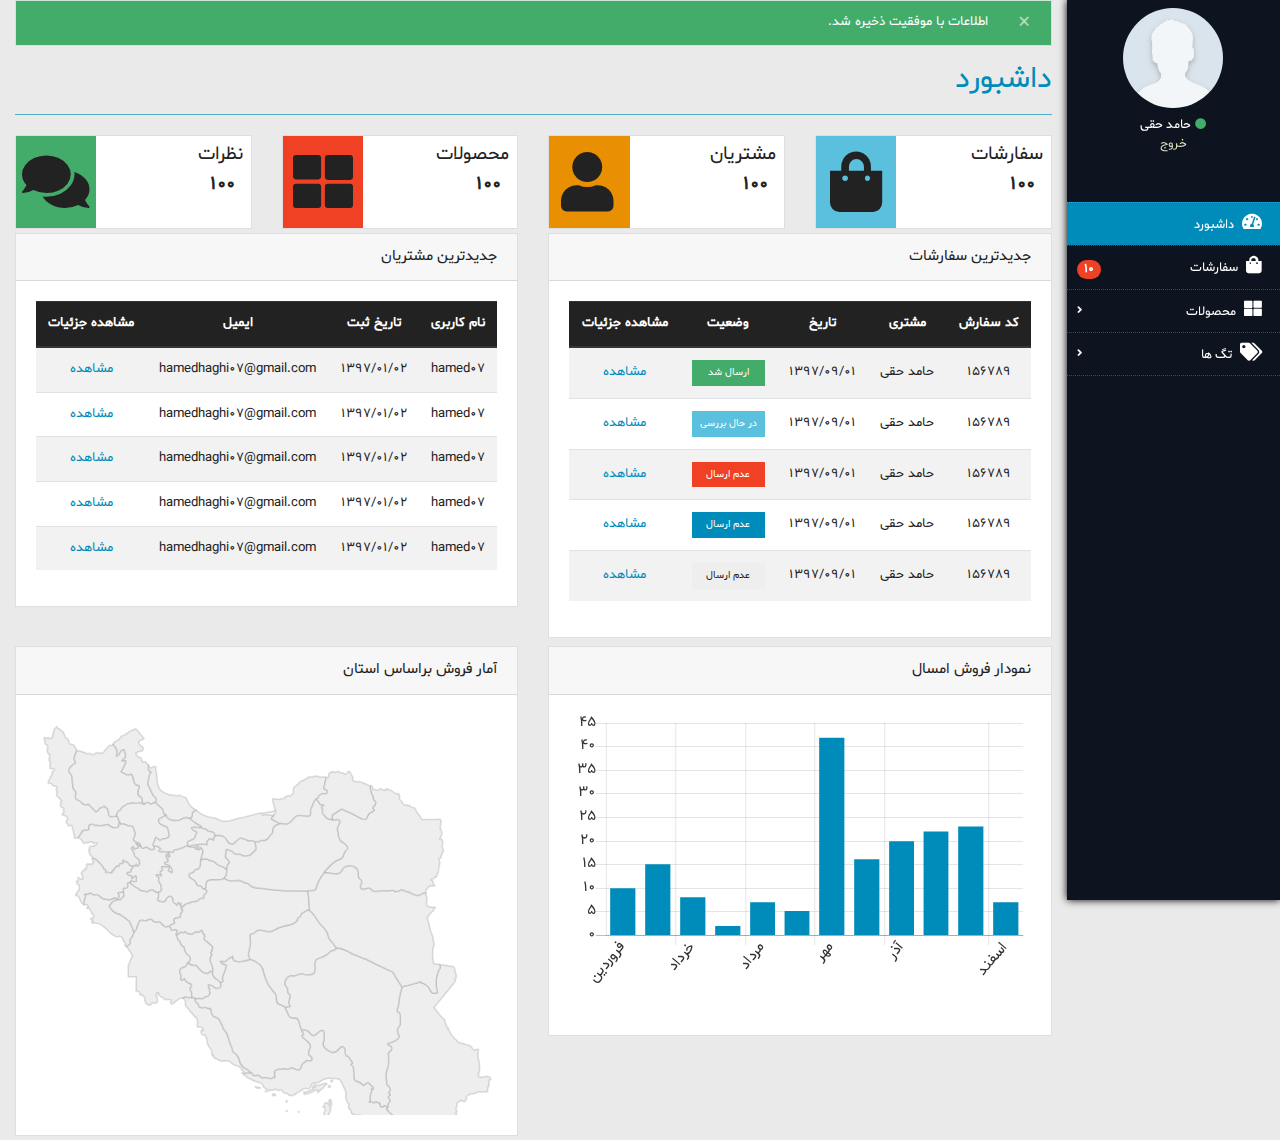
<file: index.html>
<!DOCTYPE html>
<html>

<head>
    <meta charset="utf-8"/>
    <meta http-equiv="X-UA-Compatible" content="IE=edge">
    <title>پنل مدیریت | داشبورد</title>
    <meta name="viewport" content="width=device-width, initial-scale=1">
    <link rel="stylesheet" type="text/css" href="./css/style.css"/>
    <link rel="stylesheet" type="text/css" href="./js/map/jqvmap.min.css"/>
</head>

<body>
<div class="container-fluid">
    <div class="row">
        <div class="col-xl-2 col-lg-2 col-md-12 col-sm-12 sidebar ">
            <img src="./img/user.png" alt="" class="rounded-circle img-fluid mx-auto d-block profile-image mt-2 mb-2">
            <div class="text-center mb-5">
                <i class="fa fa-circle fa-sm text-success mr-1"></i><a href="#" class="mr-1 ml-1">حامد حقی</a>
                <br>
        		<a href="#" class="mr-1 ml-1 exit">خروج</a>
            </div>
            <ul>
                <li class="focus"><a href="index.html"><i class="fa fa-tachometer-alt mr-2 ml-2"></i><span>داشبورد</span></a>
                </li>
                <li><a href="orders.html"><i class="fa fa-shopping-bag mr-2 ml-2"></i><span>سفارشات</span>
                    <span class="badge badge-danger badge-pill font-weight-bold float-left mt-1 animated shake sidebar-badge">10</span></a>
                </li>
                <li class="menu">
                    <a data-toggle="collapse" href="#products">
                        <i class="fa fa-th-large mr-2 ml-2"></i><span>محصولات</span>
                        <i class="fa fa-angle-right float-left sidebar-arrow menu-arrow"></i>
                    </a>
                    <ul class="collapse" id="products">
                        <li><a href="product.html"><i class="fa fa-dot-circle sidebar-arrow ml-2"></i><span>افزودن محصول</span></a>
                        </li>
                        <li><a href="products.html"><i class="fa fa-dot-circle sidebar-arrow ml-2"></i><span>لیست محصولات</span></a>
                        </li>
                    </ul>
                </li>
                <li class="menu">
                    <a data-toggle="collapse" href="#tags">
                        <i class="fa fa-tags mr-2 ml-2"></i><span>تگ ها</span>
                        <i class="fa fa-angle-right float-left sidebar-arrow menu-arrow"></i>
                    </a>
                    <ul class="collapse" id="tags">
                        <li><a href="tag.html"><i class="fa fa-dot-circle sidebar-arrow ml-2"></i><span>افزودن تگ</span></a>
                        </li>
                        <li><a href="tags.html"><i class="fa fa-dot-circle sidebar-arrow ml-2"></i><span>لیست تگ ها</span></a>
                        </li>
                    </ul>
                </li>
            </ul>
        </div>
        <div class="col-xl-10 col-lg-10 col-md-12 col-sm-12">
            <div class="alert alert-dismissible alert-success text-right direction-rtl" role="alert">
                <button type="button" class="close" data-dismiss="alert">&times;</button>
                <strong>اطلاعات با موفقیت ذخیره شد</strong>.
            </div>
            <div class="row direction-rtl mt-2">
                <div class="col-sm-12">
                    <h2 class="text-right text-primary">داشبورد</h2>
                    <hr class="bg-info">
                </div>
                <div class="col-xl-3 col-lg-6 col-md-6 col-sm-12 mt-1">
                    <div class="card">
                        <div class="card-body p-0">
                            <div class="row">
                                <div class="col-xl-7 col-lg-6 col-md-6 col-6 text-right h-auto">
                                    <h5 class="mt-2 mr-2">سفارشات</h5>
                                    <h5 class="mt-2 mr-3 font-weight-bold">100</h5>
                                </div>
                                <div class="col-xl-5 col-lg-6 col-md-6 col-6 h-auto">
                                    <div class="text-center bg-info">
                                        <i class="fa fa-shopping-bag fa-4x align-middle pt-3 pb-3"></i>
                                    </div>
                                </div>
                            </div>
                        </div>
                    </div>
                </div>
                <div class="col-xl-3 col-lg-6 col-md-6 col-sm-12 mt-1">
                    <div class="card">
                        <div class="card-body p-0">
                            <div class="row">
                                <div class="col-xl-7 col-lg-6 col-md-6 col-6 text-right h-auto">
                                    <h5 class="mt-2 mr-2">مشتریان</h5>
                                    <h5 class="mt-2 mr-3 font-weight-bold">100</h5>
                                </div>
                                <div class="col-xl-5 col-lg-6 col-md-6 col-6 h-auto">
                                    <div class="text-center bg-warning">
                                        <i class="fa fa-user fa-4x align-middle p-3"></i>
                                    </div>
                                </div>
                            </div>
                        </div>
                    </div>
                </div>
                <div class="col-xl-3 col-lg-6 col-md-6 col-sm-12 mt-1">
                    <div class="card">
                        <div class="card-body p-0">
                            <div class="row">
                                <div class="col-xl-7 col-lg-6 col-md-6 col-6 text-right h-auto">
                                    <h5 class="mt-2 mr-2">محصولات</h5>
                                    <h5 class="mt-2 mr-3 font-weight-bold">100</h5>
                                </div>
                                <div class="col-xl-5 col-lg-6 col-md-6 col-6 h-auto">
                                    <div class="text-center bg-danger">
                                        <i class="fa fa-th-large fa-4x align-middle pt-3 pb-3"></i>
                                    </div>
                                </div>
                            </div>
                        </div>
                    </div>
                </div>
                <div class="col-xl-3 col-lg-6 col-md-6 col-sm-12 mt-1">
                    <div class="card">
                        <div class="card-body p-0">
                            <div class="row">
                                <div class="col-xl-7 col-lg-6 col-md-6 col-6 text-right h-auto">
                                    <h5 class="mt-2 mr-2">نظرات</h5>
                                    <h5 class="mt-2 mr-3 font-weight-bold">100</h5>
                                </div>
                                <div class="col-xl-5 col-lg-6 col-md-6 col-6 h-auto">
                                    <div class="text-center bg-success">
                                        <i class="fa fa-comments fa-4x align-middle pt-3 pb-3"></i>
                                    </div>
                                </div>
                            </div>
                        </div>
                    </div>
                </div>
                <div class="col-xl-6 col-lg-6 col-md-12 col-sm-12 mt-1 mb-1">
                    <div class="card">
                        <div class="card-header text-right">
                            جدیدترین سفارشات
                        </div>
                        <div class="card-body">
                            <div class="table-responsive">
                                <table class="table table-hover table-striped p-2">
                                    <thead class="thead-dark text-center">
                                    <tr>
                                        <th>کد سفارش</th>
                                        <th>مشتری</th>
                                        <th>تاریخ</th>
                                        <th>وضعیت</th>
                                        <th>مشاهده جزئیات</th>
                                    </tr>
                                    </thead>
                                    <tbody class="text-center">
                                    <tr>
                                        <td class="align-middle">156789</td>
                                        <td class="align-middle">حامد حقی</td>
                                        <td class="align-middle">1397/09/01</td>
                                        <td class="align-middle"><span class="badge badge-success p-2 w-100">ارسال شد</span></td>
                                        <td class="align-middle"><a href="#">مشاهده</a></td>
                                    </tr>
                                    <tr>
                                        <td class="align-middle">156789</td>
                                        <td class="align-middle">حامد حقی</td>
                                        <td class="align-middle">1397/09/01</td>
                                        <td class="align-middle"><span class="badge badge-info p-2 w-100">در حال بررسی</span></td>
                                        <td class="align-middle"><a href="#">مشاهده</a></td>
                                    </tr>
                                    <tr>
                                        <td class="align-middle">156789</td>
                                        <td class="align-middle">حامد حقی</td>
                                        <td class="align-middle">1397/09/01</td>
                                        <td class="align-middle"><span class="badge badge-danger p-2 w-100">عدم ارسال</span></td>
                                        <td class="align-middle"><a href="#">مشاهده</a></td>
                                    </tr>
                                    <tr>
                                        <td class="align-middle">156789</td>
                                        <td class="align-middle">حامد حقی</td>
                                        <td class="align-middle">1397/09/01</td>
                                        <td class="align-middle"><span class="badge badge-primary p-2 w-100">عدم ارسال</span></td>
                                        <td class="align-middle"><a href="#">مشاهده</a></td>
                                    </tr>
                                    <tr>
                                        <td class="align-middle">156789</td>
                                        <td class="align-middle">حامد حقی</td>
                                        <td class="align-middle">1397/09/01</td>
                                        <td class="align-middle"><span class="badge badge-secondary p-2 w-100">عدم ارسال</span></td>
                                        <td class="align-middle"><a href="#">مشاهده</a></td>
                                    </tr>
                                  
                                    </tbody>
                                </table>
                            </div>
                        </div>
                    </div>
                </div>
                <div class="col-xl-6 col-lg-6 col-md-12 col-sm-12 mt-1 mb-1">
                    <div class="card">
                        <div class="card-header text-right">
                            جدیدترین مشتریان
                        </div>
                        <div class="card-body">
                            <div class="table-responsive">
                                <table class="table table-hover table-striped">
                                    <thead class="thead-dark text-center">
                                    <tr>
                                       
                                        <th>نام کاربری</th>
                                        <th>تاریخ ثبت</th>
                                        <th>ایمیل</th>
                                        <th>مشاهده جزئیات</th>
                                    </tr>
                                    </thead>
                                    <tbody class="text-center">
                                    <tr>
                                        
                                        <td class="align-middle">hamed07</td>
                                        <td class="align-middle">1397/01/02</td>
                                        <td class="align-middle">hamedhaghi07@gmail.com</td>
                                        <td class="align-middle"><a href="#">مشاهده</a></td>
                                    </tr>
                                    <tr>
                                      
                                        <td class="align-middle">hamed07</td>
                                        <td class="align-middle">1397/01/02</td>
                                        <td class="align-middle">hamedhaghi07@gmail.com</td>
                                        <td class="align-middle"><a href="#">مشاهده</a></td>
                                    </tr>
                                    <tr>
                                       
                                        <td class="align-middle">hamed07</td>
                                        <td class="align-middle">1397/01/02</td>
                                        <td class="align-middle">hamedhaghi07@gmail.com</td>
                                        <td class="align-middle"><a href="#">مشاهده</a></td>
                                    </tr>
                                    <tr>
                                      
                                        <td class="align-middle">hamed07</td>
                                        <td class="align-middle">1397/01/02</td>
                                        <td class="align-middle">hamedhaghi07@gmail.com</td>
                                        <td class="align-middle"><a href="#">مشاهده</a></td>
                                    </tr>
                                    <tr>
                                        
                                        <td class="align-middle">hamed07</td>
                                        <td class="align-middle">1397/01/02</td>
                                        <td class="align-middle">hamedhaghi07@gmail.com</td>
                                        <td class="align-middle"><a href="#">مشاهده</a></td>
                                    </tr>
                                    </tbody>
                                </table>
                            </div>
                        </div>
                    </div>
                </div>
                <div class="col-xl-6 col-lg-6 col-md-12 col-sm-12 mt-1 mb-1">
                    <div class="card">
                        <div class="card-header text-right">
                            نمودار فروش امسال
                        </div>
                        <div class="card-body">
                            <textarea style="display: none; visibility: hidden;" id="stats">{"1":10,"2":15,"3":8,"4":2,"5":7,"6":5,"7":42,"8":16,"9":20,"10":22,"11":23,"12":7}</textarea>
                            <canvas id="myChart" width="400" height="300"></canvas>

                        </div>
                    </div>
                </div>
                <div class="col-xl-6 col-lg-6 col-md-12 col-sm-12 mt-1 mb-1">
                    <div class="card">
                        <div class="card-header text-right">
                            آمار فروش براساس استان
                        </div>
                        <div class="card-body">
                            <div id="vmap" class="d-block mx-auto" style="width: 100%; height: 400px;"></div>
                        </div>
                    </div>
                </div>
            </div>
           
                
            
        </div>

    </div>
</div>

<script src="./js/jquery-3.3.1.min.js"></script>
<script src="./js/popper.min.js"></script>
<script src="./js/bootstrap.min.js"></script>
<script type="text/javascript" src="./js/map/jquery.vmap.min.js"></script>
<script type="text/javascript" src="./js/map/maps/jquery.vmap.iran.js" charset="utf-8"></script>
<script>
    $(document).ready(function () {
        $('#vmap').vectorMap({
            map: 'iran_ir',
            backgroundColor: '#fff',
            borderColor: '#818181',
            borderOpacity: 0.25,
            borderWidth: 2,
            color: '#eee',
            enableZoom: false,
            hoverColor: '#008cba',
            hoverOpacity: null,
            normalizeFunction: 'linear',
            selectedColor: '#fff',
            showTooltip: true,
            onRegionClick: function (element, code, region) {
                var message = 'شما روی استان "'
                    + region
                    + '" با کد مربوطه کلیک کردید: '
                    + code.toUpperCase();

                alert(message);
            }
        });
    });
</script>
<script src="./js/Chart.min.js" type="text/javascript"></script>
<script src="./js/chart-config.js" type="text/javascript"></script>
<script src="./js/app.js"></script>
</body>
</html>
</file>
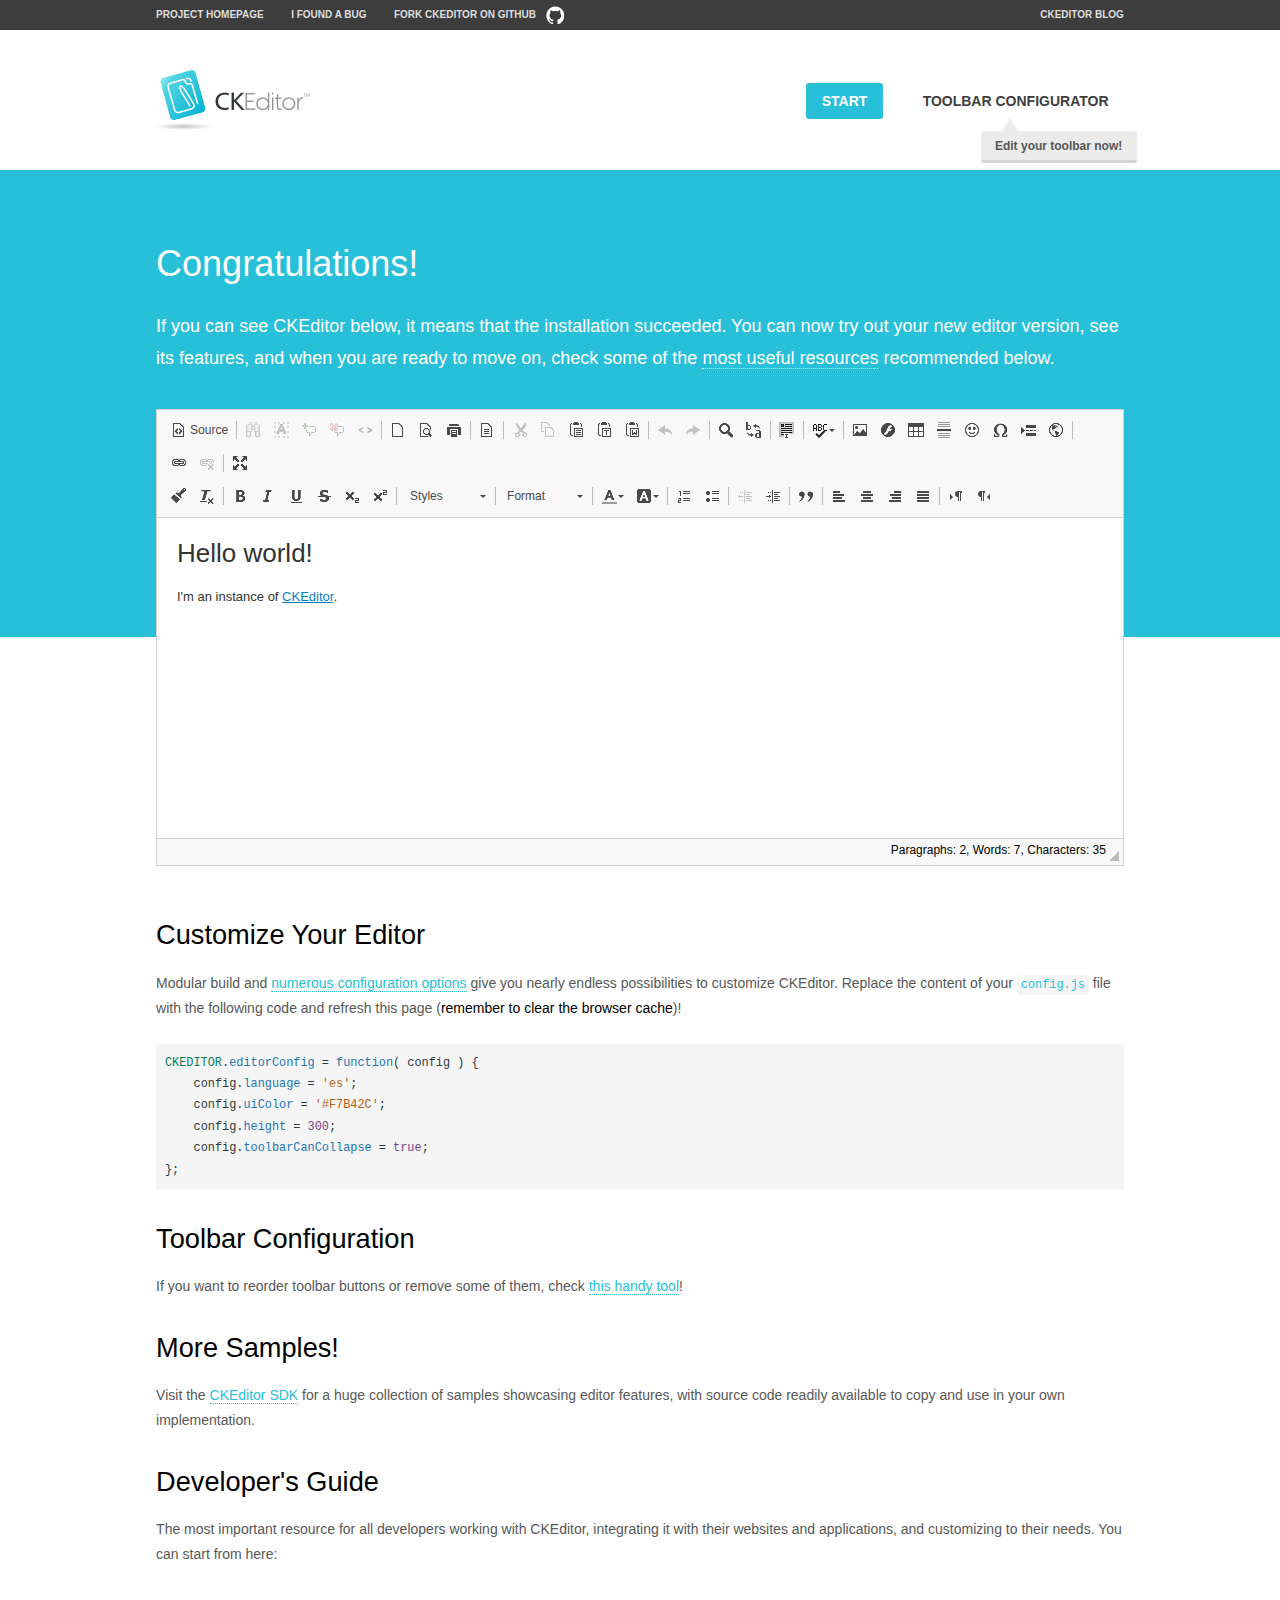
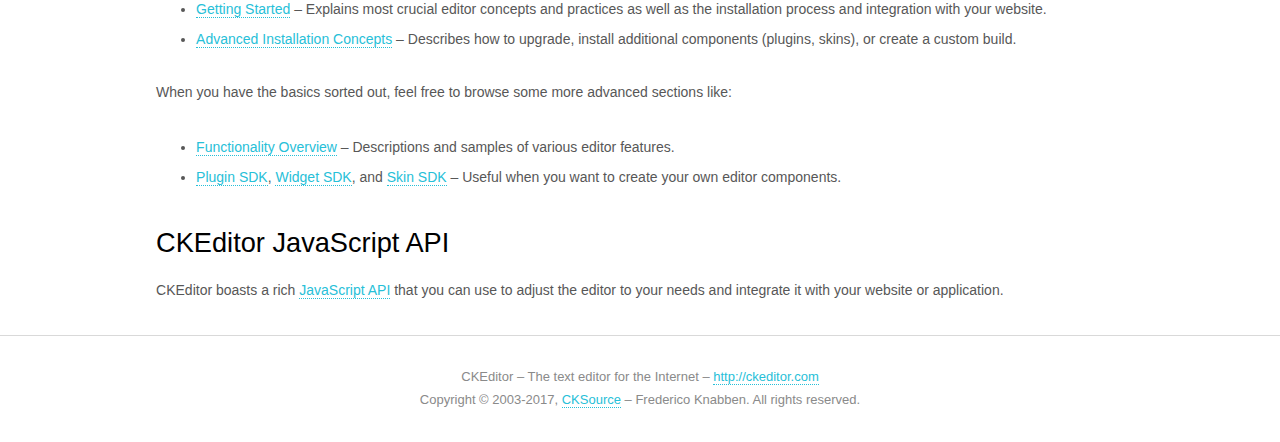
<file: js/ckeditor-4/samples/index.html>
<!DOCTYPE html>
<!--
Copyright (c) 2003-2017, CKSource - Frederico Knabben. All rights reserved.
For licensing, see LICENSE.md or http://ckeditor.com/license
-->
<html>
<head>
	<meta charset="utf-8">
	<title>CKEditor Sample</title>
	<script src="../ckeditor.js"></script>
	<script src="js/sample.js"></script>
	<link rel="stylesheet" href="css/samples.css">
	<link rel="stylesheet" href="toolbarconfigurator/lib/codemirror/neo.css">
</head>
<body id="main">

<nav class="navigation-a">
	<div class="grid-container">
		<ul class="navigation-a-left grid-width-70">
			<li><a href="http://ckeditor.com">Project Homepage</a></li>
			<li><a href="https://github.com/ckeditor/ckeditor-dev/issues">I found a bug</a></li>
			<li><a href="http://github.com/ckeditor/ckeditor-dev" class="icon-pos-right icon-navigation-a-github">Fork CKEditor on GitHub</a></li>
		</ul>
		<ul class="navigation-a-right grid-width-30">
			<li><a href="http://ckeditor.com/blog-list">CKEditor Blog</a></li>
		</ul>
	</div>
</nav>

<header class="header-a">
	<div class="grid-container">
		<h1 class="header-a-logo grid-width-30">
			<a href="index.html"><img src="img/logo.png" alt="CKEditor Sample"></a>
		</h1>

		<nav class="navigation-b grid-width-70">
			<ul>
				<li><a href="index.html" class="button-a button-a-background">Start</a></li>
				<li><a href="toolbarconfigurator/index.html" class="button-a">Toolbar configurator <span class="balloon-a balloon-a-nw">Edit your toolbar now!</span></a></li>
			</ul>
		</nav>
	</div>
</header>

<main>
	<div class="adjoined-top">
		<div class="grid-container">
			<div class="content grid-width-100">
				<h1>Congratulations!</h1>
				<p>
					If you can see CKEditor below, it means that the installation succeeded.
					You can now try out your new editor version, see its features, and when you are ready to move on, check some of the <a href="#sample-customize">most useful resources</a> recommended below.
				</p>
			</div>
		</div>
	</div>
	<div class="adjoined-bottom">
		<div class="grid-container">
			<div class="grid-width-100">
				<div id="editor">
					<h1>Hello world!</h1>
					<p>I'm an instance of <a href="http://ckeditor.com">CKEditor</a>.</p>
				</div>
			</div>
		</div>
	</div>

	<div class="grid-container">
		<div class="content grid-width-100">
			<section id="sample-customize">
				<h2>Customize Your Editor</h2>
				<p>Modular build and <a href="http://docs.ckeditor.com/#!/guide/dev_configuration">numerous configuration options</a> give you nearly endless possibilities to customize CKEditor. Replace the content of your <code><a href="../config.js">config.js</a></code> file with the following code and refresh this page (<strong>remember to clear the browser cache</strong>)!</p>
		<pre class="cm-s-neo CodeMirror"><code><span style="padding-right: 0.1px;"><span class="cm-variable">CKEDITOR</span>.<span class="cm-property">editorConfig</span> <span class="cm-operator">=</span> <span class="cm-keyword">function</span>( <span class="cm-def">config</span> ) {</span>
<span style="padding-right: 0.1px;"><span class="cm-tab">	</span><span class="cm-variable-2">config</span>.<span class="cm-property">language</span> <span class="cm-operator">=</span> <span class="cm-string">'es'</span>;</span>
<span style="padding-right: 0.1px;"><span class="cm-tab">	</span><span class="cm-variable-2">config</span>.<span class="cm-property">uiColor</span> <span class="cm-operator">=</span> <span class="cm-string">'#F7B42C'</span>;</span>
<span style="padding-right: 0.1px;"><span class="cm-tab">	</span><span class="cm-variable-2">config</span>.<span class="cm-property">height</span> <span class="cm-operator">=</span> <span class="cm-number">300</span>;</span>
<span style="padding-right: 0.1px;"><span class="cm-tab">	</span><span class="cm-variable-2">config</span>.<span class="cm-property">toolbarCanCollapse</span> <span class="cm-operator">=</span> <span class="cm-atom">true</span>;</span>
<span style="padding-right: 0.1px;">};</span></code></pre>
			</section>

			<section>
				<h2>Toolbar Configuration</h2>
				<p>If you want to reorder toolbar buttons or remove some of them, check <a href="toolbarconfigurator/index.html">this handy tool</a>!</p>
			</section>

			<section>
				<h2>More Samples!</h2>
				<p>Visit the <a href="http://sdk.ckeditor.com">CKEditor SDK</a> for a huge collection of samples showcasing editor features, with source code readily available to copy and use in your own implementation.</p>
			</section>

			<section>
				<h2>Developer's Guide</h2>
				<p>The most important resource for all developers working with CKEditor, integrating it with their websites and applications, and customizing to their needs. You can start from here:</p>
				<ul>
					<li><a href="http://docs.ckeditor.com/#!/guide/dev_installation">Getting Started</a> &ndash; Explains most crucial editor concepts and practices as well as the installation process and integration with your website.</li>
					<li><a href="http://docs.ckeditor.com/#!/guide/dev_advanced_installation">Advanced Installation Concepts</a> &ndash; Describes how to upgrade, install additional components (plugins, skins), or create a custom build.</li>
				</ul>
					<p>When you have the basics sorted out, feel free to browse some more advanced sections like:</p>
				<ul>
					<li><a href="http://docs.ckeditor.com/#!/guide/dev_features">Functionality Overview</a> &ndash; Descriptions and samples of various editor features.</li>
					<li><a href="http://docs.ckeditor.com/#!/guide/plugin_sdk_intro">Plugin SDK</a>, <a href="http://docs.ckeditor.com/#!/guide/widget_sdk_intro">Widget SDK</a>, and <a href="http://docs.ckeditor.com/#!/guide/skin_sdk_intro">Skin SDK</a> &ndash; Useful when you want to create your own editor components.</li>
				</ul>
			</section>

			<section>
				<h2>CKEditor JavaScript API</h2>
				<p>CKEditor boasts a rich <a href="http://docs.ckeditor.com/#!/api">JavaScript API</a> that you can use to adjust the editor to your needs and integrate it with your website or application.</p>
			</section>
		</div>
	</div>
</main>

<footer class="footer-a grid-container">
	<div class="grid-container">
		<p class="grid-width-100">
			CKEditor &ndash; The text editor for the Internet &ndash; <a class="samples" href="http://ckeditor.com/">http://ckeditor.com</a>
		</p>
		<p class="grid-width-100" id="copy">
			Copyright &copy; 2003-2017, <a class="samples" href="http://cksource.com/">CKSource</a> &ndash; Frederico Knabben. All rights reserved.
		</p>
	</div>
</footer>
<script>
	initSample();
</script>

</body>
</html>
</file>
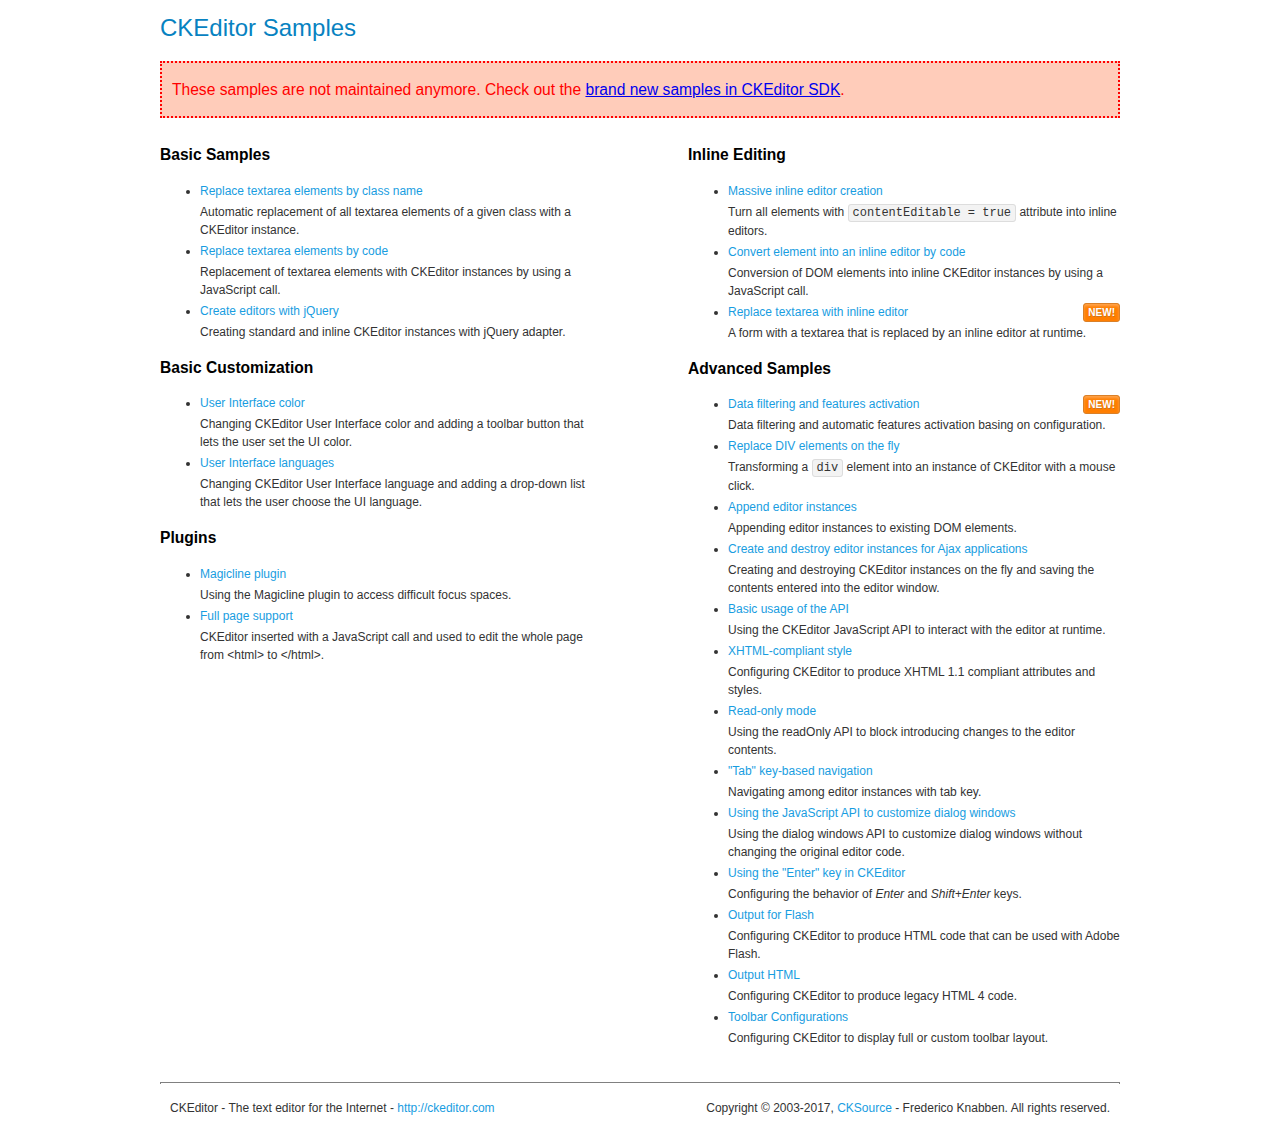
<file: js/ckeditor-4/samples/old/index.html>
<!DOCTYPE html>
<!--
Copyright (c) 2003-2017, CKSource - Frederico Knabben. All rights reserved.
For licensing, see LICENSE.md or http://ckeditor.com/license
-->
<html>
<head>
	<meta charset="utf-8">
	<title>CKEditor Samples</title>
	<link rel="stylesheet" href="sample.css">
</head>
<body>
	<h1 class="samples">
		CKEditor Samples
	</h1>
	<div class="warning deprecated">
		These samples are not maintained anymore. Check out the <a href="http://sdk.ckeditor.com/">brand new samples in CKEditor SDK</a>.
	</div>
	<div class="twoColumns">
		<div class="twoColumnsLeft">
			<h2 class="samples">
				Basic Samples
			</h2>
			<dl class="samples">
				<dt><a class="samples" href="replacebyclass.html">Replace textarea elements by class name</a></dt>
				<dd>Automatic replacement of all textarea elements of a given class with a CKEditor instance.</dd>

				<dt><a class="samples" href="replacebycode.html">Replace textarea elements by code</a></dt>
				<dd>Replacement of textarea elements with CKEditor instances by using a JavaScript call.</dd>

				<dt><a class="samples" href="jquery.html">Create editors with jQuery</a></dt>
				<dd>Creating standard and inline CKEditor instances with jQuery adapter.</dd>
			</dl>

			<h2 class="samples">
				Basic Customization
			</h2>
			<dl class="samples">
				<dt><a class="samples" href="uicolor.html">User Interface color</a></dt>
				<dd>Changing CKEditor User Interface color and adding a toolbar button that lets the user set the UI color.</dd>

				<dt><a class="samples" href="uilanguages.html">User Interface languages</a></dt>
				<dd>Changing CKEditor User Interface language and adding a drop-down list that lets the user choose the UI language.</dd>
			</dl>


			<h2 class="samples">Plugins</h2>
<dl class="samples">
<dt><a class="samples" href="magicline/magicline.html">Magicline plugin</a></dt>
<dd>Using the Magicline plugin to access difficult focus spaces.</dd>

<dt><a class="samples" href="wysiwygarea/fullpage.html">Full page support</a></dt>
<dd>CKEditor inserted with a JavaScript call and used to edit the whole page from &lt;html&gt; to &lt;/html&gt;.</dd>
</dl>
		</div>
		<div class="twoColumnsRight">
			<h2 class="samples">
				Inline Editing
			</h2>
			<dl class="samples">
				<dt><a class="samples" href="inlineall.html">Massive inline editor creation</a></dt>
				<dd>Turn all elements with <code>contentEditable = true</code> attribute into inline editors.</dd>

				<dt><a class="samples" href="inlinebycode.html">Convert element into an inline editor by code</a></dt>
				<dd>Conversion of DOM elements into inline CKEditor instances by using a JavaScript call.</dd>

				<dt><a class="samples" href="inlinetextarea.html">Replace textarea with inline editor</a> <span class="new">New!</span></dt>
				<dd>A form with a textarea that is replaced by an inline editor at runtime.</dd>

				
			</dl>

			<h2 class="samples">
				Advanced Samples
			</h2>
			<dl class="samples">
				<dt><a class="samples" href="datafiltering.html">Data filtering and features activation</a> <span class="new">New!</span></dt>
				<dd>Data filtering and automatic features activation basing on configuration.</dd>

				<dt><a class="samples" href="divreplace.html">Replace DIV elements on the fly</a></dt>
				<dd>Transforming a <code>div</code> element into an instance of CKEditor with a mouse click.</dd>

				<dt><a class="samples" href="appendto.html">Append editor instances</a></dt>
				<dd>Appending editor instances to existing DOM elements.</dd>

				<dt><a class="samples" href="ajax.html">Create and destroy editor instances for Ajax applications</a></dt>
				<dd>Creating and destroying CKEditor instances on the fly and saving the contents entered into the editor window.</dd>

				<dt><a class="samples" href="api.html">Basic usage of the API</a></dt>
				<dd>Using the CKEditor JavaScript API to interact with the editor at runtime.</dd>

				<dt><a class="samples" href="xhtmlstyle.html">XHTML-compliant style</a></dt>
				<dd>Configuring CKEditor to produce XHTML 1.1 compliant attributes and styles.</dd>

				<dt><a class="samples" href="readonly.html">Read-only mode</a></dt>
				<dd>Using the readOnly API to block introducing changes to the editor contents.</dd>

				<dt><a class="samples" href="tabindex.html">"Tab" key-based navigation</a></dt>
				<dd>Navigating among editor instances with tab key.</dd>


				
<dt><a class="samples" href="dialog/dialog.html">Using the JavaScript API to customize dialog windows</a></dt>
<dd>Using the dialog windows API to customize dialog windows without changing the original editor code.</dd>

<dt><a class="samples" href="enterkey/enterkey.html">Using the &quot;Enter&quot; key in CKEditor</a></dt>
<dd>Configuring the behavior of <em>Enter</em> and <em>Shift+Enter</em> keys.</dd>

<dt><a class="samples" href="htmlwriter/outputforflash.html">Output for Flash</a></dt>
<dd>Configuring CKEditor to produce HTML code that can be used with Adobe Flash.</dd>

<dt><a class="samples" href="htmlwriter/outputhtml.html">Output HTML</a></dt>
<dd>Configuring CKEditor to produce legacy HTML 4 code.</dd>

<dt><a class="samples" href="toolbar/toolbar.html">Toolbar Configurations</a></dt>
<dd>Configuring CKEditor to display full or custom toolbar layout.</dd>

			</dl>
		</div>
	</div>
	<div id="footer">
		<hr>
		<p>
			CKEditor - The text editor for the Internet - <a class="samples" href="http://ckeditor.com/">http://ckeditor.com</a>
		</p>
		<p id="copy">
			Copyright &copy; 2003-2017, <a class="samples" href="http://cksource.com/">CKSource</a> - Frederico Knabben. All rights reserved.
		</p>
	</div>
</body>
</html>
</file>
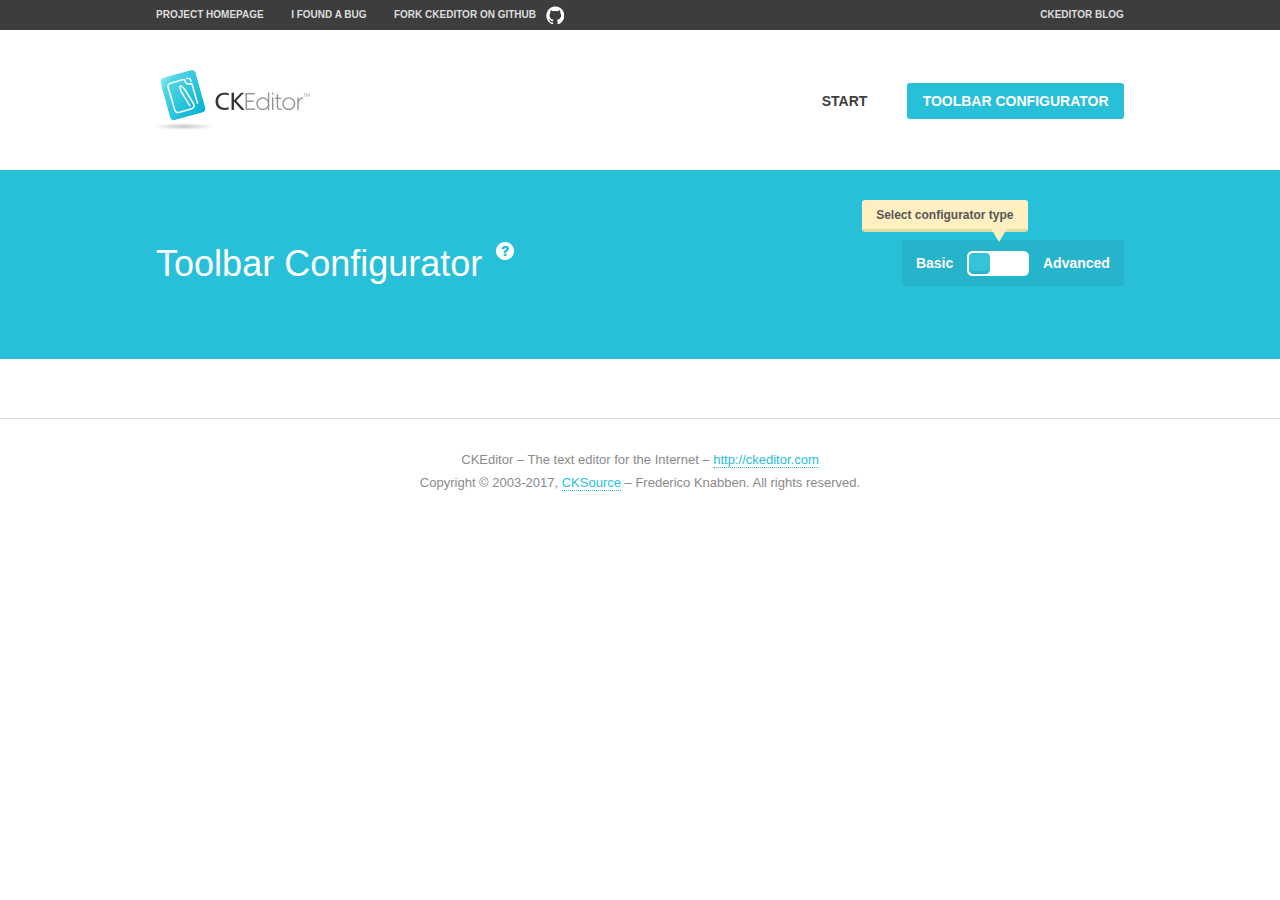
<file: js/ckeditor-4/samples/toolbarconfigurator/index.html>
<!DOCTYPE html>
<!--
Copyright (c) 2003-2017, CKSource - Frederico Knabben. All rights reserved.
For licensing, see LICENSE.md or http://ckeditor.com/license
-->
<!--[if IE 8]><html class="ie8"><![endif]-->
<!--[if gt IE 8]><html><![endif]-->
<!--[if !IE]><!--><html><!--<![endif]-->
<head>
	<meta charset="utf-8">
	<title>Toolbar Configurator</title>
	<script src="../../ckeditor.js"></script>
	<script>
		if ( CKEDITOR.env.ie && CKEDITOR.env.version < 9 )
			CKEDITOR.tools.enableHtml5Elements( document );
	</script>
	<link rel="stylesheet" href="lib/codemirror/codemirror.css">
	<link rel="stylesheet" href="lib/codemirror/show-hint.css">
	<link rel="stylesheet" href="lib/codemirror/neo.css">
	<link rel="stylesheet" href="css/fontello.css">
	<link rel="stylesheet" href="../css/samples.css">
</head>
<body id="toolbar">

<nav class="navigation-a">
	<div class="grid-container">
		<ul class="navigation-a-left grid-width-70">
			<li><a href="http://ckeditor.com">Project Homepage</a></li>
			<li><a href="https://github.com/ckeditor/ckeditor-dev/issues">I found a bug</a></li>
			<li><a href="http://github.com/ckeditor/ckeditor-dev" class="icon-pos-right icon-navigation-a-github">Fork CKEditor on GitHub</a></li>
		</ul>
		<ul class="navigation-a-right grid-width-30">
			<li><a href="http://ckeditor.com/blog-list">CKEditor Blog</a></li>
		</ul>
	</div>
</nav>

<header class="header-a">
	<div class="grid-container">
		<h1 class="header-a-logo grid-width-30">
			<a href="../index.html"><img src="../img/logo.png" alt="CKEditor Logo"></a>
		</h1>
		<nav class="navigation-b grid-width-70">
			<ul>
				<li><a href="../index.html"  class="button-a">Start</a></li>
				<li><a href="index.html"  class="button-a button-a-background">Toolbar configurator</a></li>
			</ul>
		</nav>
	</div>
</header>

<main>
	<div class="adjoined-top">
		<div class="grid-container">
			<div class="content grid-width-100">
				<div class="grid-container-nested">
					<h1 class="grid-width-60">
						Toolbar Configurator
						<a href="#help-content" type="button" title="Configurator help" id="help" class="button-a button-a-background button-a-no-text icon-pos-left icon-question-mark">Help</a>
					</h1>

					<div class="grid-width-40 grid-switch-magic">
						<div class="switch">
							<span class="balloon-a balloon-a-se">Select configurator type</span>
							<input type="radio" name="radio" data-num="1" id="radio-basic" />
							<input type="radio" name="radio" data-num="2" id="radio-advanced" />
							<label data-for="1" for="radio-basic">Basic</label>
							<span class="switch-inner">
								<span class="handler"></span>
							</span>
							<label data-for="2" for="radio-advanced">Advanced</label>
						</div>
					</div>
				</div>
			</div>
		</div>
	</div>
	<div class="adjoined-bottom">
		<div class="grid-container">
			<div class="grid-width-100">
				<div class="editors-container">
					<div id="editor-basic"></div>
					<div id="editor-advanced"></div>
				</div>
			</div>
		</div>
	</div>

	<div class="grid-container configurator">
		<div class="content grid-width-100">
			<div class="configurator">
				<div>
					<div id="toolbarModifierWrapper"></div>
				</div>
			</div>
		</div>
	</div>

	<div id="help-content">
		<div class="grid-container">
			<div class="grid-width-100">
				<h2>What Am I Doing Here?</h2>

				<div class="grid-container grid-container-nested">
					<div class="basic">
						<div class="grid-width-50">
							<p>Arrange <a href="http://docs.ckeditor.com/#!/api/CKEDITOR.config-cfg-toolbarGroups">toolbar groups</a>, toggle <a href="http://docs.ckeditor.com/#!/api/CKEDITOR.config-cfg-removeButtons">button visibility</a> according to your needs and get your toolbar configuration.</p>
							<p>You can replace the content of the <a href="../../config.js"><code>config.js</code></a> file with the generated configuration. If you already set some configuration options you will need to merge both configurations.</p>
						</div>
						<div class="grid-width-50">
							<p>Read more about different ways of <a href="http://docs.ckeditor.com/#!/guide/dev_configuration">setting configuration</a> and do not forget about <strong>clearing browser cache</strong>.</p>
							<p>Arranging toolbar groups is the recommended way of configuring the toolbar, but if you need more freedom you can use the <a href="#advanced">advanced configurator</a>.</p>
						</div>
					</div>
					<div class="advanced" style="display: none;">
						<div class="grid-width-50">
							<p>With this code editor you can edit your <a href="http://docs.ckeditor.com/#!/api/CKEDITOR.config-cfg-toolbar">toolbar configuration</a> live.</p>
							<p>You can replace the content of the <a href="../../config.js"><code>config.js</code></a> file with the generated configuration. If you already set some configuration options you will need to merge both configurations.</p>
						</div>
						<div class="grid-width-50">
							<p>Read more about different ways of <a href="http://docs.ckeditor.com/#!/guide/dev_configuration">setting configuration</a> and do not forget about <strong>clearing browser cache</strong>.</p>
						</div>
					</div>
				</div>

				<p class="grid-container grid-container-nested">
					<button type="button" class="help-content-close grid-width-100 button-a button-a-background">Got it. Let's play!</button>
				</p>
			</div>
		</div>
	</div>
</main>

<footer class="footer-a grid-container">
	<p class="grid-width-100">
		CKEditor &ndash; The text editor for the Internet &ndash; <a class="samples" href="http://ckeditor.com/">http://ckeditor.com</a>
	</p>
	<p class="grid-width-100" id="copy">
		Copyright &copy; 2003-2017, <a class="samples" href="http://cksource.com/">CKSource</a> &ndash; Frederico Knabben. All rights reserved.
	</p>
</footer>

<script src="lib/codemirror/codemirror.js"></script>
<script src="lib/codemirror/javascript.js"></script>
<script src="lib/codemirror/show-hint.js"></script>

<script src="js/fulltoolbareditor.js"></script>
<script src="js/abstracttoolbarmodifier.js"></script>
<script src="js/toolbarmodifier.js"></script>
<script src="js/toolbartextmodifier.js"></script>
<script src="../js/sf.js"></script>

<script>
	( function() {
		'use strict';

		var mode = ( window.location.hash.substr( 1 ) === 'advanced' ) ? 'advanced' : 'basic',
			configuratorSection = CKEDITOR.document.findOne( 'main > .grid-container.configurator' ),
			basicInstruction = CKEDITOR.document.findOne( '#help-content .basic' ),
			advancedInstruction = CKEDITOR.document.findOne( '#help-content .advanced' ),

			// Configurator mode switcher.
			modeSwitchBasic = CKEDITOR.document.getById( 'radio-basic' ),
			modeSwitchAdvanced = CKEDITOR.document.getById( 'radio-advanced' );

		// Initial setup
		function updateSwitcher() {
			if ( mode === 'advanced' ) {
				modeSwitchAdvanced.$.checked = true;
			} else {
				modeSwitchBasic.$.checked = true;
			}
		}

		updateSwitcher();

		CKEDITOR.document.getWindow().on( 'hashchange', function( e ) {
			var hash = window.location.hash.substr( 1 );
			if ( !( hash === 'advanced' || hash === 'basic' ) ) {
				return;
			}
			mode = hash;
			onToolbarsDone( mode );
		} );

		CKEDITOR.document.getWindow().on( 'resize', function() {
			updateToolbar( ( mode === 'basic' ? toolbarModifier : toolbarTextModifier )[ 'editorInstance' ] );
		} );

		function onRefresh( modifier ) {
			modifier = modifier || this;

			if ( mode === 'basic' && modifier instanceof ToolbarConfigurator.ToolbarTextModifier ) {
				return;
			}

			// CodeMirror container becomes visible, so we need to refresh and to avoid rendering problems.
			if ( mode === 'advanced' && modifier instanceof ToolbarConfigurator.ToolbarTextModifier ) {
				modifier.codeContainer.refresh();
			}

			updateToolbar( modifier.editorInstance );
		}

		function updateToolbar( editor ) {
			var editorContainer = editor.container;

			// Not always editor is loaded.
			if ( !editorContainer ) {
				return;
			}

			var displayStyle = editorContainer.getStyle( 'display' );

			editorContainer.setStyle( 'display', 'block' );

			var newHeight = editorContainer.getSize( 'height' );

			var newMarginTop = parseInt( editorContainer.getComputedStyle( 'margin-top' ), 10 );
			newMarginTop = ( isNaN( newMarginTop ) ? 0 : Number( newMarginTop ) );

			var newMarginBottom = parseInt( editorContainer.getComputedStyle( 'margin-bottom' ), 10 );
			newMarginBottom = ( isNaN( newMarginBottom ) ? 0 : Number( newMarginBottom ) );

			var result = newHeight + newMarginTop + newMarginBottom;

			editorContainer.setStyle( 'display', displayStyle );

			editor.container.getAscendant( 'div' ).setStyle( 'height', result + 'px' );
		}

		var toolbarModifier = new ToolbarConfigurator.ToolbarModifier( 'editor-basic' );

		var done = 0;
		toolbarModifier.init( onToolbarInit );
		toolbarModifier.onRefresh = onRefresh;

		CKEDITOR.document.getById( 'toolbarModifierWrapper' ).append( toolbarModifier.mainContainer );

		var toolbarTextModifier = new ToolbarConfigurator.ToolbarTextModifier( 'editor-advanced' );
		toolbarTextModifier.init( onToolbarInit );
		toolbarTextModifier.onRefresh = onRefresh;

		function onToolbarInit() {
			if ( ++done === 2 ) {
				onToolbarsDone();

				positionSticky.watch( CKEDITOR.document.findOne( '.toolbar' ), function() {
					return mode === 'advanced';
				} );
			}
		}

		function onToolbarsDone() {
			if ( mode === 'basic' ) {
				toggleModeBasic( false );
			} else {
				toggleModeAdvanced( false );
			}

			updateSwitcher();

			setTimeout( function() {
				CKEDITOR.document.findOne( '.editors-container' ).addClass( 'active' );
				CKEDITOR.document.findOne( '#toolbarModifierWrapper' ).addClass( 'active' );
			}, 200 );
		}

		CKEDITOR.document.getById( 'toolbarModifierWrapper' ).append( toolbarTextModifier.mainContainer );

		function toogleModeSwitch( onElement, offElement, onModifier, offModifier ) {
			onElement.addClass( 'fancy-button-active' );
			offElement.removeClass( 'fancy-button-active' );

			onModifier.showUI();
			offModifier.hideUI();
		}

		function toggleModeBasic( callOnRefresh ) {
			callOnRefresh = ( callOnRefresh !== false );
			mode = 'basic';
			window.location.hash = '#basic';
			toogleModeSwitch( modeSwitchBasic, modeSwitchAdvanced, toolbarModifier, toolbarTextModifier );

			configuratorSection.removeClass( 'freed-width' );
			basicInstruction.show();
			advancedInstruction.hide();

			callOnRefresh && onRefresh( toolbarModifier );
		}

		function toggleModeAdvanced( callOnRefresh ) {
			callOnRefresh = ( callOnRefresh !== false );
			mode = 'advanced';
			window.location.hash = '#advanced';
			toogleModeSwitch( modeSwitchAdvanced, modeSwitchBasic, toolbarTextModifier, toolbarModifier );

			configuratorSection.addClass( 'freed-width' );
			advancedInstruction.show();
			basicInstruction.hide();

			callOnRefresh && onRefresh( toolbarTextModifier );
		}

		modeSwitchBasic.on( 'click', toggleModeBasic );
		modeSwitchAdvanced.on( 'click', toggleModeAdvanced );

		//
		// Position:sticky for the toolbar.
		//

		// Will make elements behave like they were styled with position:sticky.
		var positionSticky = {
			// Store object: {
			// 		element: CKEDITOR.dom.element, // Element which will float.
			// 		placeholder: CKEDITOR.dom.element, // Placeholder which is place to prevent page bounce.
			// 		isFixed: boolean // Whether element float now.
			// }
			watched: [],

			active: [],

			staticContainer: null,

			init: function() {
				var element = CKEDITOR.dom.element.createFromHtml(
					'<div class="staticContainer">' +
						'<div class="grid-container" >' +
							'<div class="grid-width-100">' +
								'<div class="inner"></div>' +
							'</div>' +
						'</div>' +
					'</div>' );

				this.staticContainer = element.findOne( '.inner' );

				CKEDITOR.document.getBody().append( element );
			},

			watch: function( element, preventFunc ) {
				this.watched.push( {
					element: element,
					placeholder: new CKEDITOR.dom.element( 'div' ),
					isFixed: false,
					preventFunc: preventFunc
				} );
			},

			checkAll: function() {
				for ( var i = 0; i < this.watched.length; i++ ) {
					this.check( this.watched[ i ] );
				}
			},

			check: function( element ) {
				var isFixed = element.isFixed;
				var shouldBeFixed = this.shouldBeFixed( element );

				// Nothing to be done.
				if ( isFixed === shouldBeFixed ) {
					return;
				}

				var placeholder = element.placeholder;

				if ( isFixed ) {
					// Unfixing.

					element.element.insertBefore( placeholder );
					placeholder.remove();

					element.element.removeStyle( 'margin' );

					this.active.splice( CKEDITOR.tools.indexOf( this.active, element ), 1 );

				} else {
					// Fixing.
					placeholder.setStyle( 'width', element.element.getSize( 'width' ) + 'px' );
					placeholder.setStyle( 'height', element.element.getSize( 'height' ) + 'px' );
					placeholder.setStyle( 'margin-bottom', element.element.getComputedStyle( 'margin-bottom' ) );
					placeholder.setStyle( 'display', element.element.getComputedStyle( 'display' ) );
					placeholder.insertAfter( element.element );

					this.staticContainer.append( element.element );

					this.active.push( element );
				}

				element.isFixed = !element.isFixed;
			},

			shouldBeFixed: function( element ) {
				if ( element.preventFunc && element.preventFunc() ) {
					return false;
				}

				// If element is already fixed we are checking it's placeholder.
				var related = ( element.isFixed ? element.placeholder : element.element ),
					clientRect = related.$.getBoundingClientRect(),
					staticHeight = this.staticContainer.getSize('height' ),
					elemHeight = element.element.getSize( 'height' );

				if ( element.isFixed ) {
					return ( clientRect.top + elemHeight < staticHeight );
				} else {
					return ( clientRect.top < staticHeight );
				}
			}
		};

		positionSticky.init();

		CKEDITOR.document.getWindow().on( 'scroll',
			new CKEDITOR.tools.eventsBuffer( 100, positionSticky.checkAll, positionSticky ).input
		);

		// Make the toolbar sticky.
		positionSticky.watch( CKEDITOR.document.findOne( '.editors-container' ) );

		// Help button and help-content.
		( function() {
			var helpButton = CKEDITOR.document.getById( 'help' ),
				helpContent = CKEDITOR.document.getById( 'help-content' );

			// Don't show help button on IE8 because it's unsupported by Pico Modal.
			if ( CKEDITOR.env.ie && CKEDITOR.env.version == 8 ) {
				helpButton.hide();
			} else {
				// Display help modal when the button is clicked.
				helpButton.on( 'click', function( evt ) {
					SF.modal( {
						// Clone modal content from DOM.
						content: helpContent.getHtml(),

						afterCreate: function( modal ) {
							// Enable modal content button to close the modal.
							new CKEDITOR.dom.element( modal.modalElem() ).findOne( '.help-content-close' ).once( 'click', modal.close );
						}
					} ).show();
				} );
			}
		} )();
	} )();
</script>
</body>
</html>
</file>
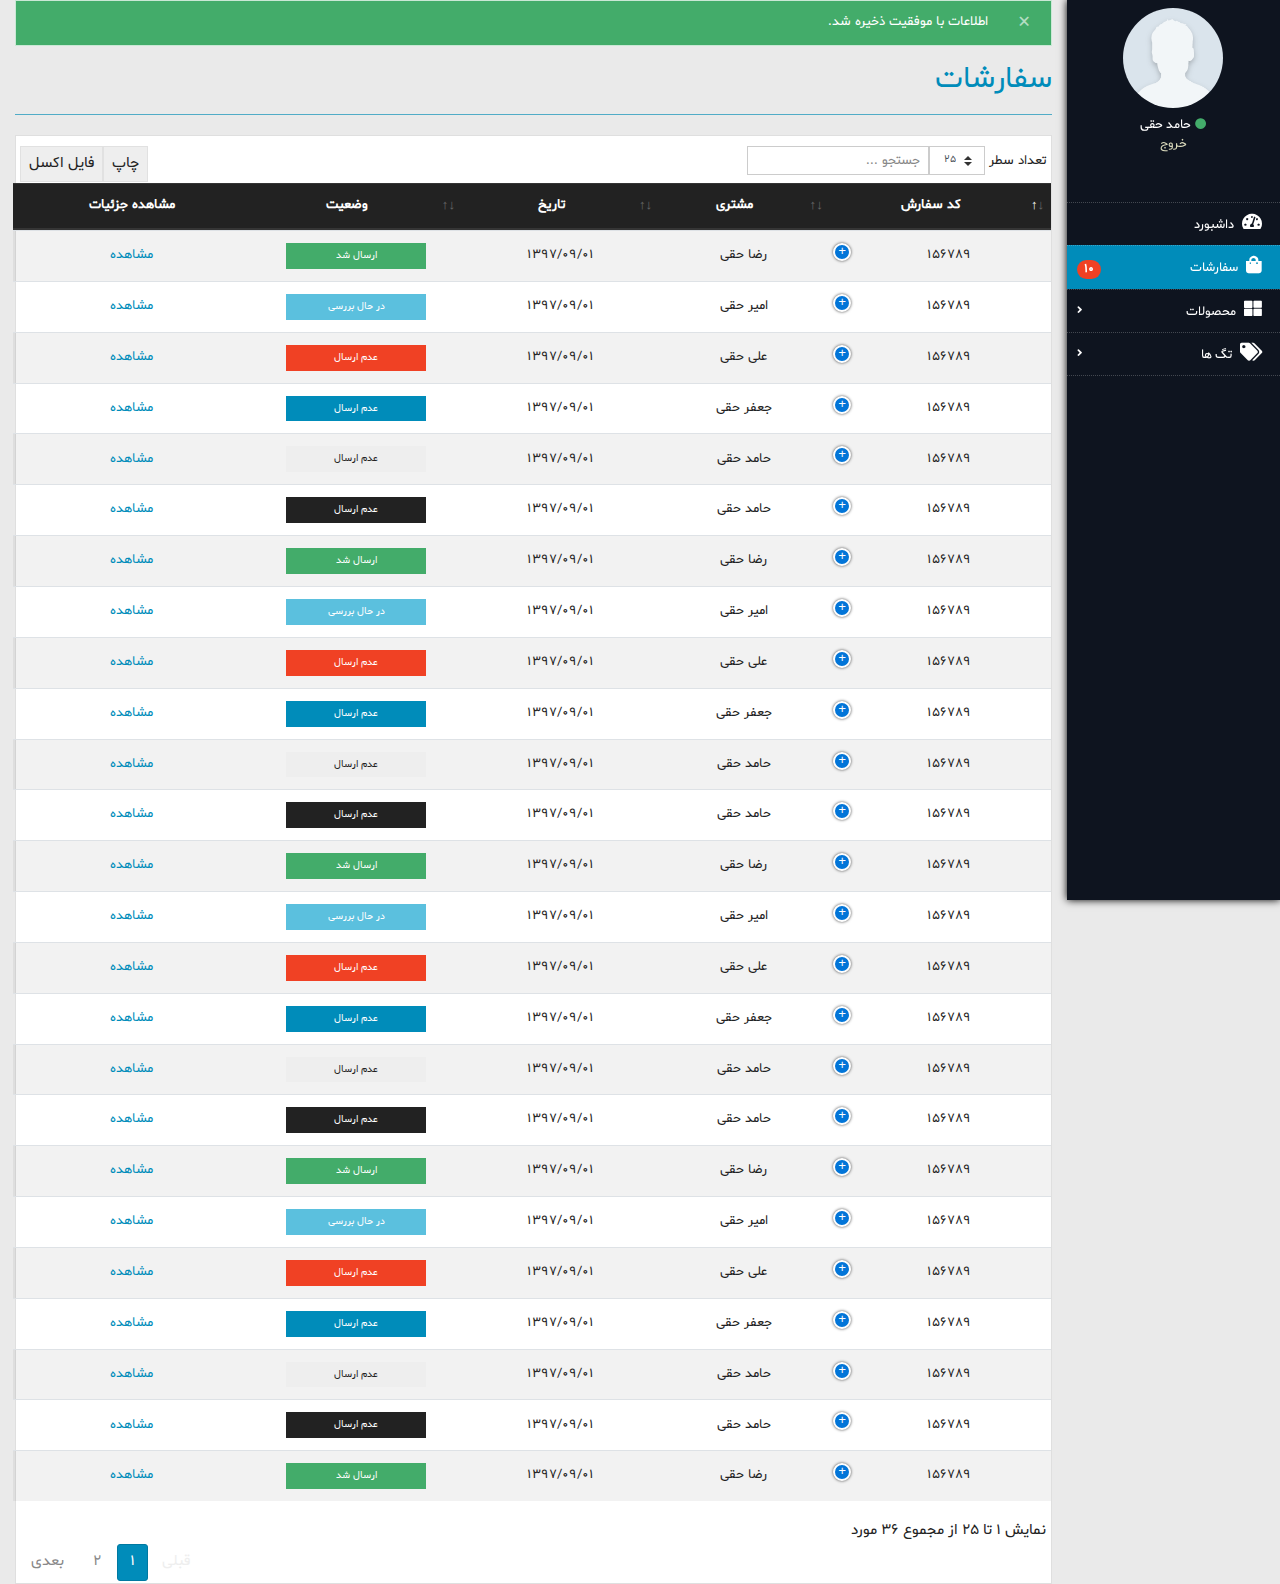
<file: orders.html>
<!DOCTYPE html>
<html>
<head>
    <meta charset="utf-8"/>
    <meta http-equiv="X-UA-Compatible" content="IE=edge">
    <title>پنل مدیریت | سفارشات</title>
    <meta name="viewport" content="width=device-width, initial-scale=1">
    <link rel="stylesheet" type="text/css" href="./css/style.css"/>
</head>
<body>
<div class="container-fluid">
    <div class="row">
        <div class="col-xl-2 col-lg-2 col-md-12 col-sm-12 sidebar ">
            <img src="./img/user.png" alt="" class="rounded-circle img-fluid mx-auto d-block profile-image mt-2 mb-2">
            <div class="text-center mb-5">
                <i class="fa fa-circle fa-sm text-success mr-1"></i><a href="#" class="mr-1 ml-1">حامد حقی</a>
                <br>
        		<a href="#" class="mr-1 ml-1 exit">خروج</a>
            </div>
            <ul>
                <li><a href="index.html"><i class="fa fa-tachometer-alt mr-2 ml-2"></i><span>داشبورد</span></a>
                </li>
                <li class="focus"><a href="orders.html"><i class="fa fa-shopping-bag mr-2 ml-2"></i><span>سفارشات</span>
                    <span class="badge badge-danger badge-pill font-weight-bold float-left mt-1 animated shake sidebar-badge">10</span></a>
                </li>
                <li class="menu">
                    <a data-toggle="collapse" href="#products">
                        <i class="fa fa-th-large mr-2 ml-2"></i><span>محصولات</span>
                        <i class="fa fa-angle-right float-left sidebar-arrow menu-arrow"></i>
                    </a>
                    <ul class="collapse" id="products">
                        <li><a href="product.html"><i class="fa fa-dot-circle sidebar-arrow ml-2"></i><span>افزودن محصول</span></a>
                        </li>
                        <li><a href="products.html"><i class="fa fa-dot-circle sidebar-arrow ml-2"></i><span>لیست محصولات</span></a>
                        </li>
                    </ul>
                </li>
                <li class="menu">
                    <a data-toggle="collapse" href="#tags">
                        <i class="fa fa-tags mr-2 ml-2"></i><span>تگ ها</span>
                        <i class="fa fa-angle-right float-left sidebar-arrow menu-arrow"></i>
                    </a>
                    <ul class="collapse" id="tags">
                        <li><a href="tag.html"><i class="fa fa-dot-circle sidebar-arrow ml-2"></i><span>افزودن تگ</span></a>
                        </li>
                        <li><a href="tags.html"><i class="fa fa-dot-circle sidebar-arrow ml-2"></i><span>لیست تگ ها</span></a>
                        </li>
                    </ul>
                </li>
            </ul>
        </div>
        <div class="col-xl-10 col-lg-10 col-md-12 col-sm-12">
            <div class="alert alert-dismissible alert-success text-right direction-rtl" role="alert">
                <button type="button" class="close" data-dismiss="alert">&times;</button>
                <strong>اطلاعات با موفقیت ذخیره شد</strong>.
            </div>
            <div class="row direction-rtl mt-2">
                <div class="col-sm-12">
                    <h2 class="text-right text-primary">سفارشات</h2>
                    <hr class="bg-info">
                </div>
                <div class="col-xl-12 col-lg-12 col-md-12 col-sm-12 mt-1">
                    <div class="card">
                        <div class="card-body p-0">
                           
                                <table id="myTable" class="table table-hover table-striped">
                                    <thead class="thead-dark text-center">
                                    <tr>
                                        <th>کد سفارش</th>
                                        <th>مشتری</th>
                                        <th>تاریخ</th>
                                        <th>وضعیت</th>
                                        <th class="no-sort">مشاهده جزئیات</th>
                                        <th class="no-sort">عملیات</th>
                                    </tr>
                                    </thead>
                                    <tbody class="text-center">
                                    <tr>
                                        <td class="align-middle">156789</td>
                                        <td class="align-middle">رضا حقی</td>
                                        <td class="align-middle">1397/09/01</td>
                                        <td class="align-middle"><span class="badge badge-success p-2 w-75">ارسال شد</span></td>
                                        <td class="align-middle"><a href="#">مشاهده</a></td>
                                        <td class="align-middle">
                                            <div class="btn-group">
                                                <button type="button" class="btn btn-light dropdown-toggle" data-toggle="dropdown" aria-haspopup="true" aria-expanded="false">
                                                    انتخاب
                                                </button>
                                                <div class="dropdown-menu direction-rtl text-right dropdown-menu-right">
                                                    <a class="dropdown-item" href="#"><i class="fa fa-pencil-alt ml-2"></i><span>ویرایش</span></a>
                                                    <a class="dropdown-item" href="#"><i class="fa fa-trash ml-2"></i><span>حذف</span></a>
                                                </div>
                                            </div>
                                        </td>
                                    </tr>
                                    <tr>
                                        <td class="align-middle">156789</td>
                                        <td class="align-middle">امیر حقی</td>
                                        <td class="align-middle">1397/09/01</td>
                                        <td class="align-middle"><span class="badge badge-info p-2 w-75">در حال بررسی</span></td>
                                        <td class="align-middle"><a href="#">مشاهده</a></td>
                                        <td class="align-middle">
                                            <div class="btn-group">
                                                <button type="button" class="btn btn-light dropdown-toggle" data-toggle="dropdown" aria-haspopup="true" aria-expanded="false">
                                                    انتخاب
                                                </button>
                                                <div class="dropdown-menu direction-rtl text-right dropdown-menu-right">
                                                    <a class="dropdown-item" href="#"><i class="fa fa-pencil-alt ml-2"></i><span>ویرایش</span></a>
                                                    <a class="dropdown-item" href="#"><i class="fa fa-trash ml-2"></i><span>حذف</span></a>
                                                </div>
                                            </div>
                                        </td>
                                    </tr>
                                    <tr>
                                        <td class="align-middle">156789</td>
                                        <td class="align-middle">علی حقی</td>
                                        <td class="align-middle">1397/09/01</td>
                                        <td class="align-middle"><span class="badge badge-danger p-2 w-75">عدم ارسال</span></td>
                                        <td class="align-middle"><a href="#">مشاهده</a></td>
                                        <td class="align-middle">
                                            <div class="btn-group">
                                                <button type="button" class="btn btn-light dropdown-toggle" data-toggle="dropdown" aria-haspopup="true" aria-expanded="false">
                                                    انتخاب
                                                </button>
                                                <div class="dropdown-menu direction-rtl text-right dropdown-menu-right">
                                                    <a class="dropdown-item" href="#"><i class="fa fa-pencil-alt ml-2"></i><span>ویرایش</span></a>
                                                    <a class="dropdown-item" href="#"><i class="fa fa-trash ml-2"></i><span>حذف</span></a>
                                                </div>
                                            </div>
                                        </td>
                                    </tr>
                                    <tr>
                                        <td class="align-middle">156789</td>
                                        <td class="align-middle">جعفر حقی</td>
                                        <td class="align-middle">1397/09/01</td>
                                        <td class="align-middle"><span class="badge badge-primary p-2 w-75">عدم ارسال</span></td>
                                        <td class="align-middle"><a href="#">مشاهده</a></td>
                                        <td class="align-middle">
                                            <div class="btn-group">
                                                <button type="button" class="btn btn-light dropdown-toggle" data-toggle="dropdown" aria-haspopup="true" aria-expanded="false">
                                                    انتخاب
                                                </button>
                                                <div class="dropdown-menu direction-rtl text-right dropdown-menu-right">
                                                    <a class="dropdown-item" href="#"><i class="fa fa-pencil-alt ml-2"></i><span>ویرایش</span></a>
                                                    <a class="dropdown-item" href="#"><i class="fa fa-trash ml-2"></i><span>حذف</span></a>
                                                </div>
                                            </div>
                                        </td>
                                    </tr>
                                    <tr>
                                        <td class="align-middle">156789</td>
                                        <td class="align-middle">حامد حقی</td>
                                        <td class="align-middle">1397/09/01</td>
                                        <td class="align-middle"><span class="badge badge-secondary p-2 w-75">عدم ارسال</span></td>
                                        <td class="align-middle"><a href="#">مشاهده</a></td>
                                        <td class="align-middle">
                                            <div class="btn-group">
                                                <button type="button" class="btn btn-light dropdown-toggle" data-toggle="dropdown" aria-haspopup="true" aria-expanded="false">
                                                    انتخاب
                                                </button>
                                                <div class="dropdown-menu direction-rtl text-right dropdown-menu-right">
                                                    <a class="dropdown-item" href="#"><i class="fa fa-pencil-alt ml-2"></i><span>ویرایش</span></a>
                                                    <a class="dropdown-item" href="#"><i class="fa fa-trash ml-2"></i><span>حذف</span></a>
                                                </div>
                                            </div>
                                        </td>
                                    </tr>
                                    <tr>
                                        <td class="align-middle">156789</td>
                                        <td class="align-middle">حامد حقی</td>
                                        <td class="align-middle">1397/09/01</td>
                                        <td class="align-middle"><span class="badge badge-dark p-2 w-75">عدم ارسال</span></td>
                                        <td class="align-middle"><a href="#">مشاهده</a></td>
                                        <td class="align-middle">
                                            <div class="btn-group">
                                                <button type="button" class="btn btn-light dropdown-toggle" data-toggle="dropdown" aria-haspopup="true" aria-expanded="false">
                                                    انتخاب
                                                </button>
                                                <div class="dropdown-menu direction-rtl text-right dropdown-menu-right">
                                                    <a class="dropdown-item" href="#"><i class="fa fa-pencil-alt ml-2"></i><span>ویرایش</span></a>
                                                    <a class="dropdown-item" href="#"><i class="fa fa-trash ml-2"></i><span>حذف</span></a>
                                                </div>
                                            </div>
                                        </td>
                                    </tr>
                                    <tr>
                                        <td class="align-middle">156789</td>
                                        <td class="align-middle">رضا حقی</td>
                                        <td class="align-middle">1397/09/01</td>
                                        <td class="align-middle"><span class="badge badge-success p-2 w-75">ارسال شد</span></td>
                                        <td class="align-middle"><a href="#">مشاهده</a></td>
                                        <td class="align-middle">
                                            <div class="btn-group">
                                                <button type="button" class="btn btn-light dropdown-toggle" data-toggle="dropdown" aria-haspopup="true" aria-expanded="false">
                                                    انتخاب
                                                </button>
                                                <div class="dropdown-menu direction-rtl text-right dropdown-menu-right">
                                                    <a class="dropdown-item" href="#"><i class="fa fa-pencil-alt ml-2"></i><span>ویرایش</span></a>
                                                    <a class="dropdown-item" href="#"><i class="fa fa-trash ml-2"></i><span>حذف</span></a>
                                                </div>
                                            </div>
                                        </td>
                                    </tr>
                                    <tr>
                                        <td class="align-middle">156789</td>
                                        <td class="align-middle">امیر حقی</td>
                                        <td class="align-middle">1397/09/01</td>
                                        <td class="align-middle"><span class="badge badge-info p-2 w-75">در حال بررسی</span></td>
                                        <td class="align-middle"><a href="#">مشاهده</a></td>
                                        <td class="align-middle">
                                            <div class="btn-group">
                                                <button type="button" class="btn btn-light dropdown-toggle" data-toggle="dropdown" aria-haspopup="true" aria-expanded="false">
                                                    انتخاب
                                                </button>
                                                <div class="dropdown-menu direction-rtl text-right dropdown-menu-right">
                                                    <a class="dropdown-item" href="#"><i class="fa fa-pencil-alt ml-2"></i><span>ویرایش</span></a>
                                                    <a class="dropdown-item" href="#"><i class="fa fa-trash ml-2"></i><span>حذف</span></a>
                                                </div>
                                            </div>
                                        </td>
                                    </tr>
                                    <tr>
                                        <td class="align-middle">156789</td>
                                        <td class="align-middle">علی حقی</td>
                                        <td class="align-middle">1397/09/01</td>
                                        <td class="align-middle"><span class="badge badge-danger p-2 w-75">عدم ارسال</span></td>
                                        <td class="align-middle"><a href="#">مشاهده</a></td>
                                        <td class="align-middle">
                                            <div class="btn-group">
                                                <button type="button" class="btn btn-light dropdown-toggle" data-toggle="dropdown" aria-haspopup="true" aria-expanded="false">
                                                    انتخاب
                                                </button>
                                                <div class="dropdown-menu direction-rtl text-right dropdown-menu-right">
                                                    <a class="dropdown-item" href="#"><i class="fa fa-pencil-alt ml-2"></i><span>ویرایش</span></a>
                                                    <a class="dropdown-item" href="#"><i class="fa fa-trash ml-2"></i><span>حذف</span></a>
                                                </div>
                                            </div>
                                        </td>
                                    </tr>
                                    <tr>
                                        <td class="align-middle">156789</td>
                                        <td class="align-middle">جعفر حقی</td>
                                        <td class="align-middle">1397/09/01</td>
                                        <td class="align-middle"><span class="badge badge-primary p-2 w-75">عدم ارسال</span></td>
                                        <td class="align-middle"><a href="#">مشاهده</a></td>
                                        <td class="align-middle">
                                            <div class="btn-group">
                                                <button type="button" class="btn btn-light dropdown-toggle" data-toggle="dropdown" aria-haspopup="true" aria-expanded="false">
                                                    انتخاب
                                                </button>
                                                <div class="dropdown-menu direction-rtl text-right dropdown-menu-right">
                                                    <a class="dropdown-item" href="#"><i class="fa fa-pencil-alt ml-2"></i><span>ویرایش</span></a>
                                                    <a class="dropdown-item" href="#"><i class="fa fa-trash ml-2"></i><span>حذف</span></a>
                                                </div>
                                            </div>
                                        </td>
                                    </tr>
                                    <tr>
                                        <td class="align-middle">156789</td>
                                        <td class="align-middle">حامد حقی</td>
                                        <td class="align-middle">1397/09/01</td>
                                        <td class="align-middle"><span class="badge badge-secondary p-2 w-75">عدم ارسال</span></td>
                                        <td class="align-middle"><a href="#">مشاهده</a></td>
                                        <td class="align-middle">
                                            <div class="btn-group">
                                                <button type="button" class="btn btn-light dropdown-toggle" data-toggle="dropdown" aria-haspopup="true" aria-expanded="false">
                                                    انتخاب
                                                </button>
                                                <div class="dropdown-menu direction-rtl text-right dropdown-menu-right">
                                                    <a class="dropdown-item" href="#"><i class="fa fa-pencil-alt ml-2"></i><span>ویرایش</span></a>
                                                    <a class="dropdown-item" href="#"><i class="fa fa-trash ml-2"></i><span>حذف</span></a>
                                                </div>
                                            </div>
                                        </td>
                                    </tr>
                                    <tr>
                                        <td class="align-middle">156789</td>
                                        <td class="align-middle">حامد حقی</td>
                                        <td class="align-middle">1397/09/01</td>
                                        <td class="align-middle"><span class="badge badge-dark p-2 w-75">عدم ارسال</span></td>
                                        <td class="align-middle"><a href="#">مشاهده</a></td>
                                        <td class="align-middle">
                                            <div class="btn-group">
                                                <button type="button" class="btn btn-light dropdown-toggle" data-toggle="dropdown" aria-haspopup="true" aria-expanded="false">
                                                    انتخاب
                                                </button>
                                                <div class="dropdown-menu direction-rtl text-right dropdown-menu-right">
                                                    <a class="dropdown-item" href="#"><i class="fa fa-pencil-alt ml-2"></i><span>ویرایش</span></a>
                                                    <a class="dropdown-item" href="#"><i class="fa fa-trash ml-2"></i><span>حذف</span></a>
                                                </div>
                                            </div>
                                        </td>
                                    </tr>
                                    <tr>
                                        <td class="align-middle">156789</td>
                                        <td class="align-middle">رضا حقی</td>
                                        <td class="align-middle">1397/09/01</td>
                                        <td class="align-middle"><span class="badge badge-success p-2 w-75">ارسال شد</span></td>
                                        <td class="align-middle"><a href="#">مشاهده</a></td>
                                        <td class="align-middle">
                                            <div class="btn-group">
                                                <button type="button" class="btn btn-light dropdown-toggle" data-toggle="dropdown" aria-haspopup="true" aria-expanded="false">
                                                    انتخاب
                                                </button>
                                                <div class="dropdown-menu direction-rtl text-right dropdown-menu-right">
                                                    <a class="dropdown-item" href="#"><i class="fa fa-pencil-alt ml-2"></i><span>ویرایش</span></a>
                                                    <a class="dropdown-item" href="#"><i class="fa fa-trash ml-2"></i><span>حذف</span></a>
                                                </div>
                                            </div>
                                        </td>
                                    </tr>
                                    <tr>
                                        <td class="align-middle">156789</td>
                                        <td class="align-middle">امیر حقی</td>
                                        <td class="align-middle">1397/09/01</td>
                                        <td class="align-middle"><span class="badge badge-info p-2 w-75">در حال بررسی</span></td>
                                        <td class="align-middle"><a href="#">مشاهده</a></td>
                                        <td class="align-middle">
                                            <div class="btn-group">
                                                <button type="button" class="btn btn-light dropdown-toggle" data-toggle="dropdown" aria-haspopup="true" aria-expanded="false">
                                                    انتخاب
                                                </button>
                                                <div class="dropdown-menu direction-rtl text-right dropdown-menu-right">
                                                    <a class="dropdown-item" href="#"><i class="fa fa-pencil-alt ml-2"></i><span>ویرایش</span></a>
                                                    <a class="dropdown-item" href="#"><i class="fa fa-trash ml-2"></i><span>حذف</span></a>
                                                </div>
                                            </div>
                                        </td>
                                    </tr>
                                    <tr>
                                        <td class="align-middle">156789</td>
                                        <td class="align-middle">علی حقی</td>
                                        <td class="align-middle">1397/09/01</td>
                                        <td class="align-middle"><span class="badge badge-danger p-2 w-75">عدم ارسال</span></td>
                                        <td class="align-middle"><a href="#">مشاهده</a></td>
                                        <td class="align-middle">
                                            <div class="btn-group">
                                                <button type="button" class="btn btn-light dropdown-toggle" data-toggle="dropdown" aria-haspopup="true" aria-expanded="false">
                                                    انتخاب
                                                </button>
                                                <div class="dropdown-menu direction-rtl text-right dropdown-menu-right">
                                                    <a class="dropdown-item" href="#"><i class="fa fa-pencil-alt ml-2"></i><span>ویرایش</span></a>
                                                    <a class="dropdown-item" href="#"><i class="fa fa-trash ml-2"></i><span>حذف</span></a>
                                                </div>
                                            </div>
                                        </td>
                                    </tr>
                                    <tr>
                                        <td class="align-middle">156789</td>
                                        <td class="align-middle">جعفر حقی</td>
                                        <td class="align-middle">1397/09/01</td>
                                        <td class="align-middle"><span class="badge badge-primary p-2 w-75">عدم ارسال</span></td>
                                        <td class="align-middle"><a href="#">مشاهده</a></td>
                                        <td class="align-middle">
                                            <div class="btn-group">
                                                <button type="button" class="btn btn-light dropdown-toggle" data-toggle="dropdown" aria-haspopup="true" aria-expanded="false">
                                                    انتخاب
                                                </button>
                                                <div class="dropdown-menu direction-rtl text-right dropdown-menu-right">
                                                    <a class="dropdown-item" href="#"><i class="fa fa-pencil-alt ml-2"></i><span>ویرایش</span></a>
                                                    <a class="dropdown-item" href="#"><i class="fa fa-trash ml-2"></i><span>حذف</span></a>
                                                </div>
                                            </div>
                                        </td>
                                    </tr>
                                    <tr>
                                        <td class="align-middle">156789</td>
                                        <td class="align-middle">حامد حقی</td>
                                        <td class="align-middle">1397/09/01</td>
                                        <td class="align-middle"><span class="badge badge-secondary p-2 w-75">عدم ارسال</span></td>
                                        <td class="align-middle"><a href="#">مشاهده</a></td>
                                        <td class="align-middle">
                                            <div class="btn-group">
                                                <button type="button" class="btn btn-light dropdown-toggle" data-toggle="dropdown" aria-haspopup="true" aria-expanded="false">
                                                    انتخاب
                                                </button>
                                                <div class="dropdown-menu direction-rtl text-right dropdown-menu-right">
                                                    <a class="dropdown-item" href="#"><i class="fa fa-pencil-alt ml-2"></i><span>ویرایش</span></a>
                                                    <a class="dropdown-item" href="#"><i class="fa fa-trash ml-2"></i><span>حذف</span></a>
                                                </div>
                                            </div>
                                        </td>
                                    </tr>
                                    <tr>
                                        <td class="align-middle">156789</td>
                                        <td class="align-middle">حامد حقی</td>
                                        <td class="align-middle">1397/09/01</td>
                                        <td class="align-middle"><span class="badge badge-dark p-2 w-75">عدم ارسال</span></td>
                                        <td class="align-middle"><a href="#">مشاهده</a></td>
                                        <td class="align-middle">
                                            <div class="btn-group">
                                                <button type="button" class="btn btn-light dropdown-toggle" data-toggle="dropdown" aria-haspopup="true" aria-expanded="false">
                                                    انتخاب
                                                </button>
                                                <div class="dropdown-menu direction-rtl text-right dropdown-menu-right">
                                                    <a class="dropdown-item" href="#"><i class="fa fa-pencil-alt ml-2"></i><span>ویرایش</span></a>
                                                    <a class="dropdown-item" href="#"><i class="fa fa-trash ml-2"></i><span>حذف</span></a>
                                                </div>
                                            </div>
                                        </td>
                                    </tr>
                                    <tr>
                                        <td class="align-middle">156789</td>
                                        <td class="align-middle">رضا حقی</td>
                                        <td class="align-middle">1397/09/01</td>
                                        <td class="align-middle"><span class="badge badge-success p-2 w-75">ارسال شد</span></td>
                                        <td class="align-middle"><a href="#">مشاهده</a></td>
                                        <td class="align-middle">
                                            <div class="btn-group">
                                                <button type="button" class="btn btn-light dropdown-toggle" data-toggle="dropdown" aria-haspopup="true" aria-expanded="false">
                                                    انتخاب
                                                </button>
                                                <div class="dropdown-menu direction-rtl text-right dropdown-menu-right">
                                                    <a class="dropdown-item" href="#"><i class="fa fa-pencil-alt ml-2"></i><span>ویرایش</span></a>
                                                    <a class="dropdown-item" href="#"><i class="fa fa-trash ml-2"></i><span>حذف</span></a>
                                                </div>
                                            </div>
                                        </td>
                                    </tr>
                                    <tr>
                                        <td class="align-middle">156789</td>
                                        <td class="align-middle">امیر حقی</td>
                                        <td class="align-middle">1397/09/01</td>
                                        <td class="align-middle"><span class="badge badge-info p-2 w-75">در حال بررسی</span></td>
                                        <td class="align-middle"><a href="#">مشاهده</a></td>
                                        <td class="align-middle">
                                            <div class="btn-group">
                                                <button type="button" class="btn btn-light dropdown-toggle" data-toggle="dropdown" aria-haspopup="true" aria-expanded="false">
                                                    انتخاب
                                                </button>
                                                <div class="dropdown-menu direction-rtl text-right dropdown-menu-right">
                                                    <a class="dropdown-item" href="#"><i class="fa fa-pencil-alt ml-2"></i><span>ویرایش</span></a>
                                                    <a class="dropdown-item" href="#"><i class="fa fa-trash ml-2"></i><span>حذف</span></a>
                                                </div>
                                            </div>
                                        </td>
                                    </tr>
                                    <tr>
                                        <td class="align-middle">156789</td>
                                        <td class="align-middle">علی حقی</td>
                                        <td class="align-middle">1397/09/01</td>
                                        <td class="align-middle"><span class="badge badge-danger p-2 w-75">عدم ارسال</span></td>
                                        <td class="align-middle"><a href="#">مشاهده</a></td>
                                        <td class="align-middle">
                                            <div class="btn-group">
                                                <button type="button" class="btn btn-light dropdown-toggle" data-toggle="dropdown" aria-haspopup="true" aria-expanded="false">
                                                    انتخاب
                                                </button>
                                                <div class="dropdown-menu direction-rtl text-right dropdown-menu-right">
                                                    <a class="dropdown-item" href="#"><i class="fa fa-pencil-alt ml-2"></i><span>ویرایش</span></a>
                                                    <a class="dropdown-item" href="#"><i class="fa fa-trash ml-2"></i><span>حذف</span></a>
                                                </div>
                                            </div>
                                        </td>
                                    </tr>
                                    <tr>
                                        <td class="align-middle">156789</td>
                                        <td class="align-middle">جعفر حقی</td>
                                        <td class="align-middle">1397/09/01</td>
                                        <td class="align-middle"><span class="badge badge-primary p-2 w-75">عدم ارسال</span></td>
                                        <td class="align-middle"><a href="#">مشاهده</a></td>
                                        <td class="align-middle">
                                            <div class="btn-group">
                                                <button type="button" class="btn btn-light dropdown-toggle" data-toggle="dropdown" aria-haspopup="true" aria-expanded="false">
                                                    انتخاب
                                                </button>
                                                <div class="dropdown-menu direction-rtl text-right dropdown-menu-right">
                                                    <a class="dropdown-item" href="#"><i class="fa fa-pencil-alt ml-2"></i><span>ویرایش</span></a>
                                                    <a class="dropdown-item" href="#"><i class="fa fa-trash ml-2"></i><span>حذف</span></a>
                                                </div>
                                            </div>
                                        </td>
                                    </tr>
                                    <tr>
                                        <td class="align-middle">156789</td>
                                        <td class="align-middle">حامد حقی</td>
                                        <td class="align-middle">1397/09/01</td>
                                        <td class="align-middle"><span class="badge badge-secondary p-2 w-75">عدم ارسال</span></td>
                                        <td class="align-middle"><a href="#">مشاهده</a></td>
                                        <td class="align-middle">
                                            <div class="btn-group">
                                                <button type="button" class="btn btn-light dropdown-toggle" data-toggle="dropdown" aria-haspopup="true" aria-expanded="false">
                                                    انتخاب
                                                </button>
                                                <div class="dropdown-menu direction-rtl text-right dropdown-menu-right">
                                                    <a class="dropdown-item" href="#"><i class="fa fa-pencil-alt ml-2"></i><span>ویرایش</span></a>
                                                    <a class="dropdown-item" href="#"><i class="fa fa-trash ml-2"></i><span>حذف</span></a>
                                                </div>
                                            </div>
                                        </td>
                                    </tr>
                                    <tr>
                                        <td class="align-middle">156789</td>
                                        <td class="align-middle">حامد حقی</td>
                                        <td class="align-middle">1397/09/01</td>
                                        <td class="align-middle"><span class="badge badge-dark p-2 w-75">عدم ارسال</span></td>
                                        <td class="align-middle"><a href="#">مشاهده</a></td>
                                        <td class="align-middle">
                                            <div class="btn-group">
                                                <button type="button" class="btn btn-light dropdown-toggle" data-toggle="dropdown" aria-haspopup="true" aria-expanded="false">
                                                    انتخاب
                                                </button>
                                                <div class="dropdown-menu direction-rtl text-right dropdown-menu-right">
                                                    <a class="dropdown-item" href="#"><i class="fa fa-pencil-alt ml-2"></i><span>ویرایش</span></a>
                                                    <a class="dropdown-item" href="#"><i class="fa fa-trash ml-2"></i><span>حذف</span></a>
                                                </div>
                                            </div>
                                        </td>
                                    </tr>
                                    <tr>
                                        <td class="align-middle">156789</td>
                                        <td class="align-middle">رضا حقی</td>
                                        <td class="align-middle">1397/09/01</td>
                                        <td class="align-middle"><span class="badge badge-success p-2 w-75">ارسال شد</span></td>
                                        <td class="align-middle"><a href="#">مشاهده</a></td>
                                        <td class="align-middle">
                                            <div class="btn-group">
                                                <button type="button" class="btn btn-light dropdown-toggle" data-toggle="dropdown" aria-haspopup="true" aria-expanded="false">
                                                    انتخاب
                                                </button>
                                                <div class="dropdown-menu direction-rtl text-right dropdown-menu-right">
                                                    <a class="dropdown-item" href="#"><i class="fa fa-pencil-alt ml-2"></i><span>ویرایش</span></a>
                                                    <a class="dropdown-item" href="#"><i class="fa fa-trash ml-2"></i><span>حذف</span></a>
                                                </div>
                                            </div>
                                        </td>
                                    </tr>
                                    <tr>
                                        <td class="align-middle">156789</td>
                                        <td class="align-middle">امیر حقی</td>
                                        <td class="align-middle">1397/09/01</td>
                                        <td class="align-middle"><span class="badge badge-info p-2 w-75">در حال بررسی</span></td>
                                        <td class="align-middle"><a href="#">مشاهده</a></td>
                                        <td class="align-middle">
                                            <div class="btn-group">
                                                <button type="button" class="btn btn-light dropdown-toggle" data-toggle="dropdown" aria-haspopup="true" aria-expanded="false">
                                                    انتخاب
                                                </button>
                                                <div class="dropdown-menu direction-rtl text-right dropdown-menu-right">
                                                    <a class="dropdown-item" href="#"><i class="fa fa-pencil-alt ml-2"></i><span>ویرایش</span></a>
                                                    <a class="dropdown-item" href="#"><i class="fa fa-trash ml-2"></i><span>حذف</span></a>
                                                </div>
                                            </div>
                                        </td>
                                    </tr>
                                    <tr>
                                        <td class="align-middle">156789</td>
                                        <td class="align-middle">علی حقی</td>
                                        <td class="align-middle">1397/09/01</td>
                                        <td class="align-middle"><span class="badge badge-danger p-2 w-75">عدم ارسال</span></td>
                                        <td class="align-middle"><a href="#">مشاهده</a></td>
                                        <td class="align-middle">
                                            <div class="btn-group">
                                                <button type="button" class="btn btn-light dropdown-toggle" data-toggle="dropdown" aria-haspopup="true" aria-expanded="false">
                                                    انتخاب
                                                </button>
                                                <div class="dropdown-menu direction-rtl text-right dropdown-menu-right">
                                                    <a class="dropdown-item" href="#"><i class="fa fa-pencil-alt ml-2"></i><span>ویرایش</span></a>
                                                    <a class="dropdown-item" href="#"><i class="fa fa-trash ml-2"></i><span>حذف</span></a>
                                                </div>
                                            </div>
                                        </td>
                                    </tr>
                                    <tr>
                                        <td class="align-middle">156789</td>
                                        <td class="align-middle">جعفر حقی</td>
                                        <td class="align-middle">1397/09/01</td>
                                        <td class="align-middle"><span class="badge badge-primary p-2 w-75">عدم ارسال</span></td>
                                        <td class="align-middle"><a href="#">مشاهده</a></td>
                                        <td class="align-middle">
                                            <div class="btn-group">
                                                <button type="button" class="btn btn-light dropdown-toggle" data-toggle="dropdown" aria-haspopup="true" aria-expanded="false">
                                                    انتخاب
                                                </button>
                                                <div class="dropdown-menu direction-rtl text-right dropdown-menu-right">
                                                    <a class="dropdown-item" href="#"><i class="fa fa-pencil-alt ml-2"></i><span>ویرایش</span></a>
                                                    <a class="dropdown-item" href="#"><i class="fa fa-trash ml-2"></i><span>حذف</span></a>
                                                </div>
                                            </div>
                                        </td>
                                    </tr>
                                    <tr>
                                        <td class="align-middle">156789</td>
                                        <td class="align-middle">حامد حقی</td>
                                        <td class="align-middle">1397/09/01</td>
                                        <td class="align-middle"><span class="badge badge-secondary p-2 w-75">عدم ارسال</span></td>
                                        <td class="align-middle"><a href="#">مشاهده</a></td>
                                        <td class="align-middle">
                                            <div class="btn-group">
                                                <button type="button" class="btn btn-light dropdown-toggle" data-toggle="dropdown" aria-haspopup="true" aria-expanded="false">
                                                    انتخاب
                                                </button>
                                                <div class="dropdown-menu direction-rtl text-right dropdown-menu-right">
                                                    <a class="dropdown-item" href="#"><i class="fa fa-pencil-alt ml-2"></i><span>ویرایش</span></a>
                                                    <a class="dropdown-item" href="#"><i class="fa fa-trash ml-2"></i><span>حذف</span></a>
                                                </div>
                                            </div>
                                        </td>
                                    </tr>
                                    <tr>
                                        <td class="align-middle">156789</td>
                                        <td class="align-middle">حامد حقی</td>
                                        <td class="align-middle">1397/09/01</td>
                                        <td class="align-middle"><span class="badge badge-dark p-2 w-75">عدم ارسال</span></td>
                                        <td class="align-middle"><a href="#">مشاهده</a></td>
                                        <td class="align-middle">
                                            <div class="btn-group">
                                                <button type="button" class="btn btn-light dropdown-toggle" data-toggle="dropdown" aria-haspopup="true" aria-expanded="false">
                                                    انتخاب
                                                </button>
                                                <div class="dropdown-menu direction-rtl text-right dropdown-menu-right">
                                                    <a class="dropdown-item" href="#"><i class="fa fa-pencil-alt ml-2"></i><span>ویرایش</span></a>
                                                    <a class="dropdown-item" href="#"><i class="fa fa-trash ml-2"></i><span>حذف</span></a>
                                                </div>
                                            </div>
                                        </td>
                                    </tr>
                                    <tr>
                                        <td class="align-middle">156789</td>
                                        <td class="align-middle">رضا حقی</td>
                                        <td class="align-middle">1397/09/01</td>
                                        <td class="align-middle"><span class="badge badge-success p-2 w-75">ارسال شد</span></td>
                                        <td class="align-middle"><a href="#">مشاهده</a></td>
                                        <td class="align-middle">
                                            <div class="btn-group">
                                                <button type="button" class="btn btn-light dropdown-toggle" data-toggle="dropdown" aria-haspopup="true" aria-expanded="false">
                                                    انتخاب
                                                </button>
                                                <div class="dropdown-menu direction-rtl text-right dropdown-menu-right">
                                                    <a class="dropdown-item" href="#"><i class="fa fa-pencil-alt ml-2"></i><span>ویرایش</span></a>
                                                    <a class="dropdown-item" href="#"><i class="fa fa-trash ml-2"></i><span>حذف</span></a>
                                                </div>
                                            </div>
                                        </td>
                                    </tr>
                                    <tr>
                                        <td class="align-middle">156789</td>
                                        <td class="align-middle">امیر حقی</td>
                                        <td class="align-middle">1397/09/01</td>
                                        <td class="align-middle"><span class="badge badge-info p-2 w-75">در حال بررسی</span></td>
                                        <td class="align-middle"><a href="#">مشاهده</a></td>
                                        <td class="align-middle">
                                            <div class="btn-group">
                                                <button type="button" class="btn btn-light dropdown-toggle" data-toggle="dropdown" aria-haspopup="true" aria-expanded="false">
                                                    انتخاب
                                                </button>
                                                <div class="dropdown-menu direction-rtl text-right dropdown-menu-right">
                                                    <a class="dropdown-item" href="#"><i class="fa fa-pencil-alt ml-2"></i><span>ویرایش</span></a>
                                                    <a class="dropdown-item" href="#"><i class="fa fa-trash ml-2"></i><span>حذف</span></a>
                                                </div>
                                            </div>
                                        </td>
                                    </tr>
                                    <tr>
                                        <td class="align-middle">156789</td>
                                        <td class="align-middle">علی حقی</td>
                                        <td class="align-middle">1397/09/01</td>
                                        <td class="align-middle"><span class="badge badge-danger p-2 w-75">عدم ارسال</span></td>
                                        <td class="align-middle"><a href="#">مشاهده</a></td>
                                        <td class="align-middle">
                                            <div class="btn-group">
                                                <button type="button" class="btn btn-light dropdown-toggle" data-toggle="dropdown" aria-haspopup="true" aria-expanded="false">
                                                    انتخاب
                                                </button>
                                                <div class="dropdown-menu direction-rtl text-right dropdown-menu-right">
                                                    <a class="dropdown-item" href="#"><i class="fa fa-pencil-alt ml-2"></i><span>ویرایش</span></a>
                                                    <a class="dropdown-item" href="#"><i class="fa fa-trash ml-2"></i><span>حذف</span></a>
                                                </div>
                                            </div>
                                        </td>
                                    </tr>
                                    <tr>
                                        <td class="align-middle">156789</td>
                                        <td class="align-middle">جعفر حقی</td>
                                        <td class="align-middle">1397/09/01</td>
                                        <td class="align-middle"><span class="badge badge-primary p-2 w-75">عدم ارسال</span></td>
                                        <td class="align-middle"><a href="#">مشاهده</a></td>
                                        <td class="align-middle">
                                            <div class="btn-group">
                                                <button type="button" class="btn btn-light dropdown-toggle" data-toggle="dropdown" aria-haspopup="true" aria-expanded="false">
                                                    انتخاب
                                                </button>
                                                <div class="dropdown-menu direction-rtl text-right dropdown-menu-right">
                                                    <a class="dropdown-item" href="#"><i class="fa fa-pencil-alt ml-2"></i><span>ویرایش</span></a>
                                                    <a class="dropdown-item" href="#"><i class="fa fa-trash ml-2"></i><span>حذف</span></a>
                                                </div>
                                            </div>
                                        </td>
                                    </tr>
                                    <tr>
                                        <td class="align-middle">156789</td>
                                        <td class="align-middle">حامد حقی</td>
                                        <td class="align-middle">1397/09/01</td>
                                        <td class="align-middle"><span class="badge badge-secondary p-2 w-75">عدم ارسال</span></td>
                                        <td class="align-middle"><a href="#">مشاهده</a></td>
                                        <td class="align-middle">
                                            <div class="btn-group">
                                                <button type="button" class="btn btn-light dropdown-toggle" data-toggle="dropdown" aria-haspopup="true" aria-expanded="false">
                                                    انتخاب
                                                </button>
                                                <div class="dropdown-menu direction-rtl text-right dropdown-menu-right">
                                                    <a class="dropdown-item" href="#"><i class="fa fa-pencil-alt ml-2"></i><span>ویرایش</span></a>
                                                    <a class="dropdown-item" href="#"><i class="fa fa-trash ml-2"></i><span>حذف</span></a>
                                                </div>
                                            </div>
                                        </td>
                                    </tr>
                                    <tr>
                                        <td class="align-middle">156789</td>
                                        <td class="align-middle">حامد حقی</td>
                                        <td class="align-middle">1397/09/01</td>
                                        <td class="align-middle"><span class="badge badge-dark p-2 w-75">عدم ارسال</span></td>
                                        <td class="align-middle"><a href="#">مشاهده</a></td>
                                        <td class="align-middle">
                                            <div class="btn-group">
                                                <button type="button" class="btn btn-light dropdown-toggle" data-toggle="dropdown" aria-haspopup="true" aria-expanded="false">
                                                    انتخاب
                                                </button>
                                                <div class="dropdown-menu direction-rtl text-right dropdown-menu-right">
                                                    <a class="dropdown-item" href="#"><i class="fa fa-pencil-alt ml-2"></i><span>ویرایش</span></a>
                                                    <a class="dropdown-item" href="#"><i class="fa fa-trash ml-2"></i><span>حذف</span></a>
                                                </div>
                                            </div>
                                        </td>
                                    </tr>
                                    </tbody>
                                </table>
                          
                        </div>
                    </div>
                </div>

            </div>
        </div>
    </div>
</div>

<script src="./js/jquery-3.3.1.min.js"></script>
<script src="./js/popper.min.js"></script>
<script src="./js/bootstrap.min.js"></script>
<script src="./js/DataTables/datatables.min.js"></script>
<script>
  
    $('#myTable').DataTable({
        "dom": 'Blfrtip',
        buttons: [
            {
                extend: 'print',
                text: 'چاپ',
                exportOptions: {
                    columns: ':not(:last-child)',
                }
            },
            {
                extend: 'excel',
                text: 'فایل اکسل',
                exportOptions: {
                    columns: ':not(:last-child)',
                }
            },
        ],
        autoWidth: true,
        responsive: true,
        pageLength: 25,
        language: {
            decimal:        "",
            emptyTable:     "رکوردی وجود ندارد",
            info:           "نمایش _START_ تا _END_ از مجموع _TOTAL_  مورد",
            infoEmpty:      "",
            infoFiltered:   "",
            infoPostFix:    "",
            thousands:      ",",
            lengthMenu:     "تعداد سطر _MENU_",
            loadingRecords: "در حال برگزاری ...",
            processing:     "در حال پردازش ...",
            search:         "",
            zeroRecords:    "رکوردی یافت نشد",
            paginate: {
                first:      "",
                last:       "",
                next:       "بعدی",
                previous:   "قبلی"
            },
            aria: {
                sortAscending:  ": ترتیب صعودی",
                sortDescending: ": ترتیب نزولی"
            }
        },
        columnDefs: [ {
            targets: 'no-sort',
            orderable: false,
        } ],

    });
    $('.dataTables_filter input').attr('placeholder', 'جستجو ...');
</script>
<script src="./js/app.js"></script>
</body>
</html>
</file>
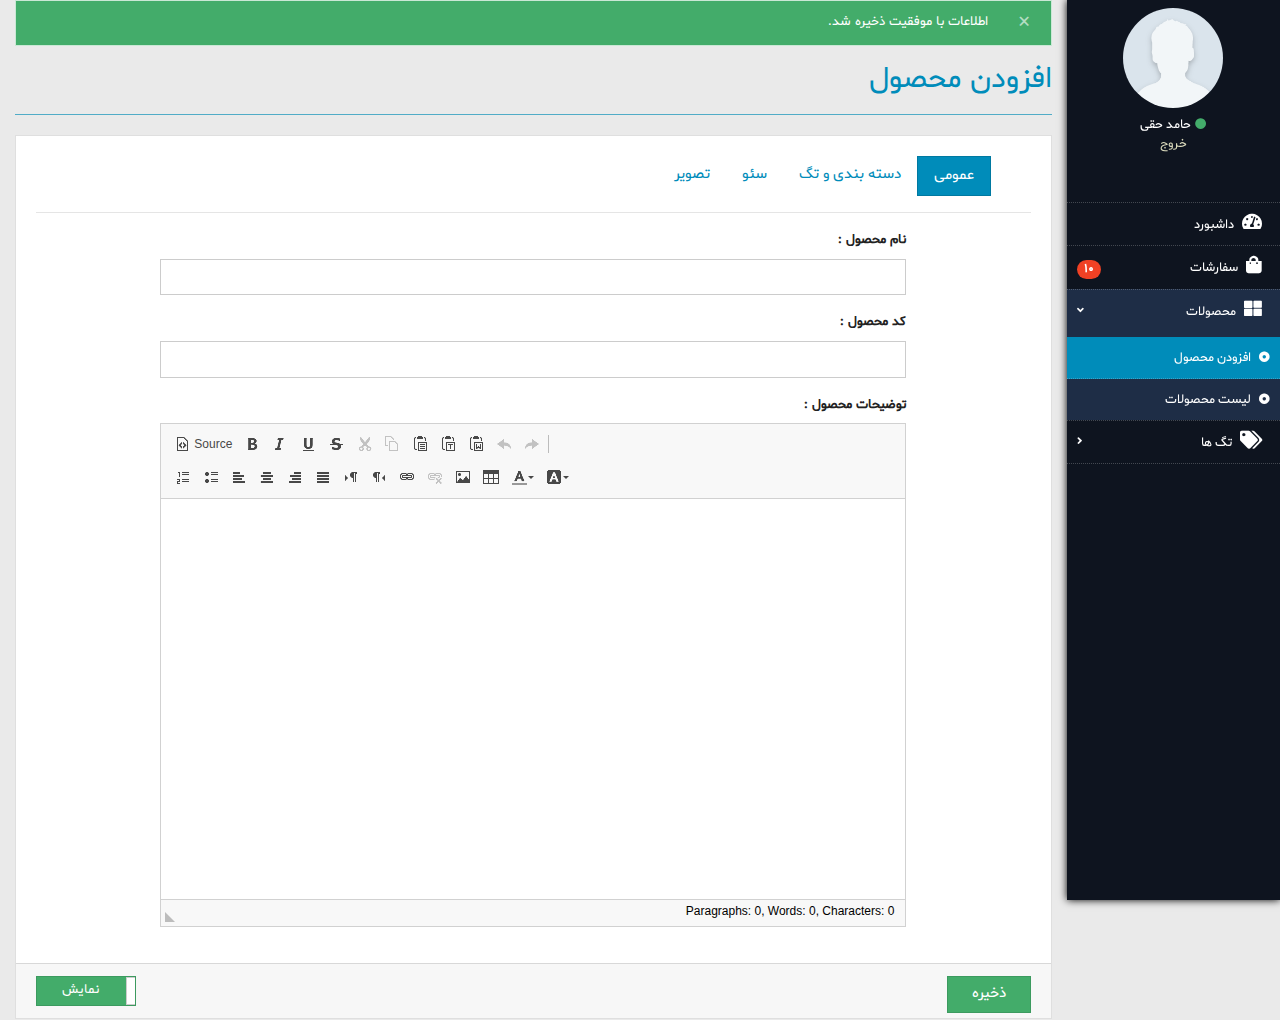
<file: product.html>
<!DOCTYPE html>
<html>
<head>
    <meta charset="utf-8"/>
    <meta http-equiv="X-UA-Compatible" content="IE=edge">
    <title>پنل مدیریت | افزودن محصول</title>
    <meta name="viewport" content="width=device-width, initial-scale=1">
    <link rel="stylesheet" type="text/css" href="./css/style.css"/>
</head>
<body>
<div class="container-fluid">
    <div class="row">
        <div class="col-xl-2 col-lg-2 col-md-12 col-sm-12 sidebar ">
            <img src="./img/user.png" alt="" class="rounded-circle img-fluid mx-auto d-block profile-image mt-2 mb-2">
            <div class="text-center mb-5">
                <i class="fa fa-circle fa-sm text-success mr-1"></i><a href="#" class="mr-1 ml-1">حامد حقی</a>
                <br>
        		<a href="#" class="mr-1 ml-1 exit">خروج</a>
            </div>
            <ul>
                <li><a href="index.html"><i class="fa fa-tachometer-alt mr-2 ml-2"></i><span>داشبورد</span></a>
                </li>
                <li><a href="orders.html"><i class="fa fa-shopping-bag mr-2 ml-2"></i><span>سفارشات</span>
                    <span class="badge badge-danger badge-pill font-weight-bold float-left mt-1 animated shake sidebar-badge">10</span></a>
                </li>
                <li class="menu">
                    <a data-toggle="collapse" href="#products">
                        <i class="fa fa-th-large mr-2 ml-2"></i><span>محصولات</span>
                        <i class="fa fa-angle-right float-left sidebar-arrow menu-arrow"></i>
                    </a>
                    <ul class="collapse" id="products">
                        <li class="focus"><a href="product.html"><i
                                class="fa fa-dot-circle sidebar-arrow ml-2"></i><span>افزودن محصول</span></a>
                        </li>
                        <li><a href="products.html"><i class="fa fa-dot-circle sidebar-arrow ml-2"></i><span>لیست محصولات</span></a>
                        </li>
                    </ul>
                </li>
                <li class="menu">
                    <a data-toggle="collapse" href="#tags">
                        <i class="fa fa-tags mr-2 ml-2"></i><span>تگ ها</span>
                        <i class="fa fa-angle-right float-left sidebar-arrow menu-arrow"></i>
                    </a>
                    <ul class="collapse" id="tags">
                        <li><a href="tag.html"><i class="fa fa-dot-circle sidebar-arrow ml-2"></i><span>افزودن تگ</span></a>
                        </li>
                        <li><a href="tags.html"><i
                                class="fa fa-dot-circle sidebar-arrow ml-2"></i><span>لیست تگ ها</span></a>
                        </li>
                    </ul>
                </li>
            </ul>
        </div>
        <div class="col-xl-10 col-lg-10 col-md-12 col-sm-12">
            <div class="alert alert-dismissible alert-success text-right direction-rtl" role="alert">
                <button type="button" class="close" data-dismiss="alert">&times;</button>
                <strong>اطلاعات با موفقیت ذخیره شد</strong>.
            </div>
            <div class="row direction-rtl mt-2">
                <div class="col-sm-12">
                    <h2 class="text-right text-primary">افزودن محصول</h2>
                    <hr class="bg-info">
                </div>

                <div class="col-xl-12 col-lg-12 col-md-12 col-sm-12 mt-1">
                    <div class="card direction-rtl">
                        <form action="">
                            <div class="card-body">
                                <div class="row">
                                    <div class="col-sm-12">
                                        <ul class="nav nav-pills mb-3" id="pills-tab" role="tablist">
                                            <li class="nav-item">
                                                <a class="nav-link active" id="pills-home-tab" data-toggle="pill"
                                                   href="#general" role="tab" aria-controls="pills-home"
                                                   aria-selected="true">عمومی</a>
                                            </li>
                                            <li class="nav-item">
                                                <a class="nav-link" id="pills-profile-tab" data-toggle="pill"
                                                   href="#categories" role="tab" aria-controls="pills-profile"
                                                   aria-selected="false">دسته بندی و تگ</a>
                                            </li>
                                            <li class="nav-item">
                                                <a class="nav-link" id="pills-contact-tab" data-toggle="pill"
                                                   href="#seo" role="tab" aria-controls="pills-contact"
                                                   aria-selected="false">سئو</a>
                                            </li>
                                            <li class="nav-item">
                                                <a class="nav-link" id="pills-picture-tab" data-toggle="pill"
                                                   href="#picture" role="tab" aria-controls="pills-picture-tab"
                                                   aria-selected="false">تصویر</a>
                                            </li>
                                        </ul>
                                        <hr>
                                        <div class="tab-content" id="pills-tabContent">
                                            <div class="tab-pane fade show active" id="general" role="tabpanel"
                                                 aria-labelledby="pills-home-tab">
                                                <div class="form-group w-75 d-block mx-auto direction-rtl text-right">
                                                    <label for="name" class="font-weight-bold">نام محصول :</label>
                                                    <input type="text" name="name" id="name" class="form-control"
                                                           required="required" autocomplete="off">
                                                </div>
                                                <div class="form-group w-75 d-block mx-auto direction-rtl text-right">
                                                    <label for="code" class="font-weight-bold">کد محصول :</label>
                                                    <input type="text" name="code" id="code" class="form-control"
                                                           required="required" autocomplete="off">
                                                </div>
                                                <div class="form-group w-75 d-block mx-auto direction-rtl text-right">
                                                    <label for="description" class="font-weight-bold">توضیحات محصول
                                                        :</label>
                                                    <textarea name="description" id="description" cols="30" rows="10"
                                                              class="form-control"></textarea>
                                                </div>
                                            </div>
                                            <div class="tab-pane fade" id="categories" role="tabpanel"
                                                 aria-labelledby="pills-profile-tab">
                                                <div class="form-group w-75 d-block mx-auto direction-rtl text-right">
                                                    <label for="category" class="font-weight-bold">انتخاب دسته بندی
                                                        :</label>
                                                    <select name="category" id="category"
                                                            class="form-control placeholder" multiple="multiple">
                                                        <option value="1">خانه</option>
                                                        <option value="1">رایانه</option>
                                                        <option value="1">پوشاک</option>
                                                    </select>
                                                </div>
                                                <div class="form-group w-75 d-block mx-auto direction-rtl text-right">
                                                    <label for="tag" class="font-weight-bold">افزودن تگ :</label>
                                                    <select name="tag" id="tag" class="form-control tag"   multiple="multiple">

                                                    </select>
                                                </div>
                                            </div>
                                            <div class="tab-pane fade" id="seo" role="tabpanel"
                                                 aria-labelledby="pills-contact-tab">
                                                <div class="form-group w-75 d-block mx-auto direction-rtl text-right">
                                                    <label for="meta_keyword" class="font-weight-bold">کلمات کلیدی
                                                        :</label>
                                                    <input type="text" name="meta_keyword" id="meta_keyword"
                                                           class="form-control" autocomplete="off">
                                                </div>
                                                <div class="form-group w-75 d-block mx-auto direction-rtl text-right">
                                                    <label for="meta_description" class="font-weight-bold">توضیحات کلیدی
                                                        :</label>
                                                    <textarea name="meta_description" id="meta_description" cols="30"
                                                              rows="10" class="form-control"></textarea>
                                                </div>
                                            </div>
                                            <div class="tab-pane fade" id="picture" role="tabpanel"
                                                 aria-labelledby="pills-contact-tab">
                                                <div class="form-group w-75 d-block mx-auto direction-rtl text-right">
                                                    <label for="file" class="font-weight-bold">انتخاب تصویر :</label>
                                                    <input type="file" name="file" id="file" class="form-control">
                                                </div>
                                                <div class="form-group w-75 d-block mx-auto direction-rtl text-right">
                                                    <h4>تصویر فعلی :</h4>
                                                    <img src="img/user.png" alt="" class="img-fluid img-thumbnail">
                                                </div>
                                            </div>
                                        </div>
                                    </div>
                                </div>
                            </div>
                            <div class="card-footer">
                                <input type="checkbox" checked data-toggle="toggle" class="float-left" data-width="100" data-on="نمایش" data-off="عدم نمایش" data-onstyle="success" data-offstyle="default" data-size="small">
                                <button type="submit" name="submit" class="btn btn-success float-right"><span
                                        class="m-3">ذخیره</span></button>
                            </div>
                        </form>
                    </div>
                </div>
            </div>
        </div>
    </div>
</div>
<script src="./js/jquery-3.3.1.min.js"></script>
<script src="./js/popper.min.js"></script>
<script src="./js/bootstrap.min.js"></script>
<script src="./js/select2.min.js"></script>
<script>
    //tags
    $(".tag").select2({
        tags: true,
        placeholder: '',
        dir: "ltr",
        theme: "bootstrap",
        tokenSeparators: [',']
    });

    $(".placeholder").select2({
        placeholder: '',
        dir: "ltr",
        theme: "bootstrap",
        tokenSeparators: [',']
    });

</script>
<script src="./js/ckeditor-4/ckeditor.js"></script>
<script src="./js/ckeditor-4/my-config.js"></script>
<script src="./js/bootstrap-toggle.min.js"></script>
<script src="./js/app.js"></script>
</body>
</html>
</file>
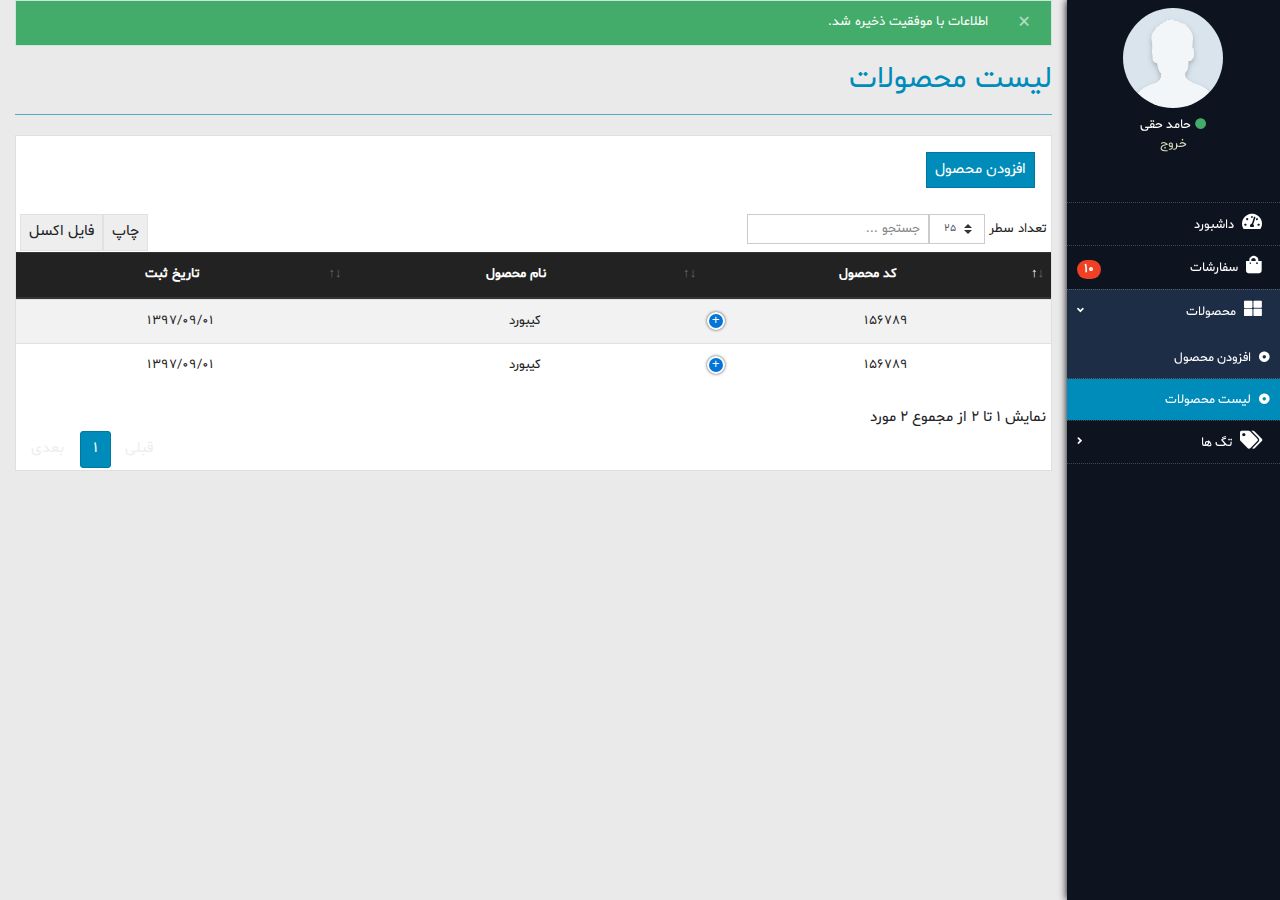
<file: products.html>
<!DOCTYPE html>
<html>
<head>
    <meta charset="utf-8"/>
    <meta http-equiv="X-UA-Compatible" content="IE=edge">
    <title>پنل مدیریت | لیست محصولات</title>
    <meta name="viewport" content="width=device-width, initial-scale=1">
    <link rel="stylesheet" type="text/css" href="./css/style.css"/>
</head>
<body>
<div class="container-fluid">
    <div class="row">
        <div class="col-xl-2 col-lg-2 col-md-12 col-sm-12 sidebar ">
            <img src="./img/user.png" alt="" class="rounded-circle img-fluid mx-auto d-block profile-image mt-2 mb-2">
            <div class="text-center mb-5">
                <i class="fa fa-circle fa-sm text-success mr-1"></i><a href="#" class="mr-1 ml-1">حامد حقی</a>
                <br>
        		<a href="#" class="mr-1 ml-1 exit">خروج</a>
            </div>
            <ul>
                <li><a href="index.html"><i class="fa fa-tachometer-alt mr-2 ml-2"></i><span>داشبورد</span></a>
                </li>
                <li><a href="orders.html"><i class="fa fa-shopping-bag mr-2 ml-2"></i><span>سفارشات</span>
                    <span class="badge badge-danger badge-pill font-weight-bold float-left mt-1 animated shake sidebar-badge">10</span></a>
                </li>
                <li class="menu">
                    <a data-toggle="collapse" href="#products">
                        <i class="fa fa-th-large mr-2 ml-2"></i><span>محصولات</span>
                        <i class="fa fa-angle-right float-left sidebar-arrow menu-arrow"></i>
                    </a>
                    <ul class="collapse" id="products">
                        <li><a href="product.html"><i class="fa fa-dot-circle sidebar-arrow ml-2"></i><span>افزودن محصول</span></a>
                        </li>
                        <li class="focus"><a href="products.html"><i class="fa fa-dot-circle sidebar-arrow ml-2"></i><span>لیست محصولات</span></a>
                        </li>
                    </ul>
                </li>
                <li class="menu">
                    <a data-toggle="collapse" href="#tags">
                        <i class="fa fa-tags mr-2 ml-2"></i><span>تگ ها</span>
                        <i class="fa fa-angle-right float-left sidebar-arrow menu-arrow"></i>
                    </a>
                    <ul class="collapse" id="tags">
                        <li><a href="tag.html"><i class="fa fa-dot-circle sidebar-arrow ml-2"></i><span>افزودن تگ</span></a>
                        </li>
                        <li><a href="tags.html"><i class="fa fa-dot-circle sidebar-arrow ml-2"></i><span>لیست تگ ها</span></a>
                        </li>
                    </ul>
                </li>
            </ul>
        </div>
        <div class="col-xl-10 col-lg-10 col-md-12 col-sm-12">
            <div class="alert alert-dismissible alert-success text-right direction-rtl" role="alert">
                <button type="button" class="close" data-dismiss="alert">&times;</button>
                <strong>اطلاعات با موفقیت ذخیره شد</strong>.
            </div>
            <div class="row direction-rtl mt-2">
                <div class="col-sm-12">
                    <h2 class="text-right text-primary">لیست محصولات</h2>
                    <hr class="bg-info">
                </div>
                <div class="col-xl-12 col-lg-12 col-md-12 col-sm-12 mt-1">
                    <div class="card">
                        <div class="card-body p-0">
                            <a href="#" class="btn btn-primary float-right m-3">افزودن محصول</a>
                            <div class="table-responsive">
                                <table id="myTable" class="table table-hover table-striped">
                                    <thead class="thead-dark text-center">
                                    <tr>
                                        <th>کد محصول</th>
                                        <th>نام محصول</th>
                                        <th>تاریخ ثبت</th>
                                        <th class="no-sort">عملیات</th>
                                    </tr>
                                    </thead>
                                    <tbody class="text-center">
                                    <tr>
                                        <td class="align-middle">156789</td>
                                        <td class="align-middle">کیبورد</td>
                                        <td class="align-middle">1397/09/01</td>
                                        <td class="align-middle">
                                            <div class="btn-group">
                                                <button type="button" class="btn btn-light dropdown-toggle" data-toggle="dropdown" aria-haspopup="true" aria-expanded="false">
                                                    انتخاب
                                                </button>
                                                <div class="dropdown-menu direction-rtl text-right dropdown-menu-right">
                                                    <a class="dropdown-item" href="#"><i class="fa fa-pencil-alt ml-2"></i><span>ویرایش</span></a>
                                                    <a class="dropdown-item" href="#"><i class="fa fa-trash ml-2"></i><span>حذف</span></a>
                                                </div>
                                            </div>
                                        </td>
                                    </tr>
                                    <tr>
                                        <td class="align-middle">156789</td>
                                        <td class="align-middle">کیبورد</td>
                                        <td class="align-middle">1397/09/01</td>
                                        <td class="align-middle">
                                            <div class="btn-group">
                                                <button type="button" class="btn btn-light dropdown-toggle" data-toggle="dropdown" aria-haspopup="true" aria-expanded="false">
                                                    انتخاب
                                                </button>
                                                <div class="dropdown-menu direction-rtl text-right dropdown-menu-right">
                                                    <a class="dropdown-item" href="#"><i class="fa fa-pencil-alt ml-2"></i><span>ویرایش</span></a>
                                                    <a class="dropdown-item" href="#"><i class="fa fa-trash ml-2"></i><span>حذف</span></a>
                                                </div>
                                            </div>
                                        </td>
                                    </tr>
                                    </tbody>
                                </table>
                            </div>
                        </div>
                    </div>
                </div>

            </div>
        </div>
    </div>
</div>

<script src="./js/jquery-3.3.1.min.js"></script>
<script src="./js/popper.min.js"></script>
<script src="./js/bootstrap.min.js"></script>
<script src="./js/DataTables/datatables.min.js"></script>
<script>
  
    $('#myTable').DataTable({
        "dom": 'Blfrtip',
        buttons: [
            {
                extend: 'print',
                text: 'چاپ',
                exportOptions: {
                    columns: ':not(:last-child)',
                }
            },
            {
                extend: 'excel',
                text: 'فایل اکسل',
                exportOptions: {
                    columns: ':not(:last-child)',
                }
            },
        ],
        autoWidth: true,
        responsive: true,
        pageLength: 25,
        language: {
            decimal:        "",
            emptyTable:     "رکوردی وجود ندارد",
            info:           "نمایش _START_ تا _END_ از مجموع _TOTAL_  مورد",
            infoEmpty:      "",
            infoFiltered:   "",
            infoPostFix:    "",
            thousands:      ",",
            lengthMenu:     "تعداد سطر _MENU_",
            loadingRecords: "در حال برگزاری ...",
            processing:     "در حال پردازش ...",
            search:         "",
            zeroRecords:    "رکوردی یافت نشد",
            paginate: {
                first:      "",
                last:       "",
                next:       "بعدی",
                previous:   "قبلی"
            },
            aria: {
                sortAscending:  ": ترتیب صعودی",
                sortDescending: ": ترتیب نزولی"
            }
        },
        columnDefs: [ {
            targets: 'no-sort',
            orderable: false,
        } ],

    });
    $('.dataTables_filter input').attr('placeholder', 'جستجو ...');
</script>
<script src="./js/app.js"></script>
</body>
</html>
</file>
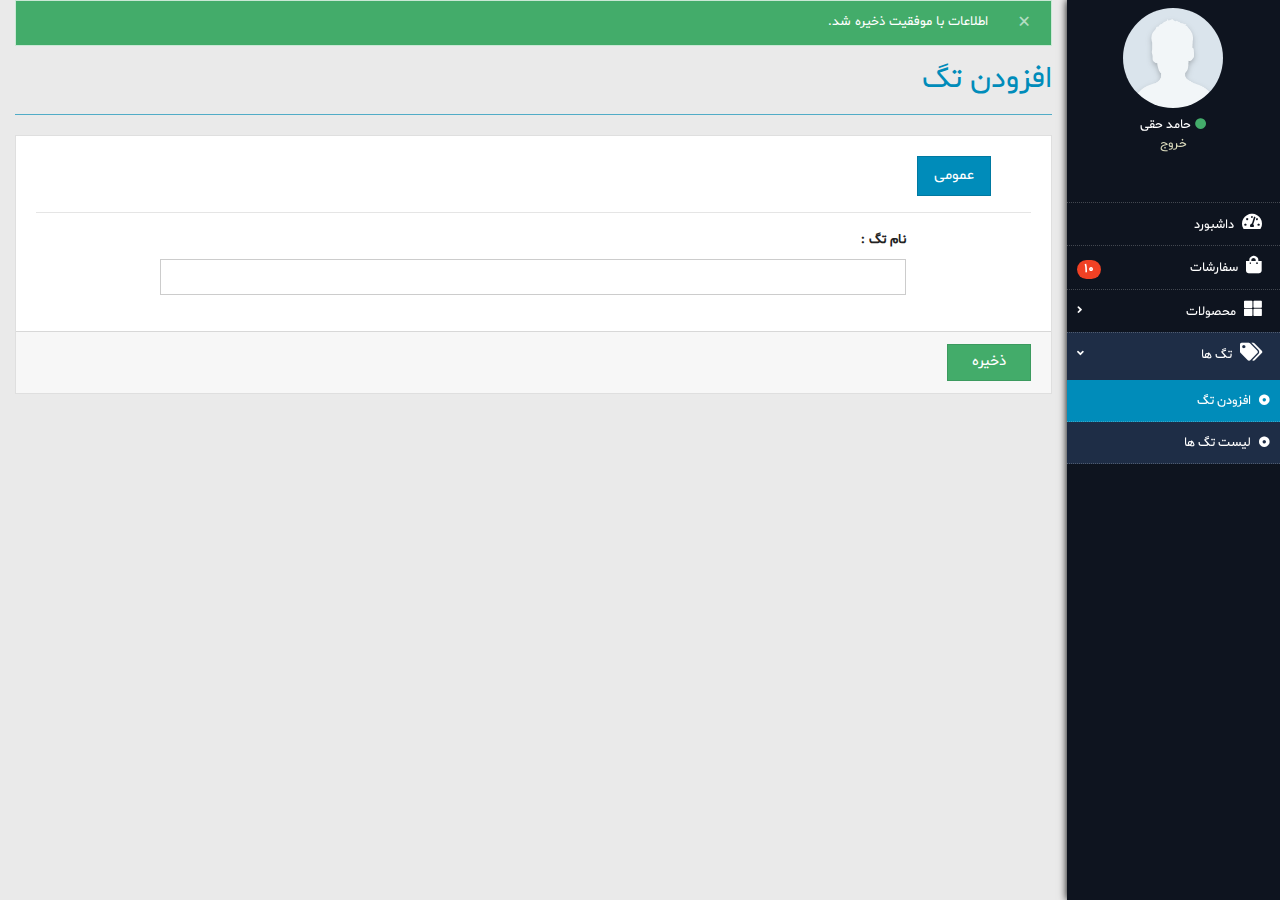
<file: tag.html>
<!DOCTYPE html>
<html>
<head>
    <meta charset="utf-8"/>
    <meta http-equiv="X-UA-Compatible" content="IE=edge">
    <title>پنل مدیریت | افزودن تگ</title>
    <meta name="viewport" content="width=device-width, initial-scale=1">
    <link rel="stylesheet" type="text/css" href="./css/style.css"/>
</head>
<body>
<div class="container-fluid">
    <div class="row">
        <div class="col-xl-2 col-lg-2 col-md-12 col-sm-12 sidebar ">
            <img src="./img/user.png" alt="" class="rounded-circle img-fluid mx-auto d-block profile-image mt-2 mb-2">
            <div class="text-center mb-5">
                <i class="fa fa-circle fa-sm text-success mr-1"></i><a href="#" class="mr-1 ml-1">حامد حقی</a>
                <br>
        		<a href="#" class="mr-1 ml-1 exit">خروج</a>
            </div>
            <ul>
                <li><a href="index.html"><i class="fa fa-tachometer-alt mr-2 ml-2"></i><span>داشبورد</span></a>
                </li>
                <li><a href="orders.html"><i class="fa fa-shopping-bag mr-2 ml-2"></i><span>سفارشات</span>
                    <span class="badge badge-danger badge-pill font-weight-bold float-left mt-1 animated shake sidebar-badge">10</span></a>
                </li>
                <li class="menu">
                    <a data-toggle="collapse" href="#products">
                        <i class="fa fa-th-large mr-2 ml-2"></i><span>محصولات</span>
                        <i class="fa fa-angle-right float-left sidebar-arrow menu-arrow"></i>
                    </a>
                    <ul class="collapse" id="products">
                        <li ><a href="product.html"><i
                                class="fa fa-dot-circle sidebar-arrow ml-2"></i><span>افزودن محصول</span></a>
                        </li>
                        <li><a href="products.html"><i class="fa fa-dot-circle sidebar-arrow ml-2"></i><span>لیست محصولات</span></a>
                        </li>
                    </ul>
                </li>
                <li class="menu">
                    <a data-toggle="collapse" href="#tags">
                        <i class="fa fa-tags mr-2 ml-2"></i><span>تگ ها</span>
                        <i class="fa fa-angle-right float-left sidebar-arrow menu-arrow"></i>
                    </a>
                    <ul class="collapse" id="tags">
                        <li class="focus"><a href="tag.html"><i class="fa fa-dot-circle sidebar-arrow ml-2"></i><span>افزودن تگ</span></a>
                        </li>
                        <li><a href="tags.html"><i
                                class="fa fa-dot-circle sidebar-arrow ml-2"></i><span>لیست تگ ها</span></a>
                        </li>
                    </ul>
                </li>
            </ul>
        </div>
        <div class="col-xl-10 col-lg-10 col-md-12 col-sm-12">
            <div class="alert alert-dismissible alert-success text-right direction-rtl" role="alert">
                <button type="button" class="close" data-dismiss="alert">&times;</button>
                <strong>اطلاعات با موفقیت ذخیره شد</strong>.
            </div>
            <div class="row direction-rtl mt-2">
                <div class="col-sm-12">
                    <h2 class="text-right text-primary">افزودن تگ</h2>
                    <hr class="bg-info">
                </div>

                <div class="col-xl-12 col-lg-12 col-md-12 col-sm-12 mt-1">
                    <div class="card direction-rtl">
                        <form action="">
                            <div class="card-body">
                                <div class="row">
                                    <div class="col-sm-12">
                                        <ul class="nav nav-pills mb-3" id="pills-tab" role="tablist">
                                            <li class="nav-item">
                                                <a class="nav-link active" id="pills-home-tab" data-toggle="pill"
                                                   href="#general" role="tab" aria-controls="pills-home"
                                                   aria-selected="true">عمومی</a>
                                            </li>
                                        </ul>
                                        <hr>
                                        <div class="tab-content" id="pills-tabContent">
                                            <div class="tab-pane fade show active" id="general" role="tabpanel"
                                                 aria-labelledby="pills-home-tab">
                                                <div class="form-group w-75 d-block mx-auto direction-rtl text-right">
                                                    <label for="name" class="font-weight-bold">نام تگ :</label>
                                                    <input type="text" name="name" id="name" class="form-control"
                                                           required="required" autocomplete="off">
                                                </div>
                                            </div>
                                        </div>
                                    </div>
                                </div>
                            </div>
                            <div class="card-footer direction-rtl text-right">
                                <button type="submit" name="submit" class="btn btn-success"><span
                                        class="m-3">ذخیره</span></button>
                            </div>
                        </form>
                    </div>
                </div>
            </div>
        </div>
    </div>
</div>
<script src="./js/jquery-3.3.1.min.js"></script>
<script src="./js/popper.min.js"></script>
<script src="./js/bootstrap.min.js"></script>
<script src="./js/app.js"></script>
</body>
</html>
</file>
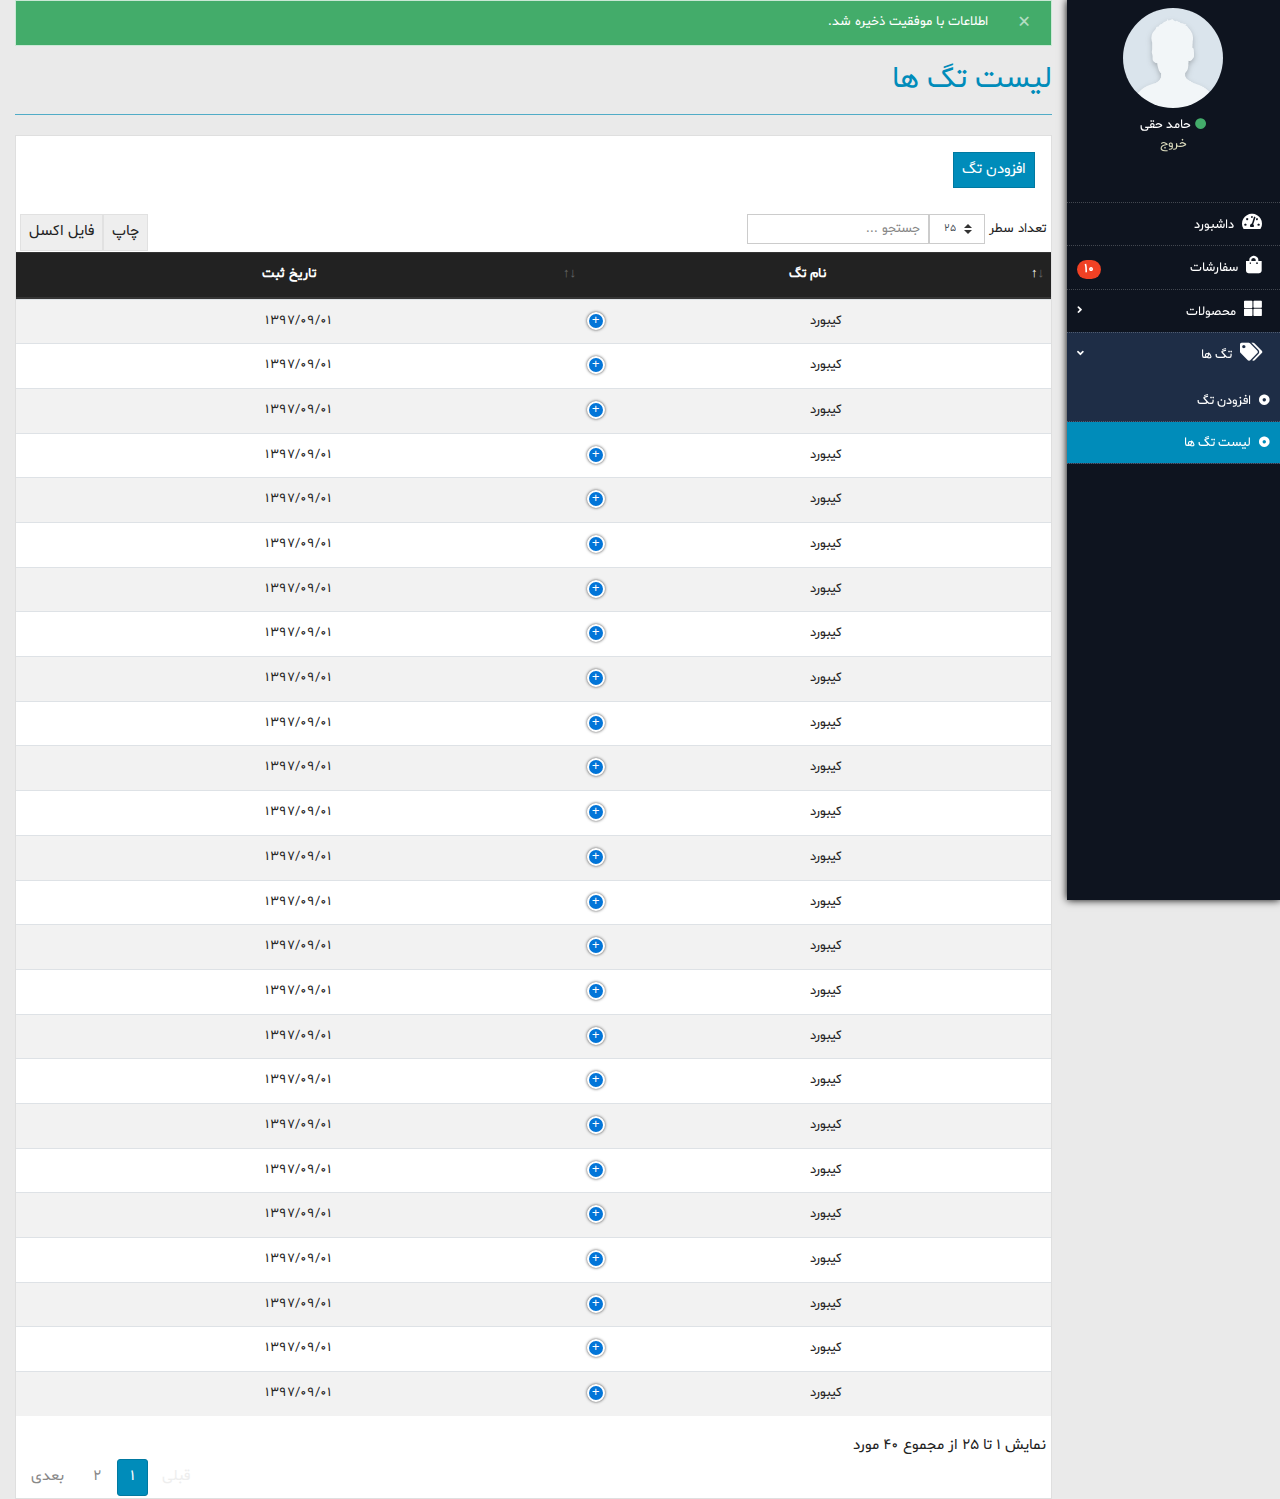
<file: tags.html>
<!DOCTYPE html>
<html>
<head>
    <meta charset="utf-8"/>
    <meta http-equiv="X-UA-Compatible" content="IE=edge">
    <title>پنل مدیریت | لیست تگ ها</title>
    <meta name="viewport" content="width=device-width, initial-scale=1">
    <link rel="stylesheet" type="text/css" href="./css/style.css"/>
</head>
<body>
<div class="container-fluid">
    <div class="row">
        <div class="col-xl-2 col-lg-2 col-md-12 col-sm-12 sidebar ">
            <img src="./img/user.png" alt="" class="rounded-circle img-fluid mx-auto d-block profile-image mt-2 mb-2">
            <div class="text-center mb-5">
                <i class="fa fa-circle fa-sm text-success mr-1"></i><a href="#" class="mr-1 ml-1">حامد حقی</a>
                <br>
        		<a href="#" class="mr-1 ml-1 exit">خروج</a>
            </div>
            <ul>
                <li><a href="index.html"><i class="fa fa-tachometer-alt mr-2 ml-2"></i><span>داشبورد</span></a>
                </li>
                <li><a href="orders.html"><i class="fa fa-shopping-bag mr-2 ml-2"></i><span>سفارشات</span>
                    <span class="badge badge-danger badge-pill font-weight-bold float-left mt-1 animated shake sidebar-badge">10</span></a>
                </li>
                <li class="menu">
                    <a data-toggle="collapse" href="#products">
                        <i class="fa fa-th-large mr-2 ml-2"></i><span>محصولات</span>
                        <i class="fa fa-angle-right float-left sidebar-arrow menu-arrow"></i>
                    </a>
                    <ul class="collapse" id="products">
                        <li><a href="product.html"><i class="fa fa-dot-circle sidebar-arrow ml-2"></i><span>افزودن محصول</span></a>
                        </li>
                        <li><a href="products.html"><i class="fa fa-dot-circle sidebar-arrow ml-2"></i><span>لیست محصولات</span></a>
                        </li>
                    </ul>
                </li>
                <li class="menu">
                    <a data-toggle="collapse" href="#tags">
                        <i class="fa fa-tags mr-2 ml-2"></i><span>تگ ها</span>
                        <i class="fa fa-angle-right float-left sidebar-arrow menu-arrow"></i>
                    </a>
                    <ul class="collapse" id="tags">
                        <li ><a href="tag.html"><i class="fa fa-dot-circle sidebar-arrow ml-2"></i><span>افزودن تگ</span></a>
                        </li>
                        <li class="focus"><a href="tags.html"><i class="fa fa-dot-circle sidebar-arrow ml-2"></i><span>لیست تگ ها</span></a>
                        </li>
                    </ul>
                </li>
            </ul>
        </div>
        <div class="col-xl-10 col-lg-10 col-md-12 col-sm-12">
            <div class="alert alert-dismissible alert-success text-right direction-rtl" role="alert">
                <button type="button" class="close" data-dismiss="alert">&times;</button>
                <strong>اطلاعات با موفقیت ذخیره شد</strong>.
            </div>
            <div class="row direction-rtl mt-2">
                <div class="col-sm-12">
                    <h2 class="text-right text-primary">لیست تگ ها</h2>
                    <hr class="bg-info">
                </div>
                <div class="col-xl-12 col-lg-12 col-md-12 col-sm-12 mt-1">
                    <div class="card">
                        <div class="card-body p-0">
                            <a href="#" class="btn btn-primary float-right m-3">افزودن تگ</a>
                            <div class="table-responsive">
                                <table id="myTable" class="table table-hover table-striped">
                                    <thead class="thead-dark text-center">
                                    <tr>

                                        <th>نام تگ</th>
                                        <th>تاریخ ثبت</th>
                                        <th class="no-sort">عملیات</th>
                                    </tr>
                                    </thead>
                                    <tbody class="text-center">
                                    <tr>

                                        <td class="align-middle">کیبورد</td>
                                        <td class="align-middle">1397/09/01</td>
                                        <td class="align-middle">
                                            <div class="btn-group">
                                                <button type="button" class="btn btn-light dropdown-toggle" data-toggle="dropdown" aria-haspopup="true" aria-expanded="false">
                                                    انتخاب
                                                </button>
                                                <div class="dropdown-menu direction-rtl text-right dropdown-menu-right">
                                                    <a class="dropdown-item" href="#"><i class="fa fa-pencil-alt ml-2"></i><span>ویرایش</span></a>
                                                    <a class="dropdown-item" href="#"><i class="fa fa-trash ml-2"></i><span>حذف</span></a>
                                                </div>
                                            </div>
                                        </td>
                                    </tr>
                                    <tr>

                                        <td class="align-middle">کیبورد</td>
                                        <td class="align-middle">1397/09/01</td>
                                        <td class="align-middle">
                                            <div class="btn-group">
                                                <button type="button" class="btn btn-light dropdown-toggle" data-toggle="dropdown" aria-haspopup="true" aria-expanded="false">
                                                    انتخاب
                                                </button>
                                                <div class="dropdown-menu direction-rtl text-right dropdown-menu-right">
                                                    <a class="dropdown-item" href="#"><i class="fa fa-pencil-alt ml-2"></i><span>ویرایش</span></a>
                                                    <a class="dropdown-item" href="#"><i class="fa fa-trash ml-2"></i><span>حذف</span></a>
                                                </div>
                                            </div>
                                        </td>
                                    </tr>
                                    <tr>

                                        <td class="align-middle">کیبورد</td>
                                        <td class="align-middle">1397/09/01</td>
                                        <td class="align-middle">
                                            <div class="btn-group">
                                                <button type="button" class="btn btn-light dropdown-toggle" data-toggle="dropdown" aria-haspopup="true" aria-expanded="false">
                                                    انتخاب
                                                </button>
                                                <div class="dropdown-menu direction-rtl text-right dropdown-menu-right">
                                                    <a class="dropdown-item" href="#"><i class="fa fa-pencil-alt ml-2"></i><span>ویرایش</span></a>
                                                    <a class="dropdown-item" href="#"><i class="fa fa-trash ml-2"></i><span>حذف</span></a>
                                                </div>
                                            </div>
                                        </td>
                                    </tr>
                                    <tr>

                                        <td class="align-middle">کیبورد</td>
                                        <td class="align-middle">1397/09/01</td>
                                        <td class="align-middle">
                                            <div class="btn-group">
                                                <button type="button" class="btn btn-light dropdown-toggle" data-toggle="dropdown" aria-haspopup="true" aria-expanded="false">
                                                    انتخاب
                                                </button>
                                                <div class="dropdown-menu direction-rtl text-right dropdown-menu-right">
                                                    <a class="dropdown-item" href="#"><i class="fa fa-pencil-alt ml-2"></i><span>ویرایش</span></a>
                                                    <a class="dropdown-item" href="#"><i class="fa fa-trash ml-2"></i><span>حذف</span></a>
                                                </div>
                                            </div>
                                        </td>
                                    </tr>        <tr>

                                        <td class="align-middle">کیبورد</td>
                                        <td class="align-middle">1397/09/01</td>
                                        <td class="align-middle">
                                            <div class="btn-group">
                                                <button type="button" class="btn btn-light dropdown-toggle" data-toggle="dropdown" aria-haspopup="true" aria-expanded="false">
                                                    انتخاب
                                                </button>
                                                <div class="dropdown-menu direction-rtl text-right dropdown-menu-right">
                                                    <a class="dropdown-item" href="#"><i class="fa fa-pencil-alt ml-2"></i><span>ویرایش</span></a>
                                                    <a class="dropdown-item" href="#"><i class="fa fa-trash ml-2"></i><span>حذف</span></a>
                                                </div>
                                            </div>
                                        </td>
                                    </tr>
                                    <tr>

                                        <td class="align-middle">کیبورد</td>
                                        <td class="align-middle">1397/09/01</td>
                                        <td class="align-middle">
                                            <div class="btn-group">
                                                <button type="button" class="btn btn-light dropdown-toggle" data-toggle="dropdown" aria-haspopup="true" aria-expanded="false">
                                                    انتخاب
                                                </button>
                                                <div class="dropdown-menu direction-rtl text-right dropdown-menu-right">
                                                    <a class="dropdown-item" href="#"><i class="fa fa-pencil-alt ml-2"></i><span>ویرایش</span></a>
                                                    <a class="dropdown-item" href="#"><i class="fa fa-trash ml-2"></i><span>حذف</span></a>
                                                </div>
                                            </div>
                                        </td>
                                    </tr>        <tr>

                                        <td class="align-middle">کیبورد</td>
                                        <td class="align-middle">1397/09/01</td>
                                        <td class="align-middle">
                                            <div class="btn-group">
                                                <button type="button" class="btn btn-light dropdown-toggle" data-toggle="dropdown" aria-haspopup="true" aria-expanded="false">
                                                    انتخاب
                                                </button>
                                                <div class="dropdown-menu direction-rtl text-right dropdown-menu-right">
                                                    <a class="dropdown-item" href="#"><i class="fa fa-pencil-alt ml-2"></i><span>ویرایش</span></a>
                                                    <a class="dropdown-item" href="#"><i class="fa fa-trash ml-2"></i><span>حذف</span></a>
                                                </div>
                                            </div>
                                        </td>
                                    </tr>
                                    <tr>

                                        <td class="align-middle">کیبورد</td>
                                        <td class="align-middle">1397/09/01</td>
                                        <td class="align-middle">
                                            <div class="btn-group">
                                                <button type="button" class="btn btn-light dropdown-toggle" data-toggle="dropdown" aria-haspopup="true" aria-expanded="false">
                                                    انتخاب
                                                </button>
                                                <div class="dropdown-menu direction-rtl text-right dropdown-menu-right">
                                                    <a class="dropdown-item" href="#"><i class="fa fa-pencil-alt ml-2"></i><span>ویرایش</span></a>
                                                    <a class="dropdown-item" href="#"><i class="fa fa-trash ml-2"></i><span>حذف</span></a>
                                                </div>
                                            </div>
                                        </td>
                                    </tr>        <tr>

                                        <td class="align-middle">کیبورد</td>
                                        <td class="align-middle">1397/09/01</td>
                                        <td class="align-middle">
                                            <div class="btn-group">
                                                <button type="button" class="btn btn-light dropdown-toggle" data-toggle="dropdown" aria-haspopup="true" aria-expanded="false">
                                                    انتخاب
                                                </button>
                                                <div class="dropdown-menu direction-rtl text-right dropdown-menu-right">
                                                    <a class="dropdown-item" href="#"><i class="fa fa-pencil-alt ml-2"></i><span>ویرایش</span></a>
                                                    <a class="dropdown-item" href="#"><i class="fa fa-trash ml-2"></i><span>حذف</span></a>
                                                </div>
                                            </div>
                                        </td>
                                    </tr>
                                    <tr>

                                        <td class="align-middle">کیبورد</td>
                                        <td class="align-middle">1397/09/01</td>
                                        <td class="align-middle">
                                            <div class="btn-group">
                                                <button type="button" class="btn btn-light dropdown-toggle" data-toggle="dropdown" aria-haspopup="true" aria-expanded="false">
                                                    انتخاب
                                                </button>
                                                <div class="dropdown-menu direction-rtl text-right dropdown-menu-right">
                                                    <a class="dropdown-item" href="#"><i class="fa fa-pencil-alt ml-2"></i><span>ویرایش</span></a>
                                                    <a class="dropdown-item" href="#"><i class="fa fa-trash ml-2"></i><span>حذف</span></a>
                                                </div>
                                            </div>
                                        </td>
                                    </tr>        <tr>

                                        <td class="align-middle">کیبورد</td>
                                        <td class="align-middle">1397/09/01</td>
                                        <td class="align-middle">
                                            <div class="btn-group">
                                                <button type="button" class="btn btn-light dropdown-toggle" data-toggle="dropdown" aria-haspopup="true" aria-expanded="false">
                                                    انتخاب
                                                </button>
                                                <div class="dropdown-menu direction-rtl text-right dropdown-menu-right">
                                                    <a class="dropdown-item" href="#"><i class="fa fa-pencil-alt ml-2"></i><span>ویرایش</span></a>
                                                    <a class="dropdown-item" href="#"><i class="fa fa-trash ml-2"></i><span>حذف</span></a>
                                                </div>
                                            </div>
                                        </td>
                                    </tr>
                                    <tr>

                                        <td class="align-middle">کیبورد</td>
                                        <td class="align-middle">1397/09/01</td>
                                        <td class="align-middle">
                                            <div class="btn-group">
                                                <button type="button" class="btn btn-light dropdown-toggle" data-toggle="dropdown" aria-haspopup="true" aria-expanded="false">
                                                    انتخاب
                                                </button>
                                                <div class="dropdown-menu direction-rtl text-right dropdown-menu-right">
                                                    <a class="dropdown-item" href="#"><i class="fa fa-pencil-alt ml-2"></i><span>ویرایش</span></a>
                                                    <a class="dropdown-item" href="#"><i class="fa fa-trash ml-2"></i><span>حذف</span></a>
                                                </div>
                                            </div>
                                        </td>
                                    </tr>        <tr>

                                        <td class="align-middle">کیبورد</td>
                                        <td class="align-middle">1397/09/01</td>
                                        <td class="align-middle">
                                            <div class="btn-group">
                                                <button type="button" class="btn btn-light dropdown-toggle" data-toggle="dropdown" aria-haspopup="true" aria-expanded="false">
                                                    انتخاب
                                                </button>
                                                <div class="dropdown-menu direction-rtl text-right dropdown-menu-right">
                                                    <a class="dropdown-item" href="#"><i class="fa fa-pencil-alt ml-2"></i><span>ویرایش</span></a>
                                                    <a class="dropdown-item" href="#"><i class="fa fa-trash ml-2"></i><span>حذف</span></a>
                                                </div>
                                            </div>
                                        </td>
                                    </tr>
                                    <tr>

                                        <td class="align-middle">کیبورد</td>
                                        <td class="align-middle">1397/09/01</td>
                                        <td class="align-middle">
                                            <div class="btn-group">
                                                <button type="button" class="btn btn-light dropdown-toggle" data-toggle="dropdown" aria-haspopup="true" aria-expanded="false">
                                                    انتخاب
                                                </button>
                                                <div class="dropdown-menu direction-rtl text-right dropdown-menu-right">
                                                    <a class="dropdown-item" href="#"><i class="fa fa-pencil-alt ml-2"></i><span>ویرایش</span></a>
                                                    <a class="dropdown-item" href="#"><i class="fa fa-trash ml-2"></i><span>حذف</span></a>
                                                </div>
                                            </div>
                                        </td>
                                    </tr>        <tr>

                                        <td class="align-middle">کیبورد</td>
                                        <td class="align-middle">1397/09/01</td>
                                        <td class="align-middle">
                                            <div class="btn-group">
                                                <button type="button" class="btn btn-light dropdown-toggle" data-toggle="dropdown" aria-haspopup="true" aria-expanded="false">
                                                    انتخاب
                                                </button>
                                                <div class="dropdown-menu direction-rtl text-right dropdown-menu-right">
                                                    <a class="dropdown-item" href="#"><i class="fa fa-pencil-alt ml-2"></i><span>ویرایش</span></a>
                                                    <a class="dropdown-item" href="#"><i class="fa fa-trash ml-2"></i><span>حذف</span></a>
                                                </div>
                                            </div>
                                        </td>
                                    </tr>
                                    <tr>

                                        <td class="align-middle">کیبورد</td>
                                        <td class="align-middle">1397/09/01</td>
                                        <td class="align-middle">
                                            <div class="btn-group">
                                                <button type="button" class="btn btn-light dropdown-toggle" data-toggle="dropdown" aria-haspopup="true" aria-expanded="false">
                                                    انتخاب
                                                </button>
                                                <div class="dropdown-menu direction-rtl text-right dropdown-menu-right">
                                                    <a class="dropdown-item" href="#"><i class="fa fa-pencil-alt ml-2"></i><span>ویرایش</span></a>
                                                    <a class="dropdown-item" href="#"><i class="fa fa-trash ml-2"></i><span>حذف</span></a>
                                                </div>
                                            </div>
                                        </td>
                                    </tr>        <tr>

                                        <td class="align-middle">کیبورد</td>
                                        <td class="align-middle">1397/09/01</td>
                                        <td class="align-middle">
                                            <div class="btn-group">
                                                <button type="button" class="btn btn-light dropdown-toggle" data-toggle="dropdown" aria-haspopup="true" aria-expanded="false">
                                                    انتخاب
                                                </button>
                                                <div class="dropdown-menu direction-rtl text-right dropdown-menu-right">
                                                    <a class="dropdown-item" href="#"><i class="fa fa-pencil-alt ml-2"></i><span>ویرایش</span></a>
                                                    <a class="dropdown-item" href="#"><i class="fa fa-trash ml-2"></i><span>حذف</span></a>
                                                </div>
                                            </div>
                                        </td>
                                    </tr>
                                    <tr>

                                        <td class="align-middle">کیبورد</td>
                                        <td class="align-middle">1397/09/01</td>
                                        <td class="align-middle">
                                            <div class="btn-group">
                                                <button type="button" class="btn btn-light dropdown-toggle" data-toggle="dropdown" aria-haspopup="true" aria-expanded="false">
                                                    انتخاب
                                                </button>
                                                <div class="dropdown-menu direction-rtl text-right dropdown-menu-right">
                                                    <a class="dropdown-item" href="#"><i class="fa fa-pencil-alt ml-2"></i><span>ویرایش</span></a>
                                                    <a class="dropdown-item" href="#"><i class="fa fa-trash ml-2"></i><span>حذف</span></a>
                                                </div>
                                            </div>
                                        </td>
                                    </tr>        <tr>

                                        <td class="align-middle">کیبورد</td>
                                        <td class="align-middle">1397/09/01</td>
                                        <td class="align-middle">
                                            <div class="btn-group">
                                                <button type="button" class="btn btn-light dropdown-toggle" data-toggle="dropdown" aria-haspopup="true" aria-expanded="false">
                                                    انتخاب
                                                </button>
                                                <div class="dropdown-menu direction-rtl text-right dropdown-menu-right">
                                                    <a class="dropdown-item" href="#"><i class="fa fa-pencil-alt ml-2"></i><span>ویرایش</span></a>
                                                    <a class="dropdown-item" href="#"><i class="fa fa-trash ml-2"></i><span>حذف</span></a>
                                                </div>
                                            </div>
                                        </td>
                                    </tr>
                                    <tr>

                                        <td class="align-middle">کیبورد</td>
                                        <td class="align-middle">1397/09/01</td>
                                        <td class="align-middle">
                                            <div class="btn-group">
                                                <button type="button" class="btn btn-light dropdown-toggle" data-toggle="dropdown" aria-haspopup="true" aria-expanded="false">
                                                    انتخاب
                                                </button>
                                                <div class="dropdown-menu direction-rtl text-right dropdown-menu-right">
                                                    <a class="dropdown-item" href="#"><i class="fa fa-pencil-alt ml-2"></i><span>ویرایش</span></a>
                                                    <a class="dropdown-item" href="#"><i class="fa fa-trash ml-2"></i><span>حذف</span></a>
                                                </div>
                                            </div>
                                        </td>
                                    </tr>        <tr>

                                        <td class="align-middle">کیبورد</td>
                                        <td class="align-middle">1397/09/01</td>
                                        <td class="align-middle">
                                            <div class="btn-group">
                                                <button type="button" class="btn btn-light dropdown-toggle" data-toggle="dropdown" aria-haspopup="true" aria-expanded="false">
                                                    انتخاب
                                                </button>
                                                <div class="dropdown-menu direction-rtl text-right dropdown-menu-right">
                                                    <a class="dropdown-item" href="#"><i class="fa fa-pencil-alt ml-2"></i><span>ویرایش</span></a>
                                                    <a class="dropdown-item" href="#"><i class="fa fa-trash ml-2"></i><span>حذف</span></a>
                                                </div>
                                            </div>
                                        </td>
                                    </tr>
                                    <tr>

                                        <td class="align-middle">کیبورد</td>
                                        <td class="align-middle">1397/09/01</td>
                                        <td class="align-middle">
                                            <div class="btn-group">
                                                <button type="button" class="btn btn-light dropdown-toggle" data-toggle="dropdown" aria-haspopup="true" aria-expanded="false">
                                                    انتخاب
                                                </button>
                                                <div class="dropdown-menu direction-rtl text-right dropdown-menu-right">
                                                    <a class="dropdown-item" href="#"><i class="fa fa-pencil-alt ml-2"></i><span>ویرایش</span></a>
                                                    <a class="dropdown-item" href="#"><i class="fa fa-trash ml-2"></i><span>حذف</span></a>
                                                </div>
                                            </div>
                                        </td>
                                    </tr>        <tr>

                                        <td class="align-middle">کیبورد</td>
                                        <td class="align-middle">1397/09/01</td>
                                        <td class="align-middle">
                                            <div class="btn-group">
                                                <button type="button" class="btn btn-light dropdown-toggle" data-toggle="dropdown" aria-haspopup="true" aria-expanded="false">
                                                    انتخاب
                                                </button>
                                                <div class="dropdown-menu direction-rtl text-right dropdown-menu-right">
                                                    <a class="dropdown-item" href="#"><i class="fa fa-pencil-alt ml-2"></i><span>ویرایش</span></a>
                                                    <a class="dropdown-item" href="#"><i class="fa fa-trash ml-2"></i><span>حذف</span></a>
                                                </div>
                                            </div>
                                        </td>
                                    </tr>
                                    <tr>

                                        <td class="align-middle">کیبورد</td>
                                        <td class="align-middle">1397/09/01</td>
                                        <td class="align-middle">
                                            <div class="btn-group">
                                                <button type="button" class="btn btn-light dropdown-toggle" data-toggle="dropdown" aria-haspopup="true" aria-expanded="false">
                                                    انتخاب
                                                </button>
                                                <div class="dropdown-menu direction-rtl text-right dropdown-menu-right">
                                                    <a class="dropdown-item" href="#"><i class="fa fa-pencil-alt ml-2"></i><span>ویرایش</span></a>
                                                    <a class="dropdown-item" href="#"><i class="fa fa-trash ml-2"></i><span>حذف</span></a>
                                                </div>
                                            </div>
                                        </td>
                                    </tr>        <tr>

                                        <td class="align-middle">کیبورد</td>
                                        <td class="align-middle">1397/09/01</td>
                                        <td class="align-middle">
                                            <div class="btn-group">
                                                <button type="button" class="btn btn-light dropdown-toggle" data-toggle="dropdown" aria-haspopup="true" aria-expanded="false">
                                                    انتخاب
                                                </button>
                                                <div class="dropdown-menu direction-rtl text-right dropdown-menu-right">
                                                    <a class="dropdown-item" href="#"><i class="fa fa-pencil-alt ml-2"></i><span>ویرایش</span></a>
                                                    <a class="dropdown-item" href="#"><i class="fa fa-trash ml-2"></i><span>حذف</span></a>
                                                </div>
                                            </div>
                                        </td>
                                    </tr>
                                    <tr>

                                        <td class="align-middle">کیبورد</td>
                                        <td class="align-middle">1397/09/01</td>
                                        <td class="align-middle">
                                            <div class="btn-group">
                                                <button type="button" class="btn btn-light dropdown-toggle" data-toggle="dropdown" aria-haspopup="true" aria-expanded="false">
                                                    انتخاب
                                                </button>
                                                <div class="dropdown-menu direction-rtl text-right dropdown-menu-right">
                                                    <a class="dropdown-item" href="#"><i class="fa fa-pencil-alt ml-2"></i><span>ویرایش</span></a>
                                                    <a class="dropdown-item" href="#"><i class="fa fa-trash ml-2"></i><span>حذف</span></a>
                                                </div>
                                            </div>
                                        </td>
                                    </tr>        <tr>

                                        <td class="align-middle">کیبورد</td>
                                        <td class="align-middle">1397/09/01</td>
                                        <td class="align-middle">
                                            <div class="btn-group">
                                                <button type="button" class="btn btn-light dropdown-toggle" data-toggle="dropdown" aria-haspopup="true" aria-expanded="false">
                                                    انتخاب
                                                </button>
                                                <div class="dropdown-menu direction-rtl text-right dropdown-menu-right">
                                                    <a class="dropdown-item" href="#"><i class="fa fa-pencil-alt ml-2"></i><span>ویرایش</span></a>
                                                    <a class="dropdown-item" href="#"><i class="fa fa-trash ml-2"></i><span>حذف</span></a>
                                                </div>
                                            </div>
                                        </td>
                                    </tr>
                                    <tr>

                                        <td class="align-middle">کیبورد</td>
                                        <td class="align-middle">1397/09/01</td>
                                        <td class="align-middle">
                                            <div class="btn-group">
                                                <button type="button" class="btn btn-light dropdown-toggle" data-toggle="dropdown" aria-haspopup="true" aria-expanded="false">
                                                    انتخاب
                                                </button>
                                                <div class="dropdown-menu direction-rtl text-right dropdown-menu-right">
                                                    <a class="dropdown-item" href="#"><i class="fa fa-pencil-alt ml-2"></i><span>ویرایش</span></a>
                                                    <a class="dropdown-item" href="#"><i class="fa fa-trash ml-2"></i><span>حذف</span></a>
                                                </div>
                                            </div>
                                        </td>
                                    </tr>        <tr>

                                        <td class="align-middle">کیبورد</td>
                                        <td class="align-middle">1397/09/01</td>
                                        <td class="align-middle">
                                            <div class="btn-group">
                                                <button type="button" class="btn btn-light dropdown-toggle" data-toggle="dropdown" aria-haspopup="true" aria-expanded="false">
                                                    انتخاب
                                                </button>
                                                <div class="dropdown-menu direction-rtl text-right dropdown-menu-right">
                                                    <a class="dropdown-item" href="#"><i class="fa fa-pencil-alt ml-2"></i><span>ویرایش</span></a>
                                                    <a class="dropdown-item" href="#"><i class="fa fa-trash ml-2"></i><span>حذف</span></a>
                                                </div>
                                            </div>
                                        </td>
                                    </tr>
                                    <tr>

                                        <td class="align-middle">کیبورد</td>
                                        <td class="align-middle">1397/09/01</td>
                                        <td class="align-middle">
                                            <div class="btn-group">
                                                <button type="button" class="btn btn-light dropdown-toggle" data-toggle="dropdown" aria-haspopup="true" aria-expanded="false">
                                                    انتخاب
                                                </button>
                                                <div class="dropdown-menu direction-rtl text-right dropdown-menu-right">
                                                    <a class="dropdown-item" href="#"><i class="fa fa-pencil-alt ml-2"></i><span>ویرایش</span></a>
                                                    <a class="dropdown-item" href="#"><i class="fa fa-trash ml-2"></i><span>حذف</span></a>
                                                </div>
                                            </div>
                                        </td>
                                    </tr>        <tr>

                                        <td class="align-middle">کیبورد</td>
                                        <td class="align-middle">1397/09/01</td>
                                        <td class="align-middle">
                                            <div class="btn-group">
                                                <button type="button" class="btn btn-light dropdown-toggle" data-toggle="dropdown" aria-haspopup="true" aria-expanded="false">
                                                    انتخاب
                                                </button>
                                                <div class="dropdown-menu direction-rtl text-right dropdown-menu-right">
                                                    <a class="dropdown-item" href="#"><i class="fa fa-pencil-alt ml-2"></i><span>ویرایش</span></a>
                                                    <a class="dropdown-item" href="#"><i class="fa fa-trash ml-2"></i><span>حذف</span></a>
                                                </div>
                                            </div>
                                        </td>
                                    </tr>
                                    <tr>

                                        <td class="align-middle">کیبورد</td>
                                        <td class="align-middle">1397/09/01</td>
                                        <td class="align-middle">
                                            <div class="btn-group">
                                                <button type="button" class="btn btn-light dropdown-toggle" data-toggle="dropdown" aria-haspopup="true" aria-expanded="false">
                                                    انتخاب
                                                </button>
                                                <div class="dropdown-menu direction-rtl text-right dropdown-menu-right">
                                                    <a class="dropdown-item" href="#"><i class="fa fa-pencil-alt ml-2"></i><span>ویرایش</span></a>
                                                    <a class="dropdown-item" href="#"><i class="fa fa-trash ml-2"></i><span>حذف</span></a>
                                                </div>
                                            </div>
                                        </td>
                                    </tr>        <tr>

                                        <td class="align-middle">کیبورد</td>
                                        <td class="align-middle">1397/09/01</td>
                                        <td class="align-middle">
                                            <div class="btn-group">
                                                <button type="button" class="btn btn-light dropdown-toggle" data-toggle="dropdown" aria-haspopup="true" aria-expanded="false">
                                                    انتخاب
                                                </button>
                                                <div class="dropdown-menu direction-rtl text-right dropdown-menu-right">
                                                    <a class="dropdown-item" href="#"><i class="fa fa-pencil-alt ml-2"></i><span>ویرایش</span></a>
                                                    <a class="dropdown-item" href="#"><i class="fa fa-trash ml-2"></i><span>حذف</span></a>
                                                </div>
                                            </div>
                                        </td>
                                    </tr>
                                    <tr>

                                        <td class="align-middle">کیبورد</td>
                                        <td class="align-middle">1397/09/01</td>
                                        <td class="align-middle">
                                            <div class="btn-group">
                                                <button type="button" class="btn btn-light dropdown-toggle" data-toggle="dropdown" aria-haspopup="true" aria-expanded="false">
                                                    انتخاب
                                                </button>
                                                <div class="dropdown-menu direction-rtl text-right dropdown-menu-right">
                                                    <a class="dropdown-item" href="#"><i class="fa fa-pencil-alt ml-2"></i><span>ویرایش</span></a>
                                                    <a class="dropdown-item" href="#"><i class="fa fa-trash ml-2"></i><span>حذف</span></a>
                                                </div>
                                            </div>
                                        </td>
                                    </tr>        <tr>

                                        <td class="align-middle">کیبورد</td>
                                        <td class="align-middle">1397/09/01</td>
                                        <td class="align-middle">
                                            <div class="btn-group">
                                                <button type="button" class="btn btn-light dropdown-toggle" data-toggle="dropdown" aria-haspopup="true" aria-expanded="false">
                                                    انتخاب
                                                </button>
                                                <div class="dropdown-menu direction-rtl text-right dropdown-menu-right">
                                                    <a class="dropdown-item" href="#"><i class="fa fa-pencil-alt ml-2"></i><span>ویرایش</span></a>
                                                    <a class="dropdown-item" href="#"><i class="fa fa-trash ml-2"></i><span>حذف</span></a>
                                                </div>
                                            </div>
                                        </td>
                                    </tr>
                                    <tr>

                                        <td class="align-middle">کیبورد</td>
                                        <td class="align-middle">1397/09/01</td>
                                        <td class="align-middle">
                                            <div class="btn-group">
                                                <button type="button" class="btn btn-light dropdown-toggle" data-toggle="dropdown" aria-haspopup="true" aria-expanded="false">
                                                    انتخاب
                                                </button>
                                                <div class="dropdown-menu direction-rtl text-right dropdown-menu-right">
                                                    <a class="dropdown-item" href="#"><i class="fa fa-pencil-alt ml-2"></i><span>ویرایش</span></a>
                                                    <a class="dropdown-item" href="#"><i class="fa fa-trash ml-2"></i><span>حذف</span></a>
                                                </div>
                                            </div>
                                        </td>
                                    </tr>        <tr>

                                        <td class="align-middle">کیبورد</td>
                                        <td class="align-middle">1397/09/01</td>
                                        <td class="align-middle">
                                            <div class="btn-group">
                                                <button type="button" class="btn btn-light dropdown-toggle" data-toggle="dropdown" aria-haspopup="true" aria-expanded="false">
                                                    انتخاب
                                                </button>
                                                <div class="dropdown-menu direction-rtl text-right dropdown-menu-right">
                                                    <a class="dropdown-item" href="#"><i class="fa fa-pencil-alt ml-2"></i><span>ویرایش</span></a>
                                                    <a class="dropdown-item" href="#"><i class="fa fa-trash ml-2"></i><span>حذف</span></a>
                                                </div>
                                            </div>
                                        </td>
                                    </tr>
                                    <tr>

                                        <td class="align-middle">کیبورد</td>
                                        <td class="align-middle">1397/09/01</td>
                                        <td class="align-middle">
                                            <div class="btn-group">
                                                <button type="button" class="btn btn-light dropdown-toggle" data-toggle="dropdown" aria-haspopup="true" aria-expanded="false">
                                                    انتخاب
                                                </button>
                                                <div class="dropdown-menu direction-rtl text-right dropdown-menu-right">
                                                    <a class="dropdown-item" href="#"><i class="fa fa-pencil-alt ml-2"></i><span>ویرایش</span></a>
                                                    <a class="dropdown-item" href="#"><i class="fa fa-trash ml-2"></i><span>حذف</span></a>
                                                </div>
                                            </div>
                                        </td>
                                    </tr>        <tr>

                                        <td class="align-middle">کیبورد</td>
                                        <td class="align-middle">1397/09/01</td>
                                        <td class="align-middle">
                                            <div class="btn-group">
                                                <button type="button" class="btn btn-light dropdown-toggle" data-toggle="dropdown" aria-haspopup="true" aria-expanded="false">
                                                    انتخاب
                                                </button>
                                                <div class="dropdown-menu direction-rtl text-right dropdown-menu-right">
                                                    <a class="dropdown-item" href="#"><i class="fa fa-pencil-alt ml-2"></i><span>ویرایش</span></a>
                                                    <a class="dropdown-item" href="#"><i class="fa fa-trash ml-2"></i><span>حذف</span></a>
                                                </div>
                                            </div>
                                        </td>
                                    </tr>
                                    <tr>

                                        <td class="align-middle">کیبورد</td>
                                        <td class="align-middle">1397/09/01</td>
                                        <td class="align-middle">
                                            <div class="btn-group">
                                                <button type="button" class="btn btn-light dropdown-toggle" data-toggle="dropdown" aria-haspopup="true" aria-expanded="false">
                                                    انتخاب
                                                </button>
                                                <div class="dropdown-menu direction-rtl text-right dropdown-menu-right">
                                                    <a class="dropdown-item" href="#"><i class="fa fa-pencil-alt ml-2"></i><span>ویرایش</span></a>
                                                    <a class="dropdown-item" href="#"><i class="fa fa-trash ml-2"></i><span>حذف</span></a>
                                                </div>
                                            </div>
                                        </td>
                                    </tr>
                                    </tbody>
                                </table>
                            </div>
                        </div>
                    </div>
                </div>

            </div>
        </div>
    </div>
</div>

<script src="./js/jquery-3.3.1.min.js"></script>
<script src="./js/popper.min.js"></script>
<script src="./js/bootstrap.min.js"></script>
<script src="./js/DataTables/datatables.min.js"></script>
<script>
  
    $('#myTable').DataTable({
        "dom": 'Blfrtip',
        buttons: [
            {
                extend: 'print',
                text: 'چاپ',
                exportOptions: {
                    columns: ':not(:last-child)',
                }
            },
            {
                extend: 'excel',
                text: 'فایل اکسل',
                exportOptions: {
                    columns: ':not(:last-child)',
                }
            },
        ],
        autoWidth: true,
        responsive: true,
        pageLength: 25,
        language: {
            decimal:        "",
            emptyTable:     "رکوردی وجود ندارد",
            info:           "نمایش _START_ تا _END_ از مجموع _TOTAL_  مورد",
            infoEmpty:      "",
            infoFiltered:   "",
            infoPostFix:    "",
            thousands:      ",",
            lengthMenu:     "تعداد سطر _MENU_",
            loadingRecords: "در حال برگزاری ...",
            processing:     "در حال پردازش ...",
            search:         "",
            zeroRecords:    "رکوردی یافت نشد",
            paginate: {
                first:      "",
                last:       "",
                next:       "بعدی",
                previous:   "قبلی"
            },
            aria: {
                sortAscending:  ": ترتیب صعودی",
                sortDescending: ": ترتیب نزولی"
            }
        },
        columnDefs: [ {
            targets: 'no-sort',
            orderable: false,
        } ],

    });
    $('.dataTables_filter input').attr('placeholder', 'جستجو ...');
</script>
<script src="./js/app.js"></script>
</body>
</html>
</file>
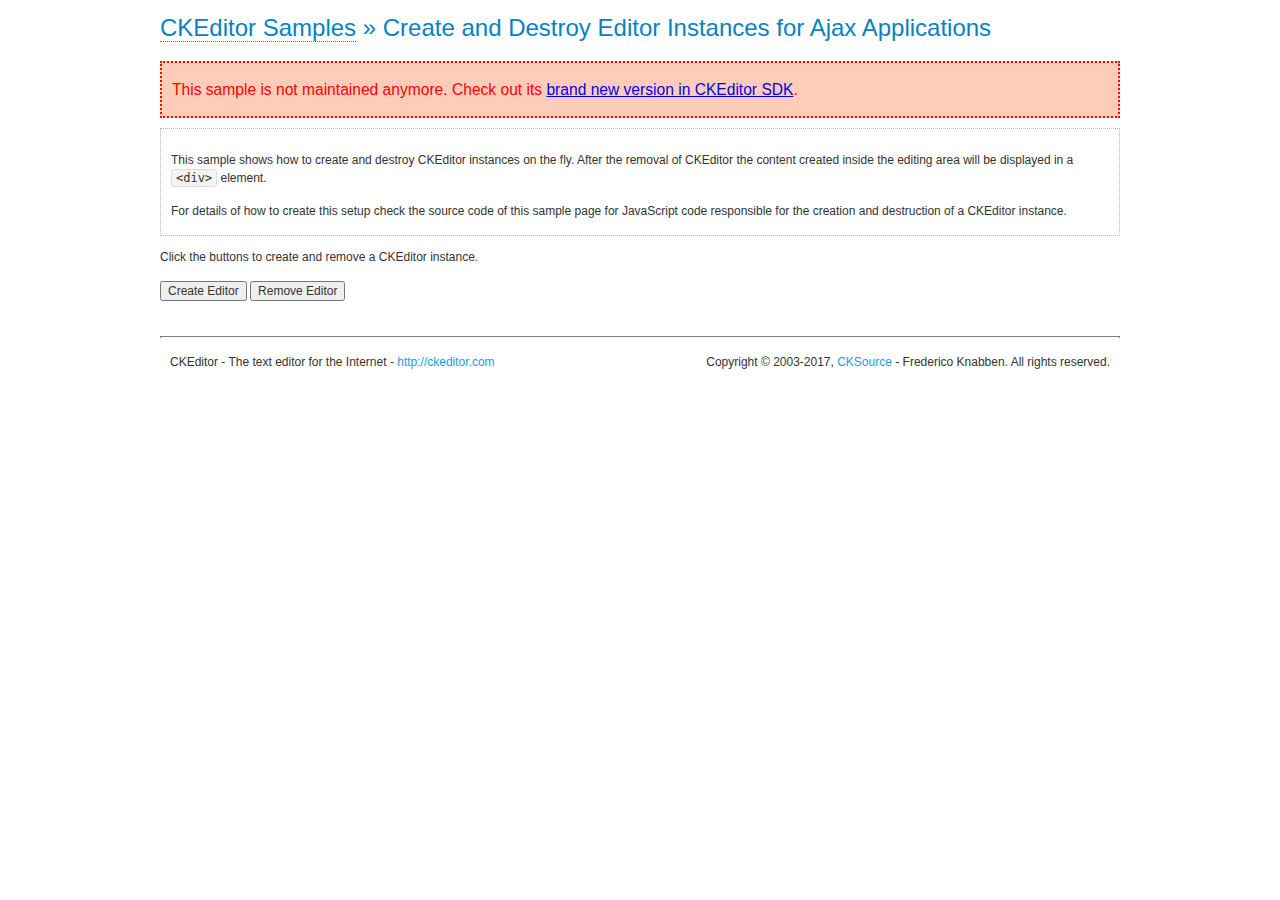
<file: js/ckeditor-4/samples/old/ajax.html>
<!DOCTYPE html>
<!--
Copyright (c) 2003-2017, CKSource - Frederico Knabben. All rights reserved.
For licensing, see LICENSE.md or http://ckeditor.com/license
-->
<html>
<head>
	<meta charset="utf-8">
	<title>Ajax &mdash; CKEditor Sample</title>
	<script src="../../ckeditor.js"></script>
	<link rel="stylesheet" href="sample.css">
	<script>

		var editor, html = '';

		function createEditor() {
			if ( editor )
				return;

			// Create a new editor inside the <div id="editor">, setting its value to html
			var config = {};
			editor = CKEDITOR.appendTo( 'editor', config, html );
		}

		function removeEditor() {
			if ( !editor )
				return;

			// Retrieve the editor contents. In an Ajax application, this data would be
			// sent to the server or used in any other way.
			document.getElementById( 'editorcontents' ).innerHTML = html = editor.getData();
			document.getElementById( 'contents' ).style.display = '';

			// Destroy the editor.
			editor.destroy();
			editor = null;
		}

	</script>
</head>
<body>
	<h1 class="samples">
		<a href="index.html">CKEditor Samples</a> &raquo; Create and Destroy Editor Instances for Ajax Applications
	</h1>
	<div class="warning deprecated">
		This sample is not maintained anymore. Check out its <a href="http://sdk.ckeditor.com/samples/saveajax.html">brand new version in CKEditor SDK</a>.
	</div>
	<div class="description">
		<p>
			This sample shows how to create and destroy CKEditor instances on the fly. After the removal of CKEditor the content created inside the editing
			area will be displayed in a <code>&lt;div&gt;</code> element.
		</p>
		<p>
			For details of how to create this setup check the source code of this sample page
			for JavaScript code responsible for the creation and destruction of a CKEditor instance.
		</p>
	</div>
	<p>Click the buttons to create and remove a CKEditor instance.</p>
	<p>
		<input onclick="createEditor();" type="button" value="Create Editor">
		<input onclick="removeEditor();" type="button" value="Remove Editor">
	</p>
	<!-- This div will hold the editor. -->
	<div id="editor">
	</div>
	<div id="contents" style="display: none">
		<p>
			Edited Contents:
		</p>
		<!-- This div will be used to display the editor contents. -->
		<div id="editorcontents">
		</div>
	</div>
	<div id="footer">
		<hr>
		<p>
			CKEditor - The text editor for the Internet - <a class="samples" href="http://ckeditor.com/">http://ckeditor.com</a>
		</p>
		<p id="copy">
			Copyright &copy; 2003-2017, <a class="samples" href="http://cksource.com/">CKSource</a> - Frederico
			Knabben. All rights reserved.
		</p>
	</div>
</body>
</html>
</file>
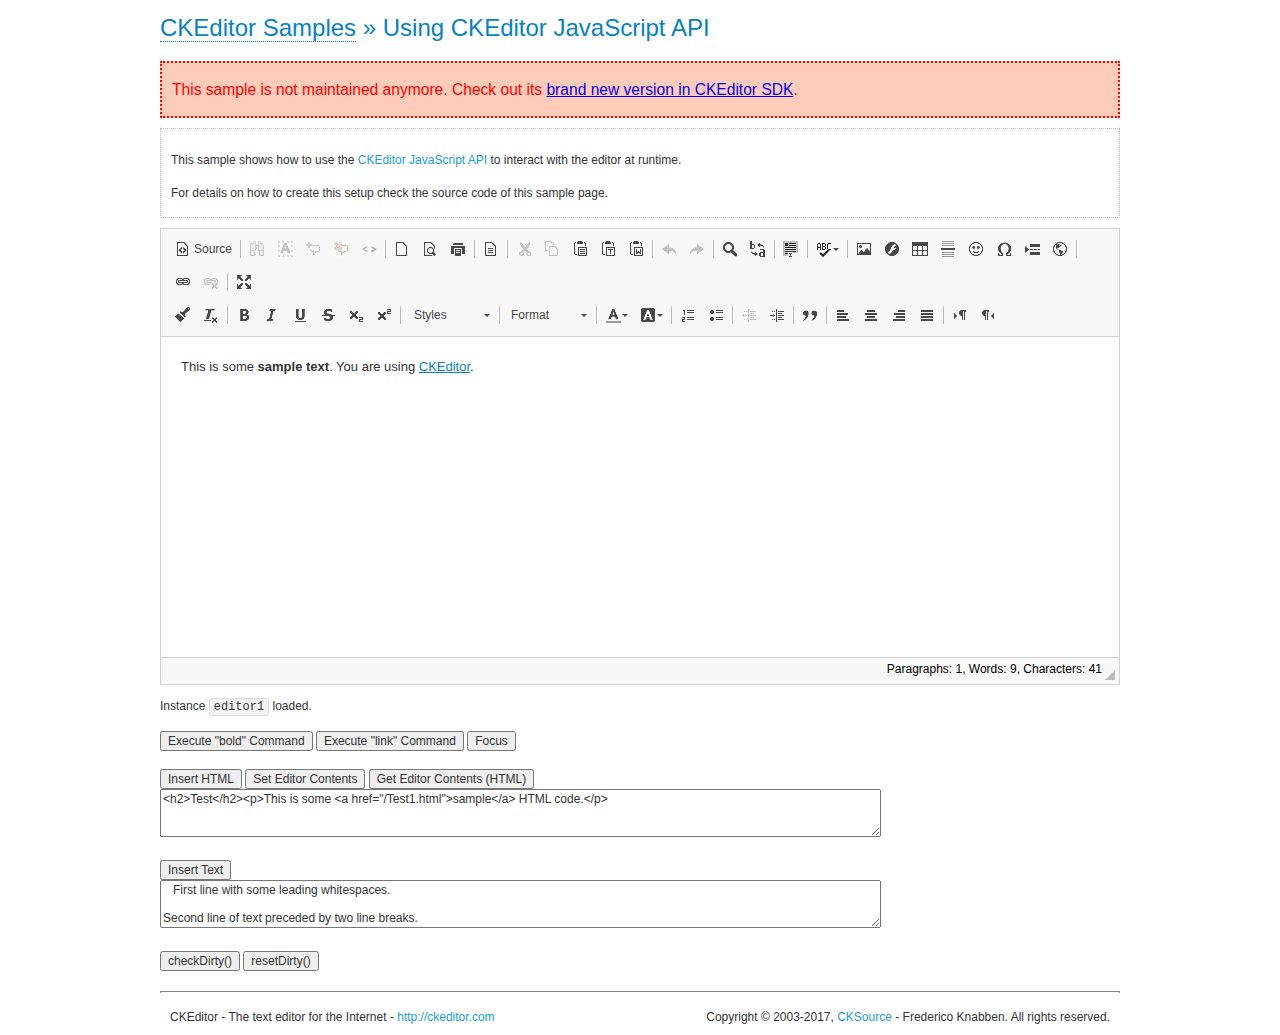
<file: js/ckeditor-4/samples/old/api.html>
<!DOCTYPE html>
<!--
Copyright (c) 2003-2017, CKSource - Frederico Knabben. All rights reserved.
For licensing, see LICENSE.md or http://ckeditor.com/license
-->
<html>
<head>
	<meta charset="utf-8">
	<title>API Usage &mdash; CKEditor Sample</title>
	<script src="../../ckeditor.js"></script>
	<link href="sample.css" rel="stylesheet">
	<script>

// The instanceReady event is fired, when an instance of CKEditor has finished
// its initialization.
CKEDITOR.on( 'instanceReady', function( ev ) {
	// Show the editor name and description in the browser status bar.
	document.getElementById( 'eMessage' ).innerHTML = 'Instance <code>' + ev.editor.name + '<\/code> loaded.';

	// Show this sample buttons.
	document.getElementById( 'eButtons' ).style.display = 'block';
});

function InsertHTML() {
	// Get the editor instance that we want to interact with.
	var editor = CKEDITOR.instances.editor1;
	var value = document.getElementById( 'htmlArea' ).value;

	// Check the active editing mode.
	if ( editor.mode == 'wysiwyg' )
	{
		// Insert HTML code.
		// http://docs.ckeditor.com/#!/api/CKEDITOR.editor-method-insertHtml
		editor.insertHtml( value );
	}
	else
		alert( 'You must be in WYSIWYG mode!' );
}

function InsertText() {
	// Get the editor instance that we want to interact with.
	var editor = CKEDITOR.instances.editor1;
	var value = document.getElementById( 'txtArea' ).value;

	// Check the active editing mode.
	if ( editor.mode == 'wysiwyg' )
	{
		// Insert as plain text.
		// http://docs.ckeditor.com/#!/api/CKEDITOR.editor-method-insertText
		editor.insertText( value );
	}
	else
		alert( 'You must be in WYSIWYG mode!' );
}

function SetContents() {
	// Get the editor instance that we want to interact with.
	var editor = CKEDITOR.instances.editor1;
	var value = document.getElementById( 'htmlArea' ).value;

	// Set editor contents (replace current contents).
	// http://docs.ckeditor.com/#!/api/CKEDITOR.editor-method-setData
	editor.setData( value );
}

function GetContents() {
	// Get the editor instance that you want to interact with.
	var editor = CKEDITOR.instances.editor1;

	// Get editor contents
	// http://docs.ckeditor.com/#!/api/CKEDITOR.editor-method-getData
	alert( editor.getData() );
}

function ExecuteCommand( commandName ) {
	// Get the editor instance that we want to interact with.
	var editor = CKEDITOR.instances.editor1;

	// Check the active editing mode.
	if ( editor.mode == 'wysiwyg' )
	{
		// Execute the command.
		// http://docs.ckeditor.com/#!/api/CKEDITOR.editor-method-execCommand
		editor.execCommand( commandName );
	}
	else
		alert( 'You must be in WYSIWYG mode!' );
}

function CheckDirty() {
	// Get the editor instance that we want to interact with.
	var editor = CKEDITOR.instances.editor1;
	// Checks whether the current editor contents present changes when compared
	// to the contents loaded into the editor at startup
	// http://docs.ckeditor.com/#!/api/CKEDITOR.editor-method-checkDirty
	alert( editor.checkDirty() );
}

function ResetDirty() {
	// Get the editor instance that we want to interact with.
	var editor = CKEDITOR.instances.editor1;
	// Resets the "dirty state" of the editor (see CheckDirty())
	// http://docs.ckeditor.com/#!/api/CKEDITOR.editor-method-resetDirty
	editor.resetDirty();
	alert( 'The "IsDirty" status has been reset' );
}

function Focus() {
	CKEDITOR.instances.editor1.focus();
}

function onFocus() {
	document.getElementById( 'eMessage' ).innerHTML = '<b>' + this.name + ' is focused </b>';
}

function onBlur() {
	document.getElementById( 'eMessage' ).innerHTML = this.name + ' lost focus';
}

	</script>

</head>
<body>
	<h1 class="samples">
		<a href="index.html">CKEditor Samples</a> &raquo; Using CKEditor JavaScript API
	</h1>
	<div class="warning deprecated">
		This sample is not maintained anymore. Check out its <a href="http://sdk.ckeditor.com/samples/api.html">brand new version in CKEditor SDK</a>.
	</div>
	<div class="description">
	<p>
		This sample shows how to use the
		<a class="samples" href="http://docs.ckeditor.com/#!/api/CKEDITOR.editor">CKEditor JavaScript API</a>
		to interact with the editor at runtime.
	</p>
	<p>
		For details on how to create this setup check the source code of this sample page.
	</p>
	</div>

	<!-- This <div> holds alert messages to be display in the sample page. -->
	<div id="alerts">
		<noscript>
			<p>
				<strong>CKEditor requires JavaScript to run</strong>. In a browser with no JavaScript
				support, like yours, you should still see the contents (HTML data) and you should
				be able to edit it normally, without a rich editor interface.
			</p>
		</noscript>
	</div>
	<form action="../../../samples/sample_posteddata.php" method="post">
		<textarea cols="100" id="editor1" name="editor1" rows="10">&lt;p&gt;This is some &lt;strong&gt;sample text&lt;/strong&gt;. You are using &lt;a href="http://ckeditor.com/"&gt;CKEditor&lt;/a&gt;.&lt;/p&gt;</textarea>

		<script>
			// Replace the <textarea id="editor1"> with an CKEditor instance.
			CKEDITOR.replace( 'editor1', {
				on: {
					focus: onFocus,
					blur: onBlur,

					// Check for availability of corresponding plugins.
					pluginsLoaded: function( evt ) {
						var doc = CKEDITOR.document, ed = evt.editor;
						if ( !ed.getCommand( 'bold' ) )
							doc.getById( 'exec-bold' ).hide();
						if ( !ed.getCommand( 'link' ) )
							doc.getById( 'exec-link' ).hide();
					}
				}
			});
		</script>

		<p id="eMessage">
		</p>

		<div id="eButtons" style="display: none">
			<input id="exec-bold" onclick="ExecuteCommand('bold');" type="button" value="Execute &quot;bold&quot; Command">
			<input id="exec-link" onclick="ExecuteCommand('link');" type="button" value="Execute &quot;link&quot; Command">
			<input onclick="Focus();" type="button" value="Focus">
			<br><br>
			<input onclick="InsertHTML();" type="button" value="Insert HTML">
			<input onclick="SetContents();" type="button" value="Set Editor Contents">
			<input onclick="GetContents();" type="button" value="Get Editor Contents (HTML)">
			<br>
			<textarea cols="100" id="htmlArea" rows="3">&lt;h2&gt;Test&lt;/h2&gt;&lt;p&gt;This is some &lt;a href="/Test1.html"&gt;sample&lt;/a&gt; HTML code.&lt;/p&gt;</textarea>
			<br>
			<br>
			<input onclick="InsertText();" type="button" value="Insert Text">
			<br>
			<textarea cols="100" id="txtArea" rows="3">   First line with some leading whitespaces.

Second line of text preceded by two line breaks.</textarea>
			<br>
			<br>
			<input onclick="CheckDirty();" type="button" value="checkDirty()">
			<input onclick="ResetDirty();" type="button" value="resetDirty()">
		</div>
	</form>
	<div id="footer">
		<hr>
		<p>
			CKEditor - The text editor for the Internet - <a class="samples" href="http://ckeditor.com/">http://ckeditor.com</a>
		</p>
		<p id="copy">
			Copyright &copy; 2003-2017, <a class="samples" href="http://cksource.com/">CKSource</a> - Frederico
			Knabben. All rights reserved.
		</p>
	</div>
</body>
</html>
</file>
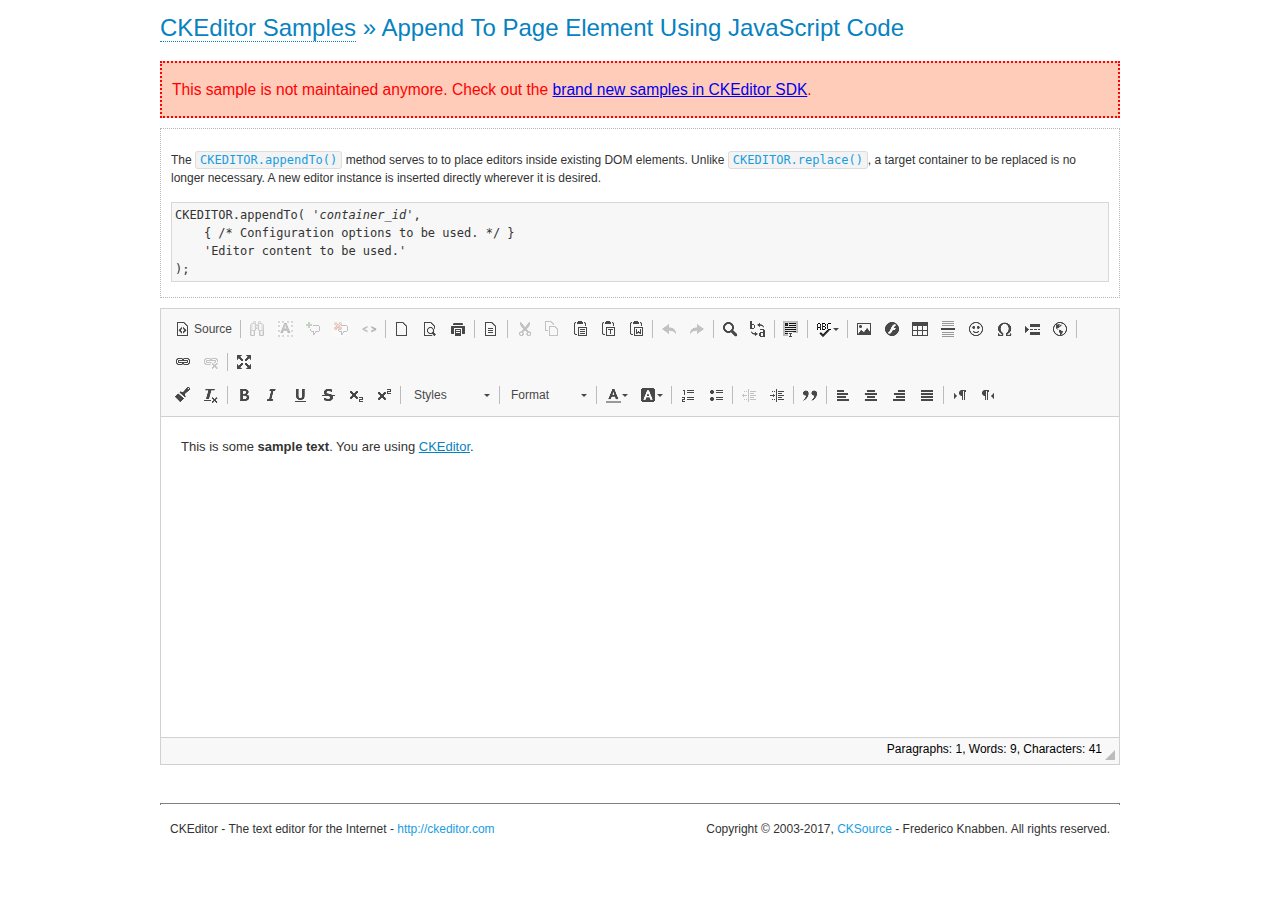
<file: js/ckeditor-4/samples/old/appendto.html>
<!DOCTYPE html>
<!--
Copyright (c) 2003-2017, CKSource - Frederico Knabben. All rights reserved.
For licensing, see LICENSE.md or http://ckeditor.com/license
-->
<html>
<head>
	<meta charset="utf-8">
	<title>Append To Page Element Using JavaScript Code &mdash; CKEditor Sample</title>
	<script src="../../ckeditor.js"></script>
	<link rel="stylesheet" href="sample.css">
</head>
<body>
	<h1 class="samples">
		<a href="index.html">CKEditor Samples</a> &raquo; Append To Page Element Using JavaScript Code
	</h1>
	<div class="warning deprecated">
		This sample is not maintained anymore. Check out the <a href="http://sdk.ckeditor.com/">brand new samples in CKEditor SDK</a>.
	</div>
	<div id="section1">
		<div class="description">
			<p>
				The <code><a class="samples" href="http://docs.ckeditor.com/#!/api/CKEDITOR-method-appendTo">CKEDITOR.appendTo()</a></code> method serves to to place editors inside existing DOM elements. Unlike <code><a class="samples" href="http://docs.ckeditor.com/#!/api/CKEDITOR-method-replace">CKEDITOR.replace()</a></code>,
				a target container to be replaced is no longer necessary. A new editor
				instance is inserted directly wherever it is desired.
			</p>
<pre class="samples">CKEDITOR.appendTo( '<em>container_id</em>',
	{ /* Configuration options to be used. */ }
	'Editor content to be used.'
);</pre>
		</div>
		<script>

			// This call can be placed at any point after the
			// DOM element to append CKEditor to or inside the <head><script>
			// in a window.onload event handler.

			// Append a CKEditor instance using the default configuration and the
			// provided content to the <div> element of ID "section1".
			CKEDITOR.appendTo( 'section1',
				null,
				'<p>This is some <strong>sample text</strong>. You are using <a href="http://ckeditor.com/">CKEditor</a>.</p>'
			);

		</script>
	</div>
	<br>
	<div id="footer">
		<hr>
		<p>
			CKEditor - The text editor for the Internet - <a class="samples" href="http://ckeditor.com/">http://ckeditor.com</a>
		</p>
		<p id="copy">
			Copyright &copy; 2003-2017, <a class="samples" href="http://cksource.com/">CKSource</a> - Frederico
			Knabben. All rights reserved.
		</p>
	</div>
</body>
</html>
</file>
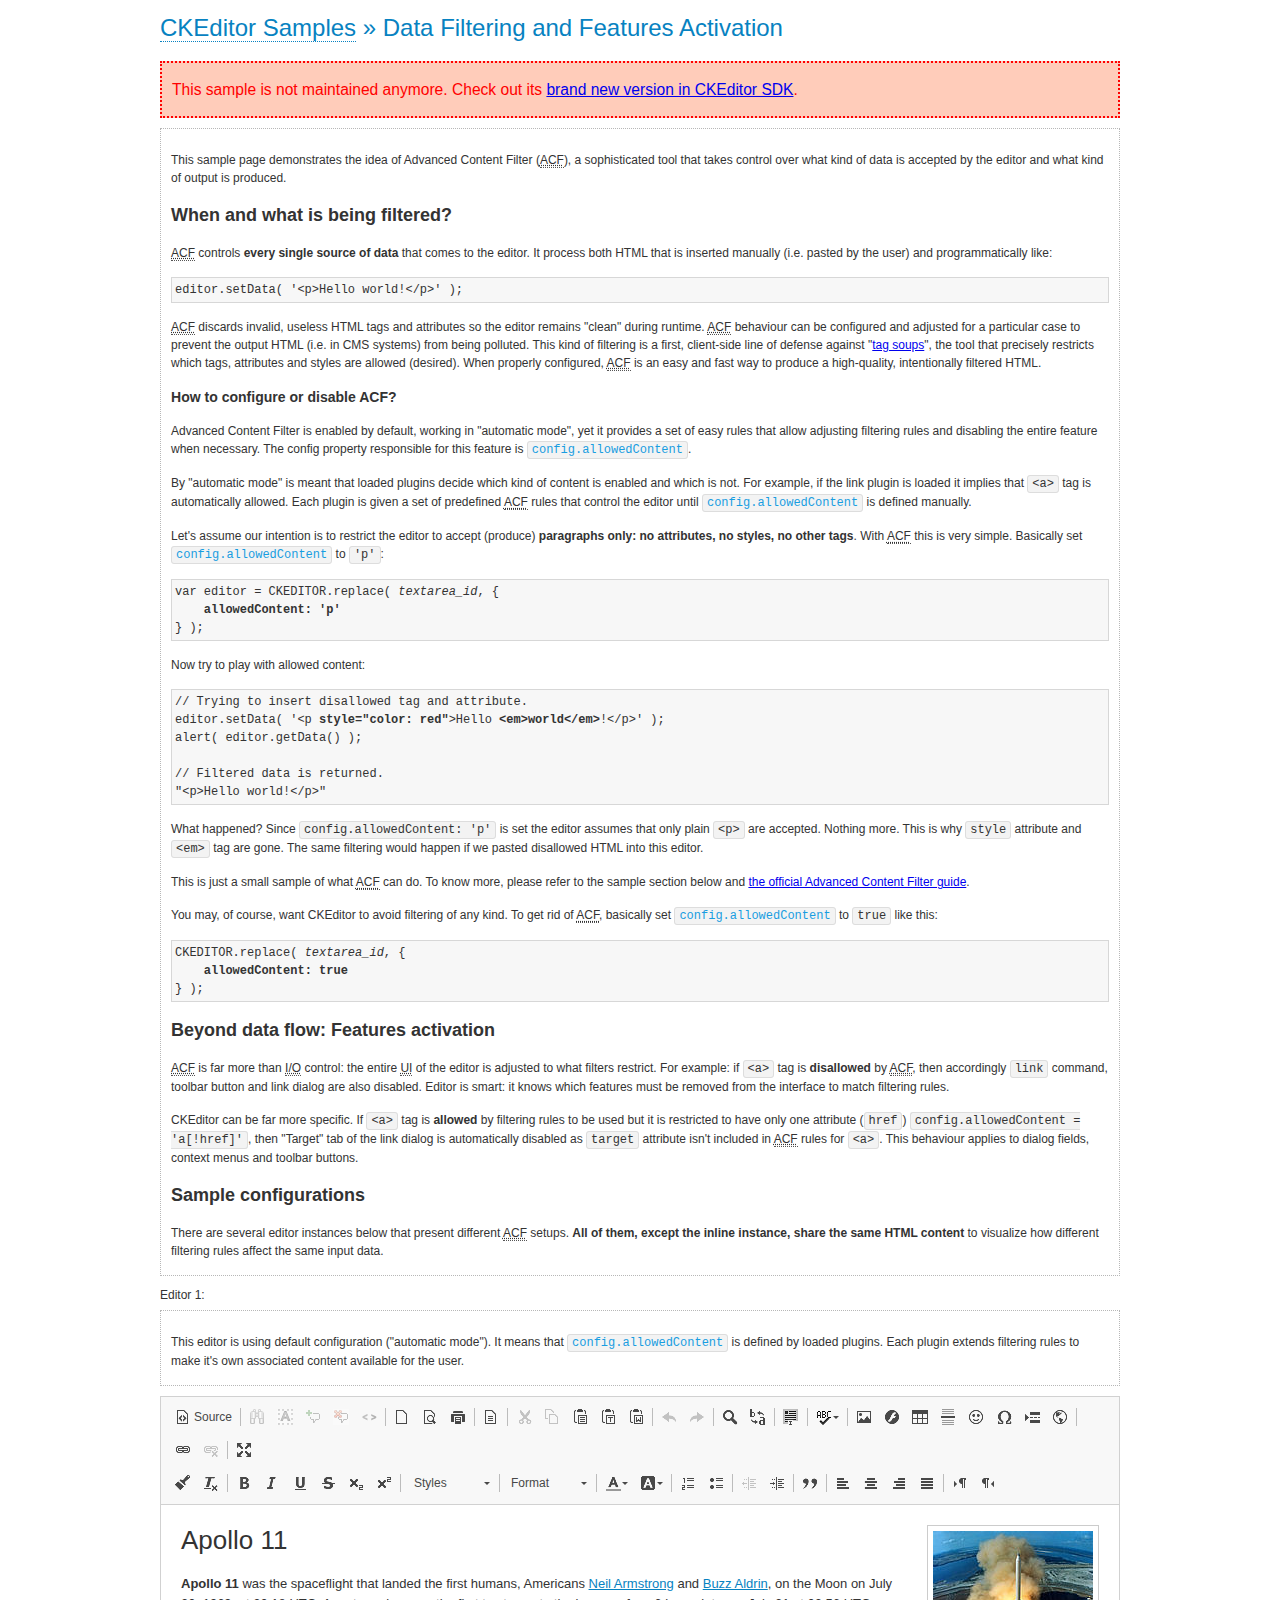
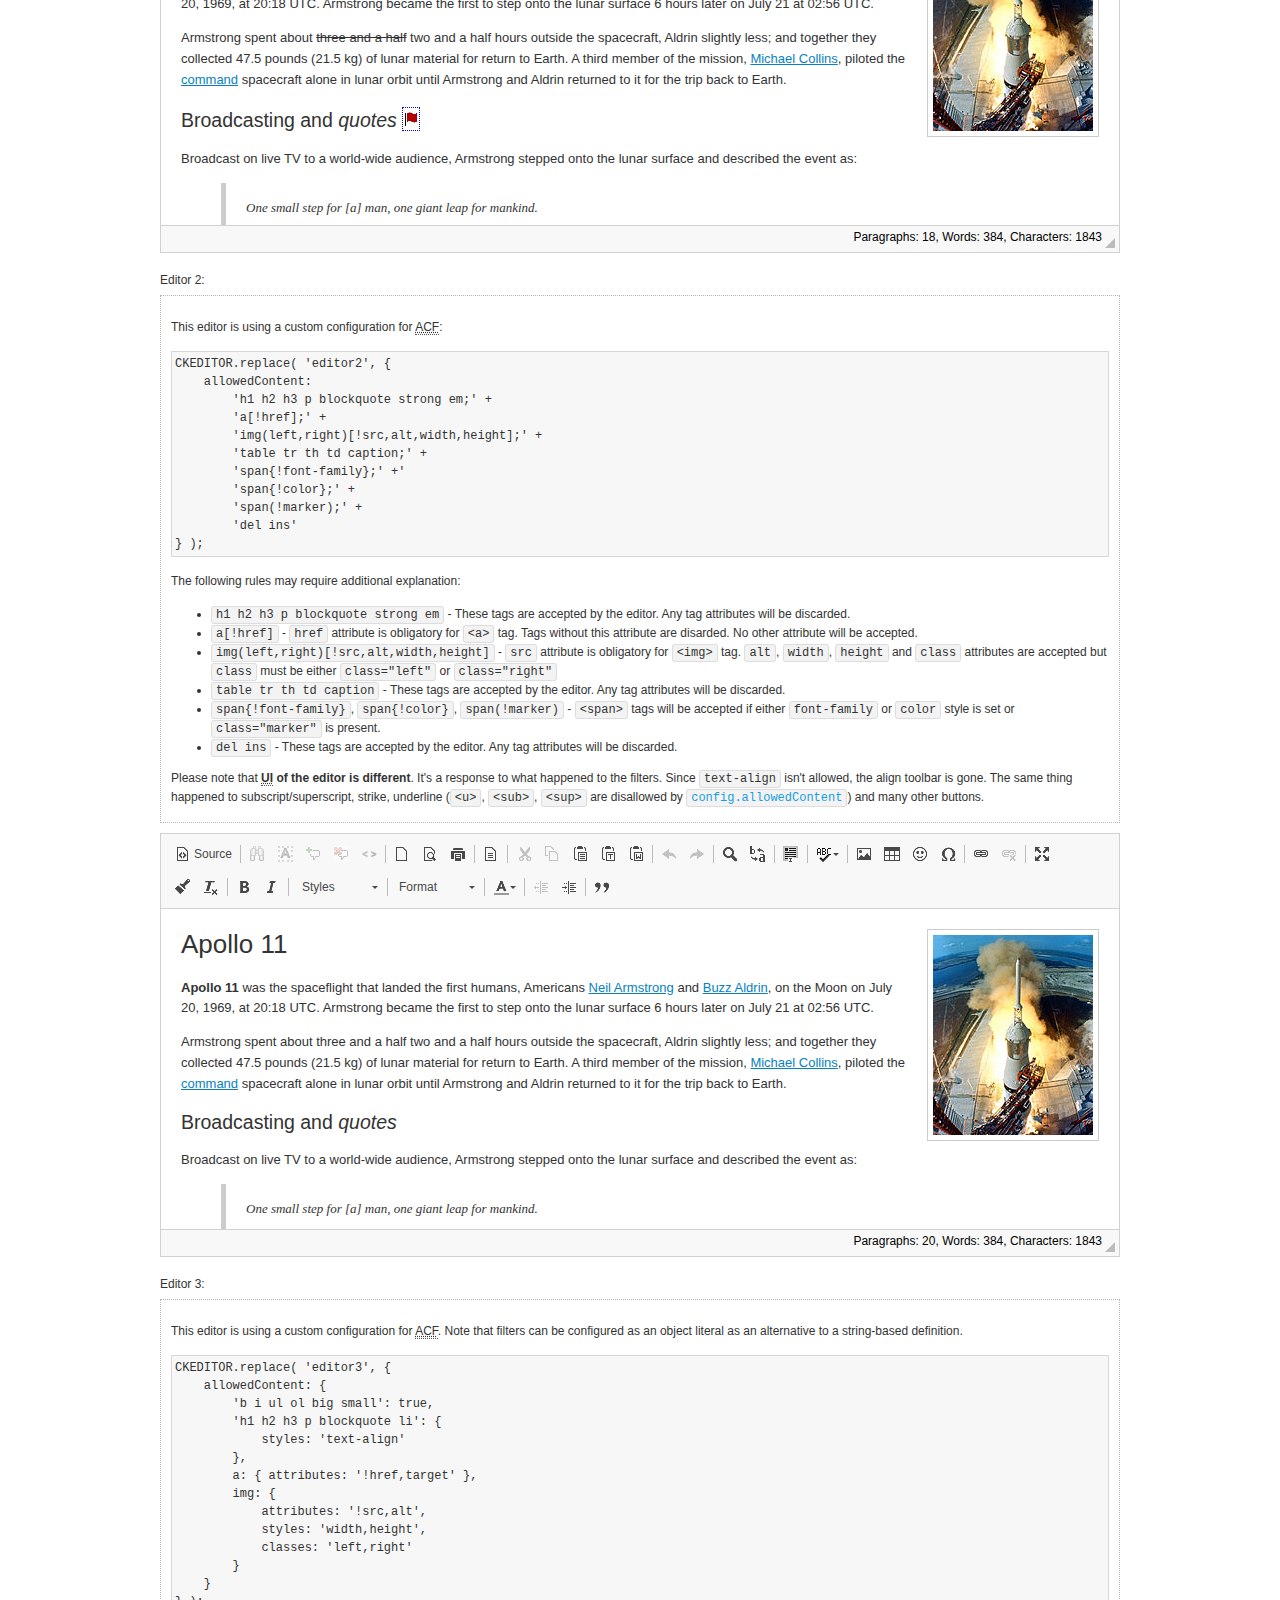
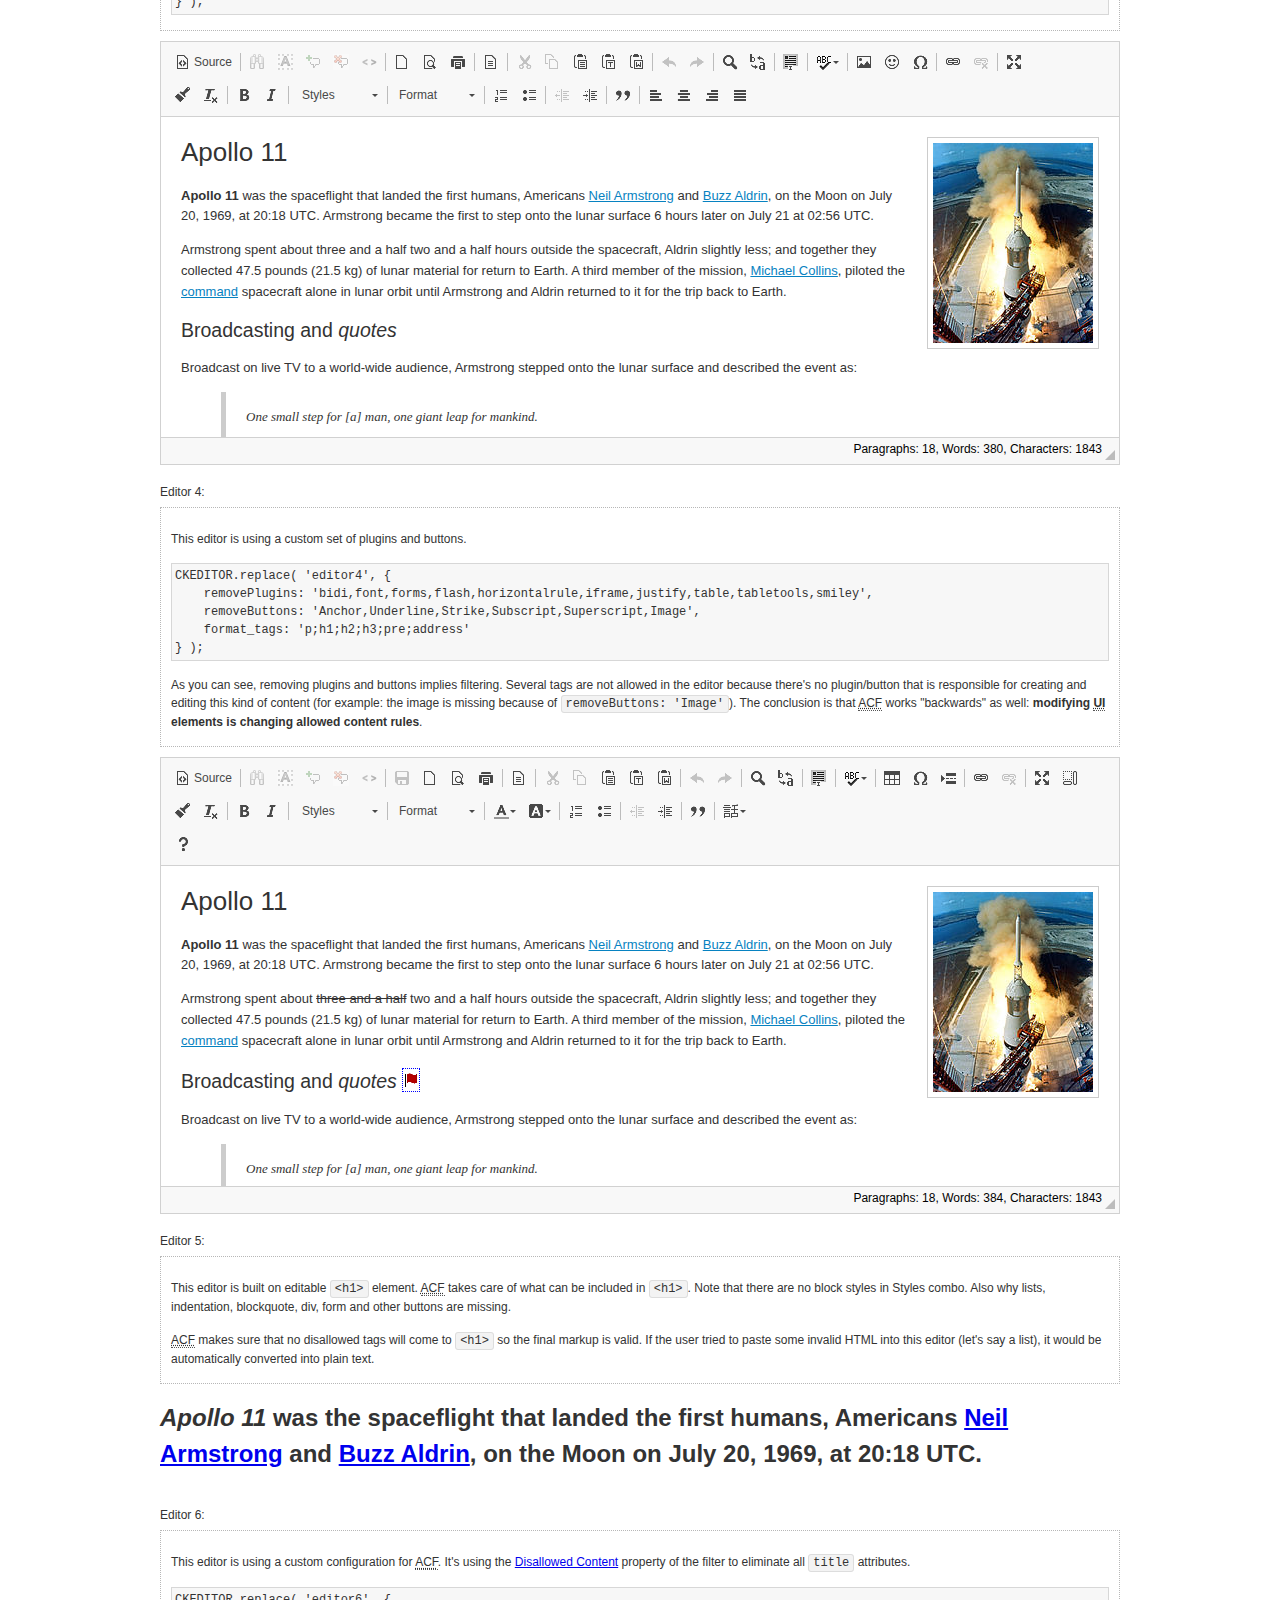
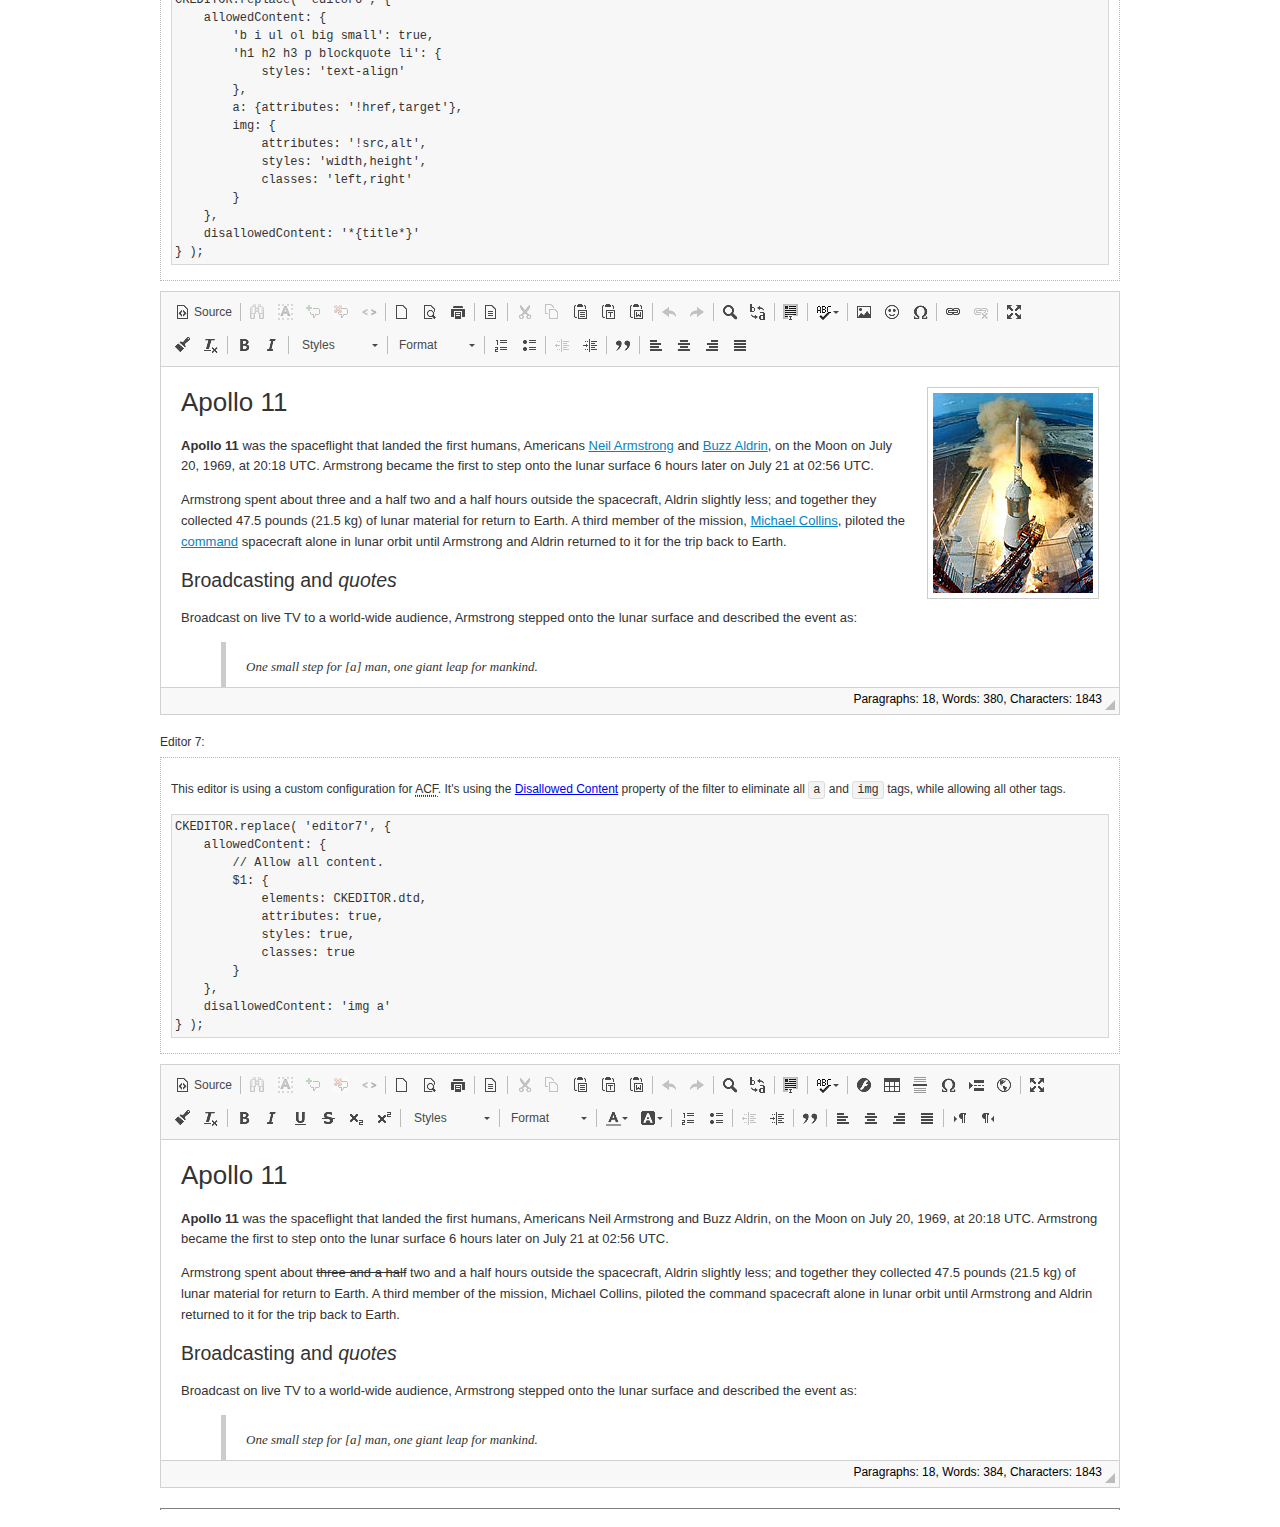
<file: js/ckeditor-4/samples/old/datafiltering.html>
<!DOCTYPE html>
<!--
Copyright (c) 2003-2017, CKSource - Frederico Knabben. All rights reserved.
For licensing, see LICENSE.md or http://ckeditor.com/license
-->
<html>
<head>
	<meta charset="utf-8">
	<title>Data Filtering &mdash; CKEditor Sample</title>
	<script src="../../ckeditor.js"></script>
	<link rel="stylesheet" href="sample.css">
	<script>
		// Remove advanced tabs for all editors.
		CKEDITOR.config.removeDialogTabs = 'image:advanced;link:advanced;flash:advanced;creatediv:advanced;editdiv:advanced';
	</script>
</head>
<body>
	<h1 class="samples">
		<a href="index.html">CKEditor Samples</a> &raquo; Data Filtering and Features Activation
	</h1>
	<div class="warning deprecated">
		This sample is not maintained anymore. Check out its <a href="http://sdk.ckeditor.com/samples/acf.html">brand new version in CKEditor SDK</a>.
	</div>
	<div class="description">
		<p>
			This sample page demonstrates the idea of Advanced Content Filter
			(<abbr title="Advanced Content Filter">ACF</abbr>), a sophisticated
			tool that takes control over what kind of data is accepted by the editor and what
			kind of output is produced.
		</p>
		<h2>When and what is being filtered?</h2>
		<p>
			<abbr title="Advanced Content Filter">ACF</abbr> controls
			<strong>every single source of data</strong> that comes to the editor.
			It process both HTML that is inserted manually (i.e. pasted by the user)
			and programmatically like:
		</p>
<pre class="samples">
editor.setData( '&lt;p&gt;Hello world!&lt;/p&gt;' );
</pre>
		<p>
			<abbr title="Advanced Content Filter">ACF</abbr> discards invalid,
			useless HTML tags and attributes so the editor remains "clean" during
			runtime. <abbr title="Advanced Content Filter">ACF</abbr> behaviour
			can be configured and adjusted for a particular case to prevent the
			output HTML (i.e. in CMS systems) from being polluted.

			This kind of filtering is a first, client-side line of defense
			against "<a href="http://en.wikipedia.org/wiki/Tag_soup">tag soups</a>",
			the tool that precisely restricts which tags, attributes and styles
			are allowed (desired). When properly configured, <abbr title="Advanced Content Filter">ACF</abbr>
			is an easy and fast way to produce a high-quality, intentionally filtered HTML.
		</p>

		<h3>How to configure or disable ACF?</h3>
		<p>
			Advanced Content Filter is enabled by default, working in "automatic mode", yet
			it provides a set of easy rules that allow adjusting filtering rules
			and disabling the entire feature when necessary. The config property
			responsible for this feature is <code><a class="samples"
			href="http://docs.ckeditor.com/#!/api/CKEDITOR.config-cfg-allowedContent">config.allowedContent</a></code>.
		</p>
		<p>
			By "automatic mode" is meant that loaded plugins decide which kind
			of content is enabled and which is not. For example, if the link
			plugin is loaded it implies that <code>&lt;a&gt;</code> tag is
			automatically allowed. Each plugin is given a set
			of predefined <abbr title="Advanced Content Filter">ACF</abbr> rules
			that control the editor until <code><a class="samples"
			href="http://docs.ckeditor.com/#!/api/CKEDITOR.config-cfg-allowedContent">
			config.allowedContent</a></code>
			is defined manually.
		</p>
		<p>
			Let's assume our intention is to restrict the editor to accept (produce) <strong>paragraphs
			only: no attributes, no styles, no other tags</strong>.
			With <abbr title="Advanced Content Filter">ACF</abbr>
			this is very simple. Basically set <code><a class="samples"
			href="http://docs.ckeditor.com/#!/api/CKEDITOR.config-cfg-allowedContent">
			config.allowedContent</a></code> to <code>'p'</code>:
		</p>
<pre class="samples">
var editor = CKEDITOR.replace( <em>textarea_id</em>, {
	<strong>allowedContent: 'p'</strong>
} );
</pre>
		<p>
			Now try to play with allowed content:
		</p>
<pre class="samples">
// Trying to insert disallowed tag and attribute.
editor.setData( '&lt;p <strong>style="color: red"</strong>&gt;Hello <strong>&lt;em&gt;world&lt;/em&gt;</strong>!&lt;/p&gt;' );
alert( editor.getData() );

// Filtered data is returned.
"&lt;p&gt;Hello world!&lt;/p&gt;"
</pre>
		<p>
			What happened? Since <code>config.allowedContent: 'p'</code> is set the editor assumes
			that only plain <code>&lt;p&gt;</code> are accepted. Nothing more. This is why
			<code>style</code> attribute and <code>&lt;em&gt;</code> tag are gone. The same
			filtering would happen if we pasted disallowed HTML into this editor.
		</p>
		<p>
			This is just a small sample of what <abbr title="Advanced Content Filter">ACF</abbr>
			can do. To know more, please refer to the sample section below and
			<a href="http://docs.ckeditor.com/#!/guide/dev_advanced_content_filter">the official Advanced Content Filter guide</a>.
		</p>
		<p>
			You may, of course, want CKEditor to avoid filtering of any kind.
			To get rid of <abbr title="Advanced Content Filter">ACF</abbr>,
			basically set <code><a class="samples"
			href="http://docs.ckeditor.com/#!/api/CKEDITOR.config-cfg-allowedContent">
			config.allowedContent</a></code> to <code>true</code> like this:
		</p>
<pre class="samples">
CKEDITOR.replace( <em>textarea_id</em>, {
	<strong>allowedContent: true</strong>
} );
</pre>

		<h2>Beyond data flow: Features activation</h2>
		<p>
			<abbr title="Advanced Content Filter">ACF</abbr> is far more than
			<abbr title="Input/Output">I/O</abbr> control: the entire
			<abbr title="User Interface">UI</abbr> of the editor is adjusted to what
			filters restrict. For example: if <code>&lt;a&gt;</code> tag is
			<strong>disallowed</strong>
			by <abbr title="Advanced Content Filter">ACF</abbr>,
			then accordingly <code>link</code> command, toolbar button and link dialog
			are also disabled. Editor is smart: it knows which features must be
			removed from the interface to match filtering rules.
		</p>
		<p>
			CKEditor can be far more specific. If <code>&lt;a&gt;</code> tag is
			<strong>allowed</strong> by filtering rules to be used but it is restricted
			to have only one attribute (<code>href</code>)
			<code>config.allowedContent = 'a[!href]'</code>, then
			"Target" tab of the link dialog is automatically disabled as <code>target</code>
			attribute isn't included in <abbr title="Advanced Content Filter">ACF</abbr> rules
			for <code>&lt;a&gt;</code>. This behaviour applies to dialog fields, context
			menus and toolbar buttons.
		</p>

		<h2>Sample configurations</h2>
		<p>
			There are several editor instances below that present different
			<abbr title="Advanced Content Filter">ACF</abbr> setups. <strong>All of them,
			except the inline instance, share the same HTML content</strong> to visualize
			how different filtering rules affect the same input data.
		</p>
	</div>

	<div>
		<label for="editor1">
			Editor 1:
		</label>
		<div class="description">
			<p>
				This editor is using default configuration ("automatic mode"). It means that
				<code><a class="samples"
				href="http://docs.ckeditor.com/#!/api/CKEDITOR.config-cfg-allowedContent">
				config.allowedContent</a></code> is defined by loaded plugins.
				Each plugin extends filtering rules to make it's own associated content
				available for the user.
			</p>
		</div>
		<textarea cols="80" id="editor1" name="editor1" rows="10">
			&lt;h1&gt;&lt;img alt=&quot;Saturn V carrying Apollo 11&quot; class=&quot;right&quot; src=&quot;assets/sample.jpg&quot;/&gt; Apollo 11&lt;/h1&gt; &lt;p&gt;&lt;b&gt;Apollo 11&lt;/b&gt; was the spaceflight that landed the first humans, Americans &lt;a href=&quot;http://en.wikipedia.org/wiki/Neil_Armstrong&quot; title=&quot;Neil Armstrong&quot;&gt;Neil Armstrong&lt;/a&gt; and &lt;a href=&quot;http://en.wikipedia.org/wiki/Buzz_Aldrin&quot; title=&quot;Buzz Aldrin&quot;&gt;Buzz Aldrin&lt;/a&gt;, on the Moon on July 20, 1969, at 20:18 UTC. Armstrong became the first to step onto the lunar surface 6 hours later on July 21 at 02:56 UTC.&lt;/p&gt; &lt;p&gt;Armstrong spent about &lt;s&gt;three and a half&lt;/s&gt; two and a half hours outside the spacecraft, Aldrin slightly less; and together they collected 47.5 pounds (21.5&amp;nbsp;kg) of lunar material for return to Earth. A third member of the mission, &lt;a href=&quot;http://en.wikipedia.org/wiki/Michael_Collins_(astronaut)&quot; title=&quot;Michael Collins (astronaut)&quot;&gt;Michael Collins&lt;/a&gt;, piloted the &lt;a href=&quot;http://en.wikipedia.org/wiki/Apollo_Command/Service_Module&quot; title=&quot;Apollo Command/Service Module&quot;&gt;command&lt;/a&gt; spacecraft alone in lunar orbit until Armstrong and Aldrin returned to it for the trip back to Earth.&lt;/p&gt; &lt;h2&gt;Broadcasting and &lt;em&gt;quotes&lt;/em&gt; &lt;a id=&quot;quotes&quot; name=&quot;quotes&quot;&gt;&lt;/a&gt;&lt;/h2&gt; &lt;p&gt;Broadcast on live TV to a world-wide audience, Armstrong stepped onto the lunar surface and described the event as:&lt;/p&gt; &lt;blockquote&gt;&lt;p&gt;One small step for [a] man, one giant leap for mankind.&lt;/p&gt;&lt;/blockquote&gt; &lt;p&gt;Apollo 11 effectively ended the &lt;a href=&quot;http://en.wikipedia.org/wiki/Space_Race&quot; title=&quot;Space Race&quot;&gt;Space Race&lt;/a&gt; and fulfilled a national goal proposed in 1961 by the late U.S. President &lt;a href=&quot;http://en.wikipedia.org/wiki/John_F._Kennedy&quot; title=&quot;John F. Kennedy&quot;&gt;John F. Kennedy&lt;/a&gt; in a speech before the United States Congress:&lt;/p&gt; &lt;blockquote&gt;&lt;p&gt;[...] before this decade is out, of landing a man on the Moon and returning him safely to the Earth.&lt;/p&gt;&lt;/blockquote&gt; &lt;h2&gt;Technical details &lt;a id=&quot;tech-details&quot; name=&quot;tech-details&quot;&gt;&lt;/a&gt;&lt;/h2&gt; &lt;table align=&quot;right&quot; border=&quot;1&quot; bordercolor=&quot;#ccc&quot; cellpadding=&quot;5&quot; cellspacing=&quot;0&quot; style=&quot;border-collapse:collapse;margin:10px 0 10px 15px;&quot;&gt; &lt;caption&gt;&lt;strong&gt;Mission crew&lt;/strong&gt;&lt;/caption&gt; &lt;thead&gt; &lt;tr&gt; &lt;th scope=&quot;col&quot;&gt;Position&lt;/th&gt; &lt;th scope=&quot;col&quot;&gt;Astronaut&lt;/th&gt; &lt;/tr&gt; &lt;/thead&gt; &lt;tbody&gt; &lt;tr&gt; &lt;td&gt;Commander&lt;/td&gt; &lt;td&gt;Neil A. Armstrong&lt;/td&gt; &lt;/tr&gt; &lt;tr&gt; &lt;td&gt;Command Module Pilot&lt;/td&gt; &lt;td&gt;Michael Collins&lt;/td&gt; &lt;/tr&gt; &lt;tr&gt; &lt;td&gt;Lunar Module Pilot&lt;/td&gt; &lt;td&gt;Edwin &amp;quot;Buzz&amp;quot; E. Aldrin, Jr.&lt;/td&gt; &lt;/tr&gt; &lt;/tbody&gt; &lt;/table&gt; &lt;p&gt;Launched by a &lt;strong&gt;Saturn V&lt;/strong&gt; rocket from &lt;a href=&quot;http://en.wikipedia.org/wiki/Kennedy_Space_Center&quot; title=&quot;Kennedy Space Center&quot;&gt;Kennedy Space Center&lt;/a&gt; in Merritt Island, Florida on July 16, Apollo 11 was the fifth manned mission of &lt;a href=&quot;http://en.wikipedia.org/wiki/NASA&quot; title=&quot;NASA&quot;&gt;NASA&lt;/a&gt;&amp;#39;s Apollo program. The Apollo spacecraft had three parts:&lt;/p&gt; &lt;ol&gt; &lt;li&gt;&lt;strong&gt;Command Module&lt;/strong&gt; with a cabin for the three astronauts which was the only part which landed back on Earth&lt;/li&gt; &lt;li&gt;&lt;strong&gt;Service Module&lt;/strong&gt; which supported the Command Module with propulsion, electrical power, oxygen and water&lt;/li&gt; &lt;li&gt;&lt;strong&gt;Lunar Module&lt;/strong&gt; for landing on the Moon.&lt;/li&gt; &lt;/ol&gt; &lt;p&gt;After being sent to the Moon by the Saturn V&amp;#39;s upper stage, the astronauts separated the spacecraft from it and travelled for three days until they entered into lunar orbit. Armstrong and Aldrin then moved into the Lunar Module and landed in the &lt;a href=&quot;http://en.wikipedia.org/wiki/Mare_Tranquillitatis&quot; title=&quot;Mare Tranquillitatis&quot;&gt;Sea of Tranquility&lt;/a&gt;. They stayed a total of about 21 and a half hours on the lunar surface. After lifting off in the upper part of the Lunar Module and rejoining Collins in the Command Module, they returned to Earth and landed in the &lt;a href=&quot;http://en.wikipedia.org/wiki/Pacific_Ocean&quot; title=&quot;Pacific Ocean&quot;&gt;Pacific Ocean&lt;/a&gt; on July 24.&lt;/p&gt; &lt;hr/&gt; &lt;p style=&quot;text-align: right;&quot;&gt;&lt;small&gt;Source: &lt;a href=&quot;http://en.wikipedia.org/wiki/Apollo_11&quot;&gt;Wikipedia.org&lt;/a&gt;&lt;/small&gt;&lt;/p&gt;
		</textarea>

		<script>

			CKEDITOR.replace( 'editor1' );

		</script>
	</div>

	<br>

	<div>
		<label for="editor2">
			Editor 2:
		</label>
		<div class="description">
			<p>
				This editor is using a custom configuration for
				<abbr title="Advanced Content Filter">ACF</abbr>:
			</p>
<pre class="samples">
CKEDITOR.replace( 'editor2', {
	allowedContent:
		'h1 h2 h3 p blockquote strong em;' +
		'a[!href];' +
		'img(left,right)[!src,alt,width,height];' +
		'table tr th td caption;' +
		'span{!font-family};' +'
		'span{!color};' +
		'span(!marker);' +
		'del ins'
} );
</pre>
			<p>
				The following rules may require additional explanation:
			</p>
			<ul>
				<li>
					<code>h1 h2 h3 p blockquote strong em</code> - These tags
					are accepted by the editor. Any tag attributes will be discarded.
				</li>
				<li>
					<code>a[!href]</code> - <code>href</code> attribute is obligatory
					for <code>&lt;a&gt;</code> tag. Tags without this attribute
					are disarded. No other attribute will be accepted.
				</li>
				<li>
					<code>img(left,right)[!src,alt,width,height]</code> - <code>src</code>
					attribute is obligatory for <code>&lt;img&gt;</code> tag.
					<code>alt</code>, <code>width</code>, <code>height</code>
					and <code>class</code> attributes are accepted but
					<code>class</code> must be either <code>class="left"</code>
					or <code>class="right"</code>
				</li>
				<li>
					<code>table tr th td caption</code> - These tags
					are accepted by the editor. Any tag attributes will be discarded.
				</li>
				<li>
					<code>span{!font-family}</code>, <code>span{!color}</code>,
					<code>span(!marker)</code> - <code>&lt;span&gt;</code> tags
					will be accepted if either <code>font-family</code> or
					<code>color</code> style is set or <code>class="marker"</code>
					is present.
				</li>
				<li>
					<code>del ins</code> - These tags
					are accepted by the editor. Any tag attributes will be discarded.
				</li>
			</ul>
			<p>
				Please note that <strong><abbr title="User Interface">UI</abbr> of the
				editor is different</strong>. It's a response to what happened to the filters.
				Since <code>text-align</code> isn't allowed, the align toolbar is gone.
				The same thing happened to subscript/superscript, strike, underline
				(<code>&lt;u&gt;</code>, <code>&lt;sub&gt;</code>, <code>&lt;sup&gt;</code>
				are disallowed by <code><a class="samples"
				href="http://docs.ckeditor.com/#!/api/CKEDITOR.config-cfg-allowedContent">
				config.allowedContent</a></code>) and many other buttons.
			</p>
		</div>
		<textarea cols="80" id="editor2" name="editor2" rows="10">
			&lt;h1&gt;&lt;img alt=&quot;Saturn V carrying Apollo 11&quot; class=&quot;right&quot; src=&quot;assets/sample.jpg&quot;/&gt; Apollo 11&lt;/h1&gt; &lt;p&gt;&lt;b&gt;Apollo 11&lt;/b&gt; was the spaceflight that landed the first humans, Americans &lt;a href=&quot;http://en.wikipedia.org/wiki/Neil_Armstrong&quot; title=&quot;Neil Armstrong&quot;&gt;Neil Armstrong&lt;/a&gt; and &lt;a href=&quot;http://en.wikipedia.org/wiki/Buzz_Aldrin&quot; title=&quot;Buzz Aldrin&quot;&gt;Buzz Aldrin&lt;/a&gt;, on the Moon on July 20, 1969, at 20:18 UTC. Armstrong became the first to step onto the lunar surface 6 hours later on July 21 at 02:56 UTC.&lt;/p&gt; &lt;p&gt;Armstrong spent about &lt;s&gt;three and a half&lt;/s&gt; two and a half hours outside the spacecraft, Aldrin slightly less; and together they collected 47.5 pounds (21.5&amp;nbsp;kg) of lunar material for return to Earth. A third member of the mission, &lt;a href=&quot;http://en.wikipedia.org/wiki/Michael_Collins_(astronaut)&quot; title=&quot;Michael Collins (astronaut)&quot;&gt;Michael Collins&lt;/a&gt;, piloted the &lt;a href=&quot;http://en.wikipedia.org/wiki/Apollo_Command/Service_Module&quot; title=&quot;Apollo Command/Service Module&quot;&gt;command&lt;/a&gt; spacecraft alone in lunar orbit until Armstrong and Aldrin returned to it for the trip back to Earth.&lt;/p&gt; &lt;h2&gt;Broadcasting and &lt;em&gt;quotes&lt;/em&gt; &lt;a id=&quot;quotes&quot; name=&quot;quotes&quot;&gt;&lt;/a&gt;&lt;/h2&gt; &lt;p&gt;Broadcast on live TV to a world-wide audience, Armstrong stepped onto the lunar surface and described the event as:&lt;/p&gt; &lt;blockquote&gt;&lt;p&gt;One small step for [a] man, one giant leap for mankind.&lt;/p&gt;&lt;/blockquote&gt; &lt;p&gt;Apollo 11 effectively ended the &lt;a href=&quot;http://en.wikipedia.org/wiki/Space_Race&quot; title=&quot;Space Race&quot;&gt;Space Race&lt;/a&gt; and fulfilled a national goal proposed in 1961 by the late U.S. President &lt;a href=&quot;http://en.wikipedia.org/wiki/John_F._Kennedy&quot; title=&quot;John F. Kennedy&quot;&gt;John F. Kennedy&lt;/a&gt; in a speech before the United States Congress:&lt;/p&gt; &lt;blockquote&gt;&lt;p&gt;[...] before this decade is out, of landing a man on the Moon and returning him safely to the Earth.&lt;/p&gt;&lt;/blockquote&gt; &lt;h2&gt;Technical details &lt;a id=&quot;tech-details&quot; name=&quot;tech-details&quot;&gt;&lt;/a&gt;&lt;/h2&gt; &lt;table align=&quot;right&quot; border=&quot;1&quot; bordercolor=&quot;#ccc&quot; cellpadding=&quot;5&quot; cellspacing=&quot;0&quot; style=&quot;border-collapse:collapse;margin:10px 0 10px 15px;&quot;&gt; &lt;caption&gt;&lt;strong&gt;Mission crew&lt;/strong&gt;&lt;/caption&gt; &lt;thead&gt; &lt;tr&gt; &lt;th scope=&quot;col&quot;&gt;Position&lt;/th&gt; &lt;th scope=&quot;col&quot;&gt;Astronaut&lt;/th&gt; &lt;/tr&gt; &lt;/thead&gt; &lt;tbody&gt; &lt;tr&gt; &lt;td&gt;Commander&lt;/td&gt; &lt;td&gt;Neil A. Armstrong&lt;/td&gt; &lt;/tr&gt; &lt;tr&gt; &lt;td&gt;Command Module Pilot&lt;/td&gt; &lt;td&gt;Michael Collins&lt;/td&gt; &lt;/tr&gt; &lt;tr&gt; &lt;td&gt;Lunar Module Pilot&lt;/td&gt; &lt;td&gt;Edwin &amp;quot;Buzz&amp;quot; E. Aldrin, Jr.&lt;/td&gt; &lt;/tr&gt; &lt;/tbody&gt; &lt;/table&gt; &lt;p&gt;Launched by a &lt;strong&gt;Saturn V&lt;/strong&gt; rocket from &lt;a href=&quot;http://en.wikipedia.org/wiki/Kennedy_Space_Center&quot; title=&quot;Kennedy Space Center&quot;&gt;Kennedy Space Center&lt;/a&gt; in Merritt Island, Florida on July 16, Apollo 11 was the fifth manned mission of &lt;a href=&quot;http://en.wikipedia.org/wiki/NASA&quot; title=&quot;NASA&quot;&gt;NASA&lt;/a&gt;&amp;#39;s Apollo program. The Apollo spacecraft had three parts:&lt;/p&gt; &lt;ol&gt; &lt;li&gt;&lt;strong&gt;Command Module&lt;/strong&gt; with a cabin for the three astronauts which was the only part which landed back on Earth&lt;/li&gt; &lt;li&gt;&lt;strong&gt;Service Module&lt;/strong&gt; which supported the Command Module with propulsion, electrical power, oxygen and water&lt;/li&gt; &lt;li&gt;&lt;strong&gt;Lunar Module&lt;/strong&gt; for landing on the Moon.&lt;/li&gt; &lt;/ol&gt; &lt;p&gt;After being sent to the Moon by the Saturn V&amp;#39;s upper stage, the astronauts separated the spacecraft from it and travelled for three days until they entered into lunar orbit. Armstrong and Aldrin then moved into the Lunar Module and landed in the &lt;a href=&quot;http://en.wikipedia.org/wiki/Mare_Tranquillitatis&quot; title=&quot;Mare Tranquillitatis&quot;&gt;Sea of Tranquility&lt;/a&gt;. They stayed a total of about 21 and a half hours on the lunar surface. After lifting off in the upper part of the Lunar Module and rejoining Collins in the Command Module, they returned to Earth and landed in the &lt;a href=&quot;http://en.wikipedia.org/wiki/Pacific_Ocean&quot; title=&quot;Pacific Ocean&quot;&gt;Pacific Ocean&lt;/a&gt; on July 24.&lt;/p&gt; &lt;hr/&gt; &lt;p style=&quot;text-align: right;&quot;&gt;&lt;small&gt;Source: &lt;a href=&quot;http://en.wikipedia.org/wiki/Apollo_11&quot;&gt;Wikipedia.org&lt;/a&gt;&lt;/small&gt;&lt;/p&gt;
		</textarea>
		<script>

			CKEDITOR.replace( 'editor2', {
				allowedContent:
					'h1 h2 h3 p blockquote strong em;' +
					'a[!href];' +
					'img(left,right)[!src,alt,width,height];' +
					'table tr th td caption;' +
					'span{!font-family};' +
					'span{!color};' +
					'span(!marker);' +
					'del ins'
			} );

		</script>
	</div>

	<br>

	<div>
		<label for="editor3">
			Editor 3:
		</label>
		<div class="description">
			<p>
				This editor is using a custom configuration for
				<abbr title="Advanced Content Filter">ACF</abbr>.
				Note that filters can be configured as an object literal
				as an alternative to a string-based definition.
			</p>
<pre class="samples">
CKEDITOR.replace( 'editor3', {
	allowedContent: {
		'b i ul ol big small': true,
		'h1 h2 h3 p blockquote li': {
			styles: 'text-align'
		},
		a: { attributes: '!href,target' },
		img: {
			attributes: '!src,alt',
			styles: 'width,height',
			classes: 'left,right'
		}
	}
} );
</pre>
		</div>
		<textarea cols="80" id="editor3" name="editor3" rows="10">
			&lt;h1&gt;&lt;img alt=&quot;Saturn V carrying Apollo 11&quot; class=&quot;right&quot; src=&quot;assets/sample.jpg&quot;/&gt; Apollo 11&lt;/h1&gt; &lt;p&gt;&lt;b&gt;Apollo 11&lt;/b&gt; was the spaceflight that landed the first humans, Americans &lt;a href=&quot;http://en.wikipedia.org/wiki/Neil_Armstrong&quot; title=&quot;Neil Armstrong&quot;&gt;Neil Armstrong&lt;/a&gt; and &lt;a href=&quot;http://en.wikipedia.org/wiki/Buzz_Aldrin&quot; title=&quot;Buzz Aldrin&quot;&gt;Buzz Aldrin&lt;/a&gt;, on the Moon on July 20, 1969, at 20:18 UTC. Armstrong became the first to step onto the lunar surface 6 hours later on July 21 at 02:56 UTC.&lt;/p&gt; &lt;p&gt;Armstrong spent about &lt;s&gt;three and a half&lt;/s&gt; two and a half hours outside the spacecraft, Aldrin slightly less; and together they collected 47.5 pounds (21.5&amp;nbsp;kg) of lunar material for return to Earth. A third member of the mission, &lt;a href=&quot;http://en.wikipedia.org/wiki/Michael_Collins_(astronaut)&quot; title=&quot;Michael Collins (astronaut)&quot;&gt;Michael Collins&lt;/a&gt;, piloted the &lt;a href=&quot;http://en.wikipedia.org/wiki/Apollo_Command/Service_Module&quot; title=&quot;Apollo Command/Service Module&quot;&gt;command&lt;/a&gt; spacecraft alone in lunar orbit until Armstrong and Aldrin returned to it for the trip back to Earth.&lt;/p&gt; &lt;h2&gt;Broadcasting and &lt;em&gt;quotes&lt;/em&gt; &lt;a id=&quot;quotes&quot; name=&quot;quotes&quot;&gt;&lt;/a&gt;&lt;/h2&gt; &lt;p&gt;Broadcast on live TV to a world-wide audience, Armstrong stepped onto the lunar surface and described the event as:&lt;/p&gt; &lt;blockquote&gt;&lt;p&gt;One small step for [a] man, one giant leap for mankind.&lt;/p&gt;&lt;/blockquote&gt; &lt;p&gt;Apollo 11 effectively ended the &lt;a href=&quot;http://en.wikipedia.org/wiki/Space_Race&quot; title=&quot;Space Race&quot;&gt;Space Race&lt;/a&gt; and fulfilled a national goal proposed in 1961 by the late U.S. President &lt;a href=&quot;http://en.wikipedia.org/wiki/John_F._Kennedy&quot; title=&quot;John F. Kennedy&quot;&gt;John F. Kennedy&lt;/a&gt; in a speech before the United States Congress:&lt;/p&gt; &lt;blockquote&gt;&lt;p&gt;[...] before this decade is out, of landing a man on the Moon and returning him safely to the Earth.&lt;/p&gt;&lt;/blockquote&gt; &lt;h2&gt;Technical details &lt;a id=&quot;tech-details&quot; name=&quot;tech-details&quot;&gt;&lt;/a&gt;&lt;/h2&gt; &lt;table align=&quot;right&quot; border=&quot;1&quot; bordercolor=&quot;#ccc&quot; cellpadding=&quot;5&quot; cellspacing=&quot;0&quot; style=&quot;border-collapse:collapse;margin:10px 0 10px 15px;&quot;&gt; &lt;caption&gt;&lt;strong&gt;Mission crew&lt;/strong&gt;&lt;/caption&gt; &lt;thead&gt; &lt;tr&gt; &lt;th scope=&quot;col&quot;&gt;Position&lt;/th&gt; &lt;th scope=&quot;col&quot;&gt;Astronaut&lt;/th&gt; &lt;/tr&gt; &lt;/thead&gt; &lt;tbody&gt; &lt;tr&gt; &lt;td&gt;Commander&lt;/td&gt; &lt;td&gt;Neil A. Armstrong&lt;/td&gt; &lt;/tr&gt; &lt;tr&gt; &lt;td&gt;Command Module Pilot&lt;/td&gt; &lt;td&gt;Michael Collins&lt;/td&gt; &lt;/tr&gt; &lt;tr&gt; &lt;td&gt;Lunar Module Pilot&lt;/td&gt; &lt;td&gt;Edwin &amp;quot;Buzz&amp;quot; E. Aldrin, Jr.&lt;/td&gt; &lt;/tr&gt; &lt;/tbody&gt; &lt;/table&gt; &lt;p&gt;Launched by a &lt;strong&gt;Saturn V&lt;/strong&gt; rocket from &lt;a href=&quot;http://en.wikipedia.org/wiki/Kennedy_Space_Center&quot; title=&quot;Kennedy Space Center&quot;&gt;Kennedy Space Center&lt;/a&gt; in Merritt Island, Florida on July 16, Apollo 11 was the fifth manned mission of &lt;a href=&quot;http://en.wikipedia.org/wiki/NASA&quot; title=&quot;NASA&quot;&gt;NASA&lt;/a&gt;&amp;#39;s Apollo program. The Apollo spacecraft had three parts:&lt;/p&gt; &lt;ol&gt; &lt;li&gt;&lt;strong&gt;Command Module&lt;/strong&gt; with a cabin for the three astronauts which was the only part which landed back on Earth&lt;/li&gt; &lt;li&gt;&lt;strong&gt;Service Module&lt;/strong&gt; which supported the Command Module with propulsion, electrical power, oxygen and water&lt;/li&gt; &lt;li&gt;&lt;strong&gt;Lunar Module&lt;/strong&gt; for landing on the Moon.&lt;/li&gt; &lt;/ol&gt; &lt;p&gt;After being sent to the Moon by the Saturn V&amp;#39;s upper stage, the astronauts separated the spacecraft from it and travelled for three days until they entered into lunar orbit. Armstrong and Aldrin then moved into the Lunar Module and landed in the &lt;a href=&quot;http://en.wikipedia.org/wiki/Mare_Tranquillitatis&quot; title=&quot;Mare Tranquillitatis&quot;&gt;Sea of Tranquility&lt;/a&gt;. They stayed a total of about 21 and a half hours on the lunar surface. After lifting off in the upper part of the Lunar Module and rejoining Collins in the Command Module, they returned to Earth and landed in the &lt;a href=&quot;http://en.wikipedia.org/wiki/Pacific_Ocean&quot; title=&quot;Pacific Ocean&quot;&gt;Pacific Ocean&lt;/a&gt; on July 24.&lt;/p&gt; &lt;hr/&gt; &lt;p style=&quot;text-align: right;&quot;&gt;&lt;small&gt;Source: &lt;a href=&quot;http://en.wikipedia.org/wiki/Apollo_11&quot;&gt;Wikipedia.org&lt;/a&gt;&lt;/small&gt;&lt;/p&gt;
		</textarea>
		<script>

			CKEDITOR.replace( 'editor3', {
				allowedContent: {
					'b i ul ol big small': true,
					'h1 h2 h3 p blockquote li': {
						styles: 'text-align'
					},
					a: { attributes: '!href,target' },
					img: {
						attributes: '!src,alt',
						styles: 'width,height',
						classes: 'left,right'
					}
				}
			} );

		</script>
	</div>

	<br>

	<div>
		<label for="editor4">
			Editor 4:
		</label>
		<div class="description">
			<p>
				This editor is using a custom set of plugins and buttons.
			</p>
<pre class="samples">
CKEDITOR.replace( 'editor4', {
	removePlugins: 'bidi,font,forms,flash,horizontalrule,iframe,justify,table,tabletools,smiley',
	removeButtons: 'Anchor,Underline,Strike,Subscript,Superscript,Image',
	format_tags: 'p;h1;h2;h3;pre;address'
} );
</pre>
			<p>
				As you can see, removing plugins and buttons implies filtering.
				Several tags are not allowed in the editor because there's no
				plugin/button that is responsible for creating and editing this
				kind of content (for example: the image is missing because
				of <code>removeButtons: 'Image'</code>). The conclusion is that
				<abbr title="Advanced Content Filter">ACF</abbr> works "backwards"
				as well: <strong>modifying <abbr title="User Interface">UI</abbr>
				elements is changing allowed content rules</strong>.
			</p>
		</div>
		<textarea cols="80" id="editor4" name="editor4" rows="10">
			&lt;h1&gt;&lt;img alt=&quot;Saturn V carrying Apollo 11&quot; class=&quot;right&quot; src=&quot;assets/sample.jpg&quot;/&gt; Apollo 11&lt;/h1&gt; &lt;p&gt;&lt;b&gt;Apollo 11&lt;/b&gt; was the spaceflight that landed the first humans, Americans &lt;a href=&quot;http://en.wikipedia.org/wiki/Neil_Armstrong&quot; title=&quot;Neil Armstrong&quot;&gt;Neil Armstrong&lt;/a&gt; and &lt;a href=&quot;http://en.wikipedia.org/wiki/Buzz_Aldrin&quot; title=&quot;Buzz Aldrin&quot;&gt;Buzz Aldrin&lt;/a&gt;, on the Moon on July 20, 1969, at 20:18 UTC. Armstrong became the first to step onto the lunar surface 6 hours later on July 21 at 02:56 UTC.&lt;/p&gt; &lt;p&gt;Armstrong spent about &lt;s&gt;three and a half&lt;/s&gt; two and a half hours outside the spacecraft, Aldrin slightly less; and together they collected 47.5 pounds (21.5&amp;nbsp;kg) of lunar material for return to Earth. A third member of the mission, &lt;a href=&quot;http://en.wikipedia.org/wiki/Michael_Collins_(astronaut)&quot; title=&quot;Michael Collins (astronaut)&quot;&gt;Michael Collins&lt;/a&gt;, piloted the &lt;a href=&quot;http://en.wikipedia.org/wiki/Apollo_Command/Service_Module&quot; title=&quot;Apollo Command/Service Module&quot;&gt;command&lt;/a&gt; spacecraft alone in lunar orbit until Armstrong and Aldrin returned to it for the trip back to Earth.&lt;/p&gt; &lt;h2&gt;Broadcasting and &lt;em&gt;quotes&lt;/em&gt; &lt;a id=&quot;quotes&quot; name=&quot;quotes&quot;&gt;&lt;/a&gt;&lt;/h2&gt; &lt;p&gt;Broadcast on live TV to a world-wide audience, Armstrong stepped onto the lunar surface and described the event as:&lt;/p&gt; &lt;blockquote&gt;&lt;p&gt;One small step for [a] man, one giant leap for mankind.&lt;/p&gt;&lt;/blockquote&gt; &lt;p&gt;Apollo 11 effectively ended the &lt;a href=&quot;http://en.wikipedia.org/wiki/Space_Race&quot; title=&quot;Space Race&quot;&gt;Space Race&lt;/a&gt; and fulfilled a national goal proposed in 1961 by the late U.S. President &lt;a href=&quot;http://en.wikipedia.org/wiki/John_F._Kennedy&quot; title=&quot;John F. Kennedy&quot;&gt;John F. Kennedy&lt;/a&gt; in a speech before the United States Congress:&lt;/p&gt; &lt;blockquote&gt;&lt;p&gt;[...] before this decade is out, of landing a man on the Moon and returning him safely to the Earth.&lt;/p&gt;&lt;/blockquote&gt; &lt;h2&gt;Technical details &lt;a id=&quot;tech-details&quot; name=&quot;tech-details&quot;&gt;&lt;/a&gt;&lt;/h2&gt; &lt;table align=&quot;right&quot; border=&quot;1&quot; bordercolor=&quot;#ccc&quot; cellpadding=&quot;5&quot; cellspacing=&quot;0&quot; style=&quot;border-collapse:collapse;margin:10px 0 10px 15px;&quot;&gt; &lt;caption&gt;&lt;strong&gt;Mission crew&lt;/strong&gt;&lt;/caption&gt; &lt;thead&gt; &lt;tr&gt; &lt;th scope=&quot;col&quot;&gt;Position&lt;/th&gt; &lt;th scope=&quot;col&quot;&gt;Astronaut&lt;/th&gt; &lt;/tr&gt; &lt;/thead&gt; &lt;tbody&gt; &lt;tr&gt; &lt;td&gt;Commander&lt;/td&gt; &lt;td&gt;Neil A. Armstrong&lt;/td&gt; &lt;/tr&gt; &lt;tr&gt; &lt;td&gt;Command Module Pilot&lt;/td&gt; &lt;td&gt;Michael Collins&lt;/td&gt; &lt;/tr&gt; &lt;tr&gt; &lt;td&gt;Lunar Module Pilot&lt;/td&gt; &lt;td&gt;Edwin &amp;quot;Buzz&amp;quot; E. Aldrin, Jr.&lt;/td&gt; &lt;/tr&gt; &lt;/tbody&gt; &lt;/table&gt; &lt;p&gt;Launched by a &lt;strong&gt;Saturn V&lt;/strong&gt; rocket from &lt;a href=&quot;http://en.wikipedia.org/wiki/Kennedy_Space_Center&quot; title=&quot;Kennedy Space Center&quot;&gt;Kennedy Space Center&lt;/a&gt; in Merritt Island, Florida on July 16, Apollo 11 was the fifth manned mission of &lt;a href=&quot;http://en.wikipedia.org/wiki/NASA&quot; title=&quot;NASA&quot;&gt;NASA&lt;/a&gt;&amp;#39;s Apollo program. The Apollo spacecraft had three parts:&lt;/p&gt; &lt;ol&gt; &lt;li&gt;&lt;strong&gt;Command Module&lt;/strong&gt; with a cabin for the three astronauts which was the only part which landed back on Earth&lt;/li&gt; &lt;li&gt;&lt;strong&gt;Service Module&lt;/strong&gt; which supported the Command Module with propulsion, electrical power, oxygen and water&lt;/li&gt; &lt;li&gt;&lt;strong&gt;Lunar Module&lt;/strong&gt; for landing on the Moon.&lt;/li&gt; &lt;/ol&gt; &lt;p&gt;After being sent to the Moon by the Saturn V&amp;#39;s upper stage, the astronauts separated the spacecraft from it and travelled for three days until they entered into lunar orbit. Armstrong and Aldrin then moved into the Lunar Module and landed in the &lt;a href=&quot;http://en.wikipedia.org/wiki/Mare_Tranquillitatis&quot; title=&quot;Mare Tranquillitatis&quot;&gt;Sea of Tranquility&lt;/a&gt;. They stayed a total of about 21 and a half hours on the lunar surface. After lifting off in the upper part of the Lunar Module and rejoining Collins in the Command Module, they returned to Earth and landed in the &lt;a href=&quot;http://en.wikipedia.org/wiki/Pacific_Ocean&quot; title=&quot;Pacific Ocean&quot;&gt;Pacific Ocean&lt;/a&gt; on July 24.&lt;/p&gt; &lt;hr/&gt; &lt;p style=&quot;text-align: right;&quot;&gt;&lt;small&gt;Source: &lt;a href=&quot;http://en.wikipedia.org/wiki/Apollo_11&quot;&gt;Wikipedia.org&lt;/a&gt;&lt;/small&gt;&lt;/p&gt;
		</textarea>
		<script>

			CKEDITOR.replace( 'editor4', {
				removePlugins: 'bidi,div,font,forms,flash,horizontalrule,iframe,justify,table,tabletools,smiley',
				removeButtons: 'Anchor,Underline,Strike,Subscript,Superscript,Image',
				format_tags: 'p;h1;h2;h3;pre;address'
			} );

		</script>
	</div>

	<br>

	<div>
		<label for="editor5">
			Editor 5:
		</label>
		<div class="description">
			<p>
				This editor is built on editable <code>&lt;h1&gt;</code> element.
				<abbr title="Advanced Content Filter">ACF</abbr> takes care of
				what can be included in <code>&lt;h1&gt;</code>. Note that there
				are no block styles in Styles combo. Also why lists, indentation,
				blockquote, div, form and other buttons are missing.
			</p>
			<p>
				<abbr title="Advanced Content Filter">ACF</abbr> makes sure that
				no disallowed tags will come to <code>&lt;h1&gt;</code> so the final
				markup is valid. If the user tried to paste some invalid HTML
				into this editor (let's say a list), it would be automatically
				converted into plain text.
			</p>
		</div>
		<h1 id="editor5" contenteditable="true">
			<em>Apollo 11</em> was the spaceflight that landed the first humans, Americans <a href="http://en.wikipedia.org/wiki/Neil_Armstrong" title="Neil Armstrong">Neil Armstrong</a> and <a href="http://en.wikipedia.org/wiki/Buzz_Aldrin" title="Buzz Aldrin">Buzz Aldrin</a>, on the Moon on July 20, 1969, at 20:18 UTC.
		</h1>
	</div>

	<br>

	<div>
		<label for="editor3">
			Editor 6:
		</label>
		<div class="description">
			<p>
				This editor is using a custom configuration for <abbr title="Advanced Content Filter">ACF</abbr>.
				It's using the <a href="http://docs.ckeditor.com/#!/guide/dev_disallowed_content" rel="noopener noreferrer" target="_blank">
				Disallowed Content</a> property of the filter to eliminate all <code>title</code> attributes.
			</p>

<pre class="samples">
CKEDITOR.replace( 'editor6', {
	allowedContent: {
		'b i ul ol big small': true,
		'h1 h2 h3 p blockquote li': {
			styles: 'text-align'
		},
		a: {attributes: '!href,target'},
		img: {
			attributes: '!src,alt',
			styles: 'width,height',
			classes: 'left,right'
		}
	},
	disallowedContent: '*{title*}'
} );
</pre>
		</div>
		<textarea cols="80" id="editor6" name="editor6" rows="10">
			&lt;h1&gt;&lt;img alt=&quot;Saturn V carrying Apollo 11&quot; class=&quot;right&quot; src=&quot;assets/sample.jpg&quot;/&gt; Apollo 11&lt;/h1&gt; &lt;p&gt;&lt;b&gt;Apollo 11&lt;/b&gt; was the spaceflight that landed the first humans, Americans &lt;a href=&quot;http://en.wikipedia.org/wiki/Neil_Armstrong&quot; title=&quot;Neil Armstrong&quot;&gt;Neil Armstrong&lt;/a&gt; and &lt;a href=&quot;http://en.wikipedia.org/wiki/Buzz_Aldrin&quot; title=&quot;Buzz Aldrin&quot;&gt;Buzz Aldrin&lt;/a&gt;, on the Moon on July 20, 1969, at 20:18 UTC. Armstrong became the first to step onto the lunar surface 6 hours later on July 21 at 02:56 UTC.&lt;/p&gt; &lt;p&gt;Armstrong spent about &lt;s&gt;three and a half&lt;/s&gt; two and a half hours outside the spacecraft, Aldrin slightly less; and together they collected 47.5 pounds (21.5&amp;nbsp;kg) of lunar material for return to Earth. A third member of the mission, &lt;a href=&quot;http://en.wikipedia.org/wiki/Michael_Collins_(astronaut)&quot; title=&quot;Michael Collins (astronaut)&quot;&gt;Michael Collins&lt;/a&gt;, piloted the &lt;a href=&quot;http://en.wikipedia.org/wiki/Apollo_Command/Service_Module&quot; title=&quot;Apollo Command/Service Module&quot;&gt;command&lt;/a&gt; spacecraft alone in lunar orbit until Armstrong and Aldrin returned to it for the trip back to Earth.&lt;/p&gt; &lt;h2&gt;Broadcasting and &lt;em&gt;quotes&lt;/em&gt; &lt;a id=&quot;quotes&quot; name=&quot;quotes&quot;&gt;&lt;/a&gt;&lt;/h2&gt; &lt;p&gt;Broadcast on live TV to a world-wide audience, Armstrong stepped onto the lunar surface and described the event as:&lt;/p&gt; &lt;blockquote&gt;&lt;p&gt;One small step for [a] man, one giant leap for mankind.&lt;/p&gt;&lt;/blockquote&gt; &lt;p&gt;Apollo 11 effectively ended the &lt;a href=&quot;http://en.wikipedia.org/wiki/Space_Race&quot; title=&quot;Space Race&quot;&gt;Space Race&lt;/a&gt; and fulfilled a national goal proposed in 1961 by the late U.S. President &lt;a href=&quot;http://en.wikipedia.org/wiki/John_F._Kennedy&quot; title=&quot;John F. Kennedy&quot;&gt;John F. Kennedy&lt;/a&gt; in a speech before the United States Congress:&lt;/p&gt; &lt;blockquote&gt;&lt;p&gt;[...] before this decade is out, of landing a man on the Moon and returning him safely to the Earth.&lt;/p&gt;&lt;/blockquote&gt; &lt;h2&gt;Technical details &lt;a id=&quot;tech-details&quot; name=&quot;tech-details&quot;&gt;&lt;/a&gt;&lt;/h2&gt; &lt;table align=&quot;right&quot; border=&quot;1&quot; bordercolor=&quot;#ccc&quot; cellpadding=&quot;5&quot; cellspacing=&quot;0&quot; style=&quot;border-collapse:collapse;margin:10px 0 10px 15px;&quot;&gt; &lt;caption&gt;&lt;strong&gt;Mission crew&lt;/strong&gt;&lt;/caption&gt; &lt;thead&gt; &lt;tr&gt; &lt;th scope=&quot;col&quot;&gt;Position&lt;/th&gt; &lt;th scope=&quot;col&quot;&gt;Astronaut&lt;/th&gt; &lt;/tr&gt; &lt;/thead&gt; &lt;tbody&gt; &lt;tr&gt; &lt;td&gt;Commander&lt;/td&gt; &lt;td&gt;Neil A. Armstrong&lt;/td&gt; &lt;/tr&gt; &lt;tr&gt; &lt;td&gt;Command Module Pilot&lt;/td&gt; &lt;td&gt;Michael Collins&lt;/td&gt; &lt;/tr&gt; &lt;tr&gt; &lt;td&gt;Lunar Module Pilot&lt;/td&gt; &lt;td&gt;Edwin &amp;quot;Buzz&amp;quot; E. Aldrin, Jr.&lt;/td&gt; &lt;/tr&gt; &lt;/tbody&gt; &lt;/table&gt; &lt;p&gt;Launched by a &lt;strong&gt;Saturn V&lt;/strong&gt; rocket from &lt;a href=&quot;http://en.wikipedia.org/wiki/Kennedy_Space_Center&quot; title=&quot;Kennedy Space Center&quot;&gt;Kennedy Space Center&lt;/a&gt; in Merritt Island, Florida on July 16, Apollo 11 was the fifth manned mission of &lt;a href=&quot;http://en.wikipedia.org/wiki/NASA&quot; title=&quot;NASA&quot;&gt;NASA&lt;/a&gt;&amp;#39;s Apollo program. The Apollo spacecraft had three parts:&lt;/p&gt; &lt;ol&gt; &lt;li&gt;&lt;strong&gt;Command Module&lt;/strong&gt; with a cabin for the three astronauts which was the only part which landed back on Earth&lt;/li&gt; &lt;li&gt;&lt;strong&gt;Service Module&lt;/strong&gt; which supported the Command Module with propulsion, electrical power, oxygen and water&lt;/li&gt; &lt;li&gt;&lt;strong&gt;Lunar Module&lt;/strong&gt; for landing on the Moon.&lt;/li&gt; &lt;/ol&gt; &lt;p&gt;After being sent to the Moon by the Saturn V&amp;#39;s upper stage, the astronauts separated the spacecraft from it and travelled for three days until they entered into lunar orbit. Armstrong and Aldrin then moved into the Lunar Module and landed in the &lt;a href=&quot;http://en.wikipedia.org/wiki/Mare_Tranquillitatis&quot; title=&quot;Mare Tranquillitatis&quot;&gt;Sea of Tranquility&lt;/a&gt;. They stayed a total of about 21 and a half hours on the lunar surface. After lifting off in the upper part of the Lunar Module and rejoining Collins in the Command Module, they returned to Earth and landed in the &lt;a href=&quot;http://en.wikipedia.org/wiki/Pacific_Ocean&quot; title=&quot;Pacific Ocean&quot;&gt;Pacific Ocean&lt;/a&gt; on July 24.&lt;/p&gt; &lt;hr/&gt; &lt;p style=&quot;text-align: right;&quot;&gt;&lt;small&gt;Source: &lt;a href=&quot;http://en.wikipedia.org/wiki/Apollo_11&quot;&gt;Wikipedia.org&lt;/a&gt;&lt;/small&gt;&lt;/p&gt;
		</textarea>
		<script>

			CKEDITOR.replace( 'editor6', {
				allowedContent: {
					'b i ul ol big small': true,
					'h1 h2 h3 p blockquote li': {
						styles: 'text-align'
					},
					a: {attributes: '!href,target'},
					img: {
						attributes: '!src,alt',
						styles: 'width,height',
						classes: 'left,right'
					}
				},
				disallowedContent: '*{title*}'
			} );

		</script>
	</div>

	<br>

	<div>
		<label for="editor7">
			Editor 7:
		</label>
		<div class="description">
			<p>
				This editor is using a custom configuration for <abbr title="Advanced Content Filter">ACF</abbr>.
				It's using the <a href="http://docs.ckeditor.com/#!/guide/dev_disallowed_content" rel="noopener noreferrer" target="_blank">
				Disallowed Content</a> property of the filter to eliminate all <code>a</code> and <code>img</code> tags,
				while allowing all other tags.
			</p>
<pre class="samples">
CKEDITOR.replace( 'editor7', {
	allowedContent: {
		// Allow all content.
		$1: {
			elements: CKEDITOR.dtd,
			attributes: true,
			styles: true,
			classes: true
		}
	},
	disallowedContent: 'img a'
} );
</pre>
		</div>
		<textarea cols="80" id="editor7" name="editor7" rows="10">
			&lt;h1&gt;&lt;img alt=&quot;Saturn V carrying Apollo 11&quot; class=&quot;right&quot; src=&quot;assets/sample.jpg&quot;/&gt; Apollo 11&lt;/h1&gt; &lt;p&gt;&lt;b&gt;Apollo 11&lt;/b&gt; was the spaceflight that landed the first humans, Americans &lt;a href=&quot;http://en.wikipedia.org/wiki/Neil_Armstrong&quot; title=&quot;Neil Armstrong&quot;&gt;Neil Armstrong&lt;/a&gt; and &lt;a href=&quot;http://en.wikipedia.org/wiki/Buzz_Aldrin&quot; title=&quot;Buzz Aldrin&quot;&gt;Buzz Aldrin&lt;/a&gt;, on the Moon on July 20, 1969, at 20:18 UTC. Armstrong became the first to step onto the lunar surface 6 hours later on July 21 at 02:56 UTC.&lt;/p&gt; &lt;p&gt;Armstrong spent about &lt;s&gt;three and a half&lt;/s&gt; two and a half hours outside the spacecraft, Aldrin slightly less; and together they collected 47.5 pounds (21.5&amp;nbsp;kg) of lunar material for return to Earth. A third member of the mission, &lt;a href=&quot;http://en.wikipedia.org/wiki/Michael_Collins_(astronaut)&quot; title=&quot;Michael Collins (astronaut)&quot;&gt;Michael Collins&lt;/a&gt;, piloted the &lt;a href=&quot;http://en.wikipedia.org/wiki/Apollo_Command/Service_Module&quot; title=&quot;Apollo Command/Service Module&quot;&gt;command&lt;/a&gt; spacecraft alone in lunar orbit until Armstrong and Aldrin returned to it for the trip back to Earth.&lt;/p&gt; &lt;h2&gt;Broadcasting and &lt;em&gt;quotes&lt;/em&gt; &lt;a id=&quot;quotes&quot; name=&quot;quotes&quot;&gt;&lt;/a&gt;&lt;/h2&gt; &lt;p&gt;Broadcast on live TV to a world-wide audience, Armstrong stepped onto the lunar surface and described the event as:&lt;/p&gt; &lt;blockquote&gt;&lt;p&gt;One small step for [a] man, one giant leap for mankind.&lt;/p&gt;&lt;/blockquote&gt; &lt;p&gt;Apollo 11 effectively ended the &lt;a href=&quot;http://en.wikipedia.org/wiki/Space_Race&quot; title=&quot;Space Race&quot;&gt;Space Race&lt;/a&gt; and fulfilled a national goal proposed in 1961 by the late U.S. President &lt;a href=&quot;http://en.wikipedia.org/wiki/John_F._Kennedy&quot; title=&quot;John F. Kennedy&quot;&gt;John F. Kennedy&lt;/a&gt; in a speech before the United States Congress:&lt;/p&gt; &lt;blockquote&gt;&lt;p&gt;[...] before this decade is out, of landing a man on the Moon and returning him safely to the Earth.&lt;/p&gt;&lt;/blockquote&gt; &lt;h2&gt;Technical details &lt;a id=&quot;tech-details&quot; name=&quot;tech-details&quot;&gt;&lt;/a&gt;&lt;/h2&gt; &lt;table align=&quot;right&quot; border=&quot;1&quot; bordercolor=&quot;#ccc&quot; cellpadding=&quot;5&quot; cellspacing=&quot;0&quot; style=&quot;border-collapse:collapse;margin:10px 0 10px 15px;&quot;&gt; &lt;caption&gt;&lt;strong&gt;Mission crew&lt;/strong&gt;&lt;/caption&gt; &lt;thead&gt; &lt;tr&gt; &lt;th scope=&quot;col&quot;&gt;Position&lt;/th&gt; &lt;th scope=&quot;col&quot;&gt;Astronaut&lt;/th&gt; &lt;/tr&gt; &lt;/thead&gt; &lt;tbody&gt; &lt;tr&gt; &lt;td&gt;Commander&lt;/td&gt; &lt;td&gt;Neil A. Armstrong&lt;/td&gt; &lt;/tr&gt; &lt;tr&gt; &lt;td&gt;Command Module Pilot&lt;/td&gt; &lt;td&gt;Michael Collins&lt;/td&gt; &lt;/tr&gt; &lt;tr&gt; &lt;td&gt;Lunar Module Pilot&lt;/td&gt; &lt;td&gt;Edwin &amp;quot;Buzz&amp;quot; E. Aldrin, Jr.&lt;/td&gt; &lt;/tr&gt; &lt;/tbody&gt; &lt;/table&gt; &lt;p&gt;Launched by a &lt;strong&gt;Saturn V&lt;/strong&gt; rocket from &lt;a href=&quot;http://en.wikipedia.org/wiki/Kennedy_Space_Center&quot; title=&quot;Kennedy Space Center&quot;&gt;Kennedy Space Center&lt;/a&gt; in Merritt Island, Florida on July 16, Apollo 11 was the fifth manned mission of &lt;a href=&quot;http://en.wikipedia.org/wiki/NASA&quot; title=&quot;NASA&quot;&gt;NASA&lt;/a&gt;&amp;#39;s Apollo program. The Apollo spacecraft had three parts:&lt;/p&gt; &lt;ol&gt; &lt;li&gt;&lt;strong&gt;Command Module&lt;/strong&gt; with a cabin for the three astronauts which was the only part which landed back on Earth&lt;/li&gt; &lt;li&gt;&lt;strong&gt;Service Module&lt;/strong&gt; which supported the Command Module with propulsion, electrical power, oxygen and water&lt;/li&gt; &lt;li&gt;&lt;strong&gt;Lunar Module&lt;/strong&gt; for landing on the Moon.&lt;/li&gt; &lt;/ol&gt; &lt;p&gt;After being sent to the Moon by the Saturn V&amp;#39;s upper stage, the astronauts separated the spacecraft from it and travelled for three days until they entered into lunar orbit. Armstrong and Aldrin then moved into the Lunar Module and landed in the &lt;a href=&quot;http://en.wikipedia.org/wiki/Mare_Tranquillitatis&quot; title=&quot;Mare Tranquillitatis&quot;&gt;Sea of Tranquility&lt;/a&gt;. They stayed a total of about 21 and a half hours on the lunar surface. After lifting off in the upper part of the Lunar Module and rejoining Collins in the Command Module, they returned to Earth and landed in the &lt;a href=&quot;http://en.wikipedia.org/wiki/Pacific_Ocean&quot; title=&quot;Pacific Ocean&quot;&gt;Pacific Ocean&lt;/a&gt; on July 24.&lt;/p&gt; &lt;hr/&gt; &lt;p style=&quot;text-align: right;&quot;&gt;&lt;small&gt;Source: &lt;a href=&quot;http://en.wikipedia.org/wiki/Apollo_11&quot;&gt;Wikipedia.org&lt;/a&gt;&lt;/small&gt;&lt;/p&gt;
		</textarea>
		<script>

			CKEDITOR.replace( 'editor7', {
				allowedContent: {
					// allow all content
					$1: {
						elements: CKEDITOR.dtd,
						attributes: true,
						styles: true,
						classes: true
					}
				},
				disallowedContent: 'img a'
			} );

		</script>
	</div>

	<div id="footer">
		<hr>
		<p>
			CKEditor - The text editor for the Internet - <a class="samples" href="http://ckeditor.com/">http://ckeditor.com</a>
		</p>
		<p id="copy">
			Copyright &copy; 2003-2017, <a class="samples" href="http://cksource.com/">CKSource</a> - Frederico
			Knabben. All rights reserved.
		</p>
	</div>
</body>
</html>
</file>
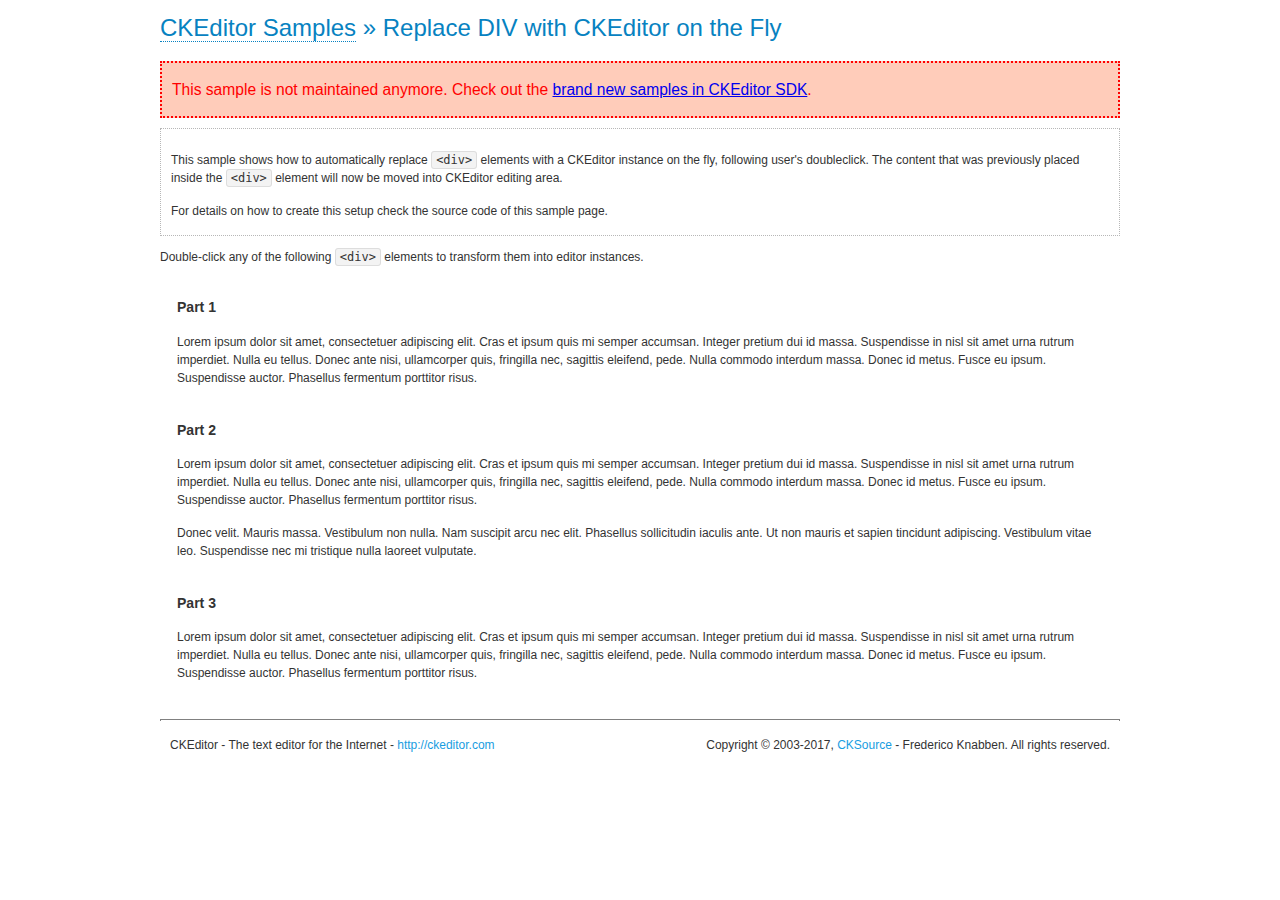
<file: js/ckeditor-4/samples/old/divreplace.html>
<!DOCTYPE html>
<!--
Copyright (c) 2003-2017, CKSource - Frederico Knabben. All rights reserved.
For licensing, see LICENSE.md or http://ckeditor.com/license
-->
<html>
<head>
	<meta charset="utf-8">
	<title>Replace DIV &mdash; CKEditor Sample</title>
	<script src="../../ckeditor.js"></script>
	<link href="sample.css" rel="stylesheet">
	<style>

		div.editable
		{
			border: solid 2px transparent;
			padding-left: 15px;
			padding-right: 15px;
		}

		div.editable:hover
		{
			border-color: black;
		}

	</style>
	<script>

		// Uncomment the following code to test the "Timeout Loading Method".
		// CKEDITOR.loadFullCoreTimeout = 5;

		window.onload = function() {
			// Listen to the double click event.
			if ( window.addEventListener )
				document.body.addEventListener( 'dblclick', onDoubleClick, false );
			else if ( window.attachEvent )
				document.body.attachEvent( 'ondblclick', onDoubleClick );

		};

		function onDoubleClick( ev ) {
			// Get the element which fired the event. This is not necessarily the
			// element to which the event has been attached.
			var element = ev.target || ev.srcElement;

			// Find out the div that holds this element.
			var name;

			do {
				element = element.parentNode;
			}
			while ( element && ( name = element.nodeName.toLowerCase() ) &&
				( name != 'div' || element.className.indexOf( 'editable' ) == -1 ) && name != 'body' );

			if ( name == 'div' && element.className.indexOf( 'editable' ) != -1 )
				replaceDiv( element );
		}

		var editor;

		function replaceDiv( div ) {
			if ( editor )
				editor.destroy();

			editor = CKEDITOR.replace( div );
		}

	</script>
</head>
<body>
	<h1 class="samples">
		<a href="index.html">CKEditor Samples</a> &raquo; Replace DIV with CKEditor on the Fly
	</h1>
	<div class="warning deprecated">
		This sample is not maintained anymore. Check out the <a href="http://sdk.ckeditor.com/">brand new samples in CKEditor SDK</a>.
	</div>
	<div class="description">
		<p>
			This sample shows how to automatically replace <code>&lt;div&gt;</code> elements
			with a CKEditor instance on the fly, following user's doubleclick. The content
			that was previously placed inside the <code>&lt;div&gt;</code> element will now
			be moved into CKEditor editing area.
		</p>
		<p>
			For details on how to create this setup check the source code of this sample page.
		</p>
	</div>
	<p>
		Double-click any of the following <code>&lt;div&gt;</code> elements to transform them into
		editor instances.
	</p>
	<div class="editable">
		<h3>
			Part 1
		</h3>
		<p>
			Lorem ipsum dolor sit amet, consectetuer adipiscing elit. Cras et ipsum quis mi
			semper accumsan. Integer pretium dui id massa. Suspendisse in nisl sit amet urna
			rutrum imperdiet. Nulla eu tellus. Donec ante nisi, ullamcorper quis, fringilla
			nec, sagittis eleifend, pede. Nulla commodo interdum massa. Donec id metus. Fusce
			eu ipsum. Suspendisse auctor. Phasellus fermentum porttitor risus.
		</p>
	</div>
	<div class="editable">
		<h3>
			Part 2
		</h3>
		<p>
			Lorem ipsum dolor sit amet, consectetuer adipiscing elit. Cras et ipsum quis mi
			semper accumsan. Integer pretium dui id massa. Suspendisse in nisl sit amet urna
			rutrum imperdiet. Nulla eu tellus. Donec ante nisi, ullamcorper quis, fringilla
			nec, sagittis eleifend, pede. Nulla commodo interdum massa. Donec id metus. Fusce
			eu ipsum. Suspendisse auctor. Phasellus fermentum porttitor risus.
		</p>
		<p>
			Donec velit. Mauris massa. Vestibulum non nulla. Nam suscipit arcu nec elit. Phasellus
			sollicitudin iaculis ante. Ut non mauris et sapien tincidunt adipiscing. Vestibulum
			vitae leo. Suspendisse nec mi tristique nulla laoreet vulputate.
		</p>
	</div>
	<div class="editable">
		<h3>
			Part 3
		</h3>
		<p>
			Lorem ipsum dolor sit amet, consectetuer adipiscing elit. Cras et ipsum quis mi
			semper accumsan. Integer pretium dui id massa. Suspendisse in nisl sit amet urna
			rutrum imperdiet. Nulla eu tellus. Donec ante nisi, ullamcorper quis, fringilla
			nec, sagittis eleifend, pede. Nulla commodo interdum massa. Donec id metus. Fusce
			eu ipsum. Suspendisse auctor. Phasellus fermentum porttitor risus.
		</p>
	</div>
	<div id="footer">
		<hr>
		<p>
			CKEditor - The text editor for the Internet - <a class="samples" href="http://ckeditor.com/">http://ckeditor.com</a>
		</p>
		<p id="copy">
			Copyright &copy; 2003-2017, <a class="samples" href="http://cksource.com/">CKSource</a> - Frederico
			Knabben. All rights reserved.
		</p>
	</div>
</body>
</html>
</file>
<file: js/ckeditor-4/samples/css/samples.css>
/**
 * @license Copyright (c) 2003-2017, CKSource - Frederico Knabben. All rights reserved.
 * For licensing, see LICENSE.md or http://ckeditor.com/license
 */
@media (max-width: 900px) {
  .global-is-mobile-hidden {
    display: none !important;
  }
}
article,
aside,
details,
figcaption,
figure,
footer,
header,
hgroup,
main,
menu,
nav,
section {
  display: block;
}
body,
html {
  margin: 0;
  padding: 0;
  font: 16px / 1.8 Arial, 'Helvetica Neue', Helvetica, sans-serif;
  font-weight: 300;
  color: #575757;
}
.grid-width-10 {
  width: 10%;
}
.grid-width-20 {
  width: 20%;
}
.grid-width-30 {
  width: 30%;
}
.grid-width-40 {
  width: 40%;
}
.grid-width-50 {
  width: 50%;
}
.grid-width-60 {
  width: 60%;
}
.grid-width-70 {
  width: 70%;
}
.grid-width-80 {
  width: 80%;
}
.grid-width-90 {
  width: 90%;
}
.grid-width-100 {
  width: 100%;
}
@media (max-width: 900px) {
  .grid-width-10,
  .grid-width-20,
  .grid-width-30,
  .grid-width-40,
  .grid-width-50,
  .grid-width-60,
  .grid-width-70,
  .grid-width-80,
  .grid-width-90,
  .grid-width-100 {
    width: 100%;
  }
}
*[class*="grid-width"] {
  -webkit-box-sizing: border-box;
  -moz-box-sizing: border-box;
  box-sizing: border-box;
  padding-left: 4%;
  padding-right: 4%;
  float: left;
}
*[class*="grid-width"]:after,
.grid-container:after,
*[class*="grid-width"]:before,
.grid-container:before {
  content: '';
  display: block;
  overflow: hidden;
  visibility: hidden;
  font-size: 0;
  line-height: 0;
  width: 0;
  height: 0;
}
*[class*="grid-width"]:after,
.grid-container:after {
  clear: both;
}
.grid-container {
  -webkit-box-sizing: border-box;
  -moz-box-sizing: border-box;
  box-sizing: border-box;
  margin-left: auto;
  margin-right: auto;
}
.grid-container-nested *[class*="grid-width"]:first-child {
  padding-left: 0;
}
.grid-container-nested *[class*="grid-width"]:last-child {
  padding-right: 0;
}
@media (max-width: 900px) {
  .grid-container-nested *[class*="grid-width"]:first-child {
    padding-left: 4%;
  }
  .grid-container-nested *[class*="grid-width"]:last-child {
    padding-right: 4%;
  }
}
.header-a {
  min-height: 140px;
  overflow: hidden;
}
.header-a .header-a-logo {
  margin: 40px 0 0;
}
@media (max-width: 900px) {
  .header-a .header-a-logo {
    text-align: center;
  }
}
.header-a .header-a-logo img {
  border: transparent;
}
.navigation-a {
  height: 30px;
  background: #3D3D3D;
  position: absolute;
  left: 0;
  right: 0;
  top: 0;
  padding: 0;
  overflow: hidden;
}
@media (max-width: 900px) {
  .navigation-a {
    text-align: center;
  }
}
.navigation-a ul {
  list-style: none;
  margin: 0;
  overflow: hidden;
}
.navigation-a ul li,
.navigation-a ul li a {
  display: inline-block;
}
@media (max-width: 900px) {
  .navigation-a ul {
    width: auto;
    text-overflow: ellipsis;
    white-space: nowrap;
    display: inline-block;
    float: none;
  }
  .navigation-a ul:before,
  .navigation-a ul:after {
    display: none;
  }
}
.navigation-a ul.navigation-a-left {
  text-align: left;
}
@media (max-width: 900px) {
  .navigation-a ul.navigation-a-left {
    padding-right: 0;
  }
}
.navigation-a ul.navigation-a-right {
  text-align: right;
}
@media (max-width: 900px) {
  .navigation-a ul.navigation-a-right {
    padding-left: 23px;
  }
}
.navigation-a ul li + li {
  margin-left: 23px;
}
.navigation-a ul li a {
  font-size: 10px;
  font-size: 0.625rem;
  line-height: 18px;
  line-height: 1.13rem;
  line-height: 30px;
  float: left;
  color: #ddd;
  font-weight: bold;
  text-decoration: none;
  text-transform: uppercase;
}
.navigation-a ul li a:hover {
  cursor: pointer;
  color: #fff;
}
.icon-navigation-a-github:before,
.icon-navigation-a-github:after {
  background-image: url("[data-uri]");
}
.navigation-b {
  text-align: right;
  margin: 52px 0 0;
  overflow: visible;
}
@media (max-width: 900px) {
  .navigation-b {
    text-align: center;
    margin-top: 20px;
    padding: 0;
  }
}
.navigation-b ul {
  padding: 0;
  list-style: none;
  margin: 0;
  overflow: visible;
}
.navigation-b ul li,
.navigation-b ul li a {
  display: inline-block;
}
@media (max-width: 900px) {
  .navigation-b ul {
    display: table;
    width: 100%;
    padding-bottom: 1.5em;
  }
}
@media (max-width: 900px) {
  .navigation-b ul li {
    display: table-row;
  }
}
.navigation-b ul li + li {
  margin-left: 20px;
}
@media (max-width: 900px) {
  .navigation-b ul li + li {
    margin-left: 0;
  }
}
.navigation-b ul li a {
  -webkit-box-sizing: border-box;
  -moz-box-sizing: border-box;
  box-sizing: border-box;
  text-transform: uppercase;
  text-decoration: none;
  outline: none;
}
@media (max-width: 900px) {
  .navigation-b ul li a {
    width: 100%;
    -webkit-border-radius: 0;
    -webkit-background-clip: padding-box;
    -moz-border-radius: 0;
    -moz-background-clip: padding;
    border-radius: 0;
    background-clip: padding-box;
  }
}
.footer-a {
  font-size: 13px;
  font-size: 0.8125rem;
  line-height: 23.4px;
  line-height: 1.46rem;
  padding-top: 2.25em;
  padding-bottom: 2.25em;
  overflow: hidden;
  color: #8a8a8a;
}
.footer-a a {
  color: #27C0D8;
  text-decoration: none;
  border-bottom: 1px dotted #27C0D8;
}
.footer-a a:hover {
  color: #23adc2;
}
.footer-a p {
  margin: 0;
  display: inline-block;
  text-align: center;
}
.content {
  font-size: 14px;
  font-size: 0.875rem;
  line-height: 25.2px;
  line-height: 1.57rem;
  overflow: hidden;
  padding-top: 1.5em;
  padding-bottom: 1.5em;
}
.content p {
  margin: 0.75em 0;
}
.content ul,
.content ol,
.content pre,
.content blockquote,
.content textarea:not([class^="cke"]),
.content .cke {
  margin: 1.875em 0;
}
.content code,
.content kbd {
  -webkit-border-radius: 3px;
  -webkit-background-clip: padding-box;
  -moz-border-radius: 3px;
  -moz-background-clip: padding;
  border-radius: 3px;
  background-clip: padding-box;
  padding: 3px 4px;
}
.content pre,
.content code,
.content kbd,
.content blockquote {
  background: #f5f5f5;
}
.content blockquote,
.content pre {
  background: none;
  border-left: 4px solid #27C0D8;
  padding: 1.5em 2.25em;
}
.content p a,
.content ul a,
.content ol a,
.content blockquote a,
.content h1 a,
.content h2 a,
.content h3 a,
.content h4 a,
.content h5 a {
  color: #27C0D8;
  text-decoration: none;
  border-bottom: 1px dotted #27C0D8;
}
.content p a:hover,
.content ul a:hover,
.content ol a:hover,
.content blockquote a:hover,
.content h1 a:hover,
.content h2 a:hover,
.content h3 a:hover,
.content h4 a:hover,
.content h5 a:hover {
  color: #23adc2;
}
.content h1,
.content h2,
.content h3,
.content h4,
.content h5 {
  color: #000;
  font-weight: 100;
}
.content h1 code,
.content h2 code,
.content h3 code,
.content h4 code,
.content h5 code,
.content h1 kbd,
.content h2 kbd,
.content h3 kbd,
.content h4 kbd,
.content h5 kbd {
  font-size: inherit;
}
.content h1 a.content-heading-anchor,
.content h2 a.content-heading-anchor,
.content h3 a.content-heading-anchor,
.content h4 a.content-heading-anchor,
.content h5 a.content-heading-anchor {
  font-weight: 100;
  vertical-align: middle;
  opacity: 0;
  border: 0;
}
.content h1:hover a.content-heading-anchor,
.content h2:hover a.content-heading-anchor,
.content h3:hover a.content-heading-anchor,
.content h4:hover a.content-heading-anchor,
.content h5:hover a.content-heading-anchor {
  opacity: 1;
}
.content h1:target a,
.content h2:target a,
.content h3:target a,
.content h4:target a,
.content h5:target a {
  -webkit-animation: targetLinkOpacity 0.5s linear alternate;
  -moz-animation: targetLinkOpacity 0.5s linear alternate;
  -o-animation: targetLinkOpacity 0.5s linear alternate;
  animation: targetLinkOpacity 0.5s linear alternate;
  opacity: 1;
}
.content input,
.content select,
.content textarea:not([class^="cke"]) {
  -webkit-border-radius: 3px;
  -webkit-background-clip: padding-box;
  -moz-border-radius: 3px;
  -moz-background-clip: padding;
  border-radius: 3px;
  background-clip: padding-box;
  -webkit-box-shadow: inset 0 1px 1px rgba(0, 0, 0, 0.08);
  -moz-box-shadow: inset 0 1px 1px rgba(0, 0, 0, 0.08);
  box-shadow: inset 0 1px 1px rgba(0, 0, 0, 0.08);
  font: inherit;
  color: inherit;
  border: 1px solid #D9D9D9;
  padding: .2em .5em;
}
.content input:focus,
.content select:focus,
.content textarea:not([class^="cke"]):focus {
  border-color: #66afe9;
  outline: 0;
  -webkit-box-shadow: inset 0 1px 1px rgba(0, 0, 0, 0.08), 0 0 8px #93c6ef;
  -moz-box-shadow: inset 0 1px 1px rgba(0, 0, 0, 0.08), 0 0 8px #93c6ef;
  box-shadow: inset 0 1px 1px rgba(0, 0, 0, 0.08), 0 0 8px #93c6ef;
}
.content abbr {
  border-bottom: 1px dotted #666;
  cursor: pointer;
}
.content blockquote {
  font-style: italic;
  font-family: Georgia, Times, "Times New Roman", serif;
  font-size: 16px;
  font-size: 1rem;
  line-height: 28.8px;
  line-height: 1.8rem;
}
.content em {
  font-style: italic;
}
.content h1 {
  font-size: 36px;
  font-size: 2.25rem;
  line-height: 64.8px;
  line-height: 4.05rem;
  margin: 1.125em 0 0;
}
.content h2 {
  font-size: 27.2px;
  font-size: 1.7rem;
  line-height: 48.96px;
  line-height: 3.06rem;
  margin: 0.9em 0 0;
}
.content h3 {
  font-size: 24px;
  font-size: 1.5rem;
  line-height: 43.2px;
  line-height: 2.7rem;
  font-weight: 500;
  margin: 0.75em 0 0;
}
.content h4 {
  font-size: 19.2px;
  font-size: 1.2rem;
  line-height: 34.56px;
  line-height: 2.16rem;
  font-weight: 500;
  margin: 0.75em 0 0;
}
.content h5 {
  font-size: 17.6px;
  font-size: 1.1rem;
  line-height: 31.68px;
  line-height: 1.98rem;
  font-weight: 500;
  margin: 0.75em 0 0;
}
.content hr {
  border: 0;
  border-top: 4px solid #D9D9D9;
  margin: 1.5em 0;
}
.content input[type="text"] {
  height: 1.8em;
  line-height: 1.8em;
}
.content input[type="button"] {
  -webkit-appearance: button;
  -moz-appearance: button;
  appearance: button;
}
.content kbd {
  font-size: 12px;
  font-size: 0.75rem;
  line-height: 21.6px;
  line-height: 1.35rem;
  font-family: Arial, 'Helvetica Neue', Helvetica, sans-serif;
  padding: 2px 6px;
  -webkit-box-shadow: 0 0 4px #fff inset, 0 2px 0 #D9D9D9;
  -moz-box-shadow: 0 0 4px #fff inset, 0 2px 0 #D9D9D9;
  box-shadow: 0 0 4px #fff inset, 0 2px 0 #D9D9D9;
}
.content p img {
  vertical-align: middle;
}
.content p pre {
  padding: 1.5em;
}
.content pre {
  padding: 0;
  border: 0;
  tab-size: 4;
  -o-tab-size: 4;
  -moz-tab-size: 4;
}
.content pre,
.content code {
  font-size: 11.89px;
  font-size: 0.743rem;
  line-height: 21.4px;
  line-height: 1.34rem;
  font-family: Consolas, Menlo, Monaco, Lucida Console, Liberation Mono, DejaVu Sans Mono, Bitstream Vera Sans Mono, Courier New, monospace, serif;
}
.content pre a,
.content code a {
  border: 0;
}
.content pre code {
  padding: 0.75em;
  display: block;
}
.content strong {
  color: #000;
}
.content ul ul,
.content ol ul,
.content ul ol,
.content ol ol {
  margin: 0.75em 0;
}
.content ul li,
.content ol li {
  font-size: 14px;
  font-size: 0.875rem;
  line-height: 30.24px;
  line-height: 1.89rem;
}
.content textarea:not([class^="cke"]) {
  width: 100%;
}
.content div.todo {
  border: 2px dotted #444;
  padding: 10px;
  margin: 60px 0 10px 0;
  /* Remove me some day */
}
.content div.todo:before {
  content: "TODO";
  font-weight: bold;
}
body a.button-a,
body button.button-a,
body input.button-a {
  -webkit-border-radius: 3px;
  -webkit-background-clip: padding-box;
  -moz-border-radius: 3px;
  -moz-background-clip: padding;
  border-radius: 3px;
  background-clip: padding-box;
  font-size: 14px;
  font-size: 0.875rem;
  line-height: 25.2px;
  line-height: 1.57rem;
  height: 36px;
  line-height: 36px;
  padding: 0 1.1em;
  font-weight: 700;
  color: #3e3e3e;
  white-space: nowrap;
  text-decoration: none;
  display: inline-block;
  cursor: pointer;
  border: 0;
  vertical-align: middle;
  margin: 1px 0;
  background: transparent;
}
body a.button-a.icon-pos-left,
body button.button-a.icon-pos-left,
body input.button-a.icon-pos-left {
  padding-left: .8em;
}
body a.button-a.icon-pos-right,
body button.button-a.icon-pos-right,
body input.button-a.icon-pos-right {
  padding-right: .8em;
}
body a.button-a.button-a-no-text,
body button.button-a.button-a-no-text,
body input.button-a.button-a-no-text {
  -webkit-border-radius: 100px;
  -webkit-background-clip: padding-box;
  -moz-border-radius: 100px;
  -moz-background-clip: padding;
  border-radius: 100px;
  background-clip: padding-box;
  width: 36px;
  padding: 0;
  text-indent: -999px;
  overflow: hidden;
  position: relative;
  text-align: center;
}
body a.button-a.button-a-no-text:before,
body button.button-a.button-a-no-text:before,
body input.button-a.button-a-no-text:before {
  position: absolute;
  left: 50%;
  top: 50%;
  margin: -9px 0 0 -9px;
}
@media (max-width: 900px) {
  body a.button-a.button-a-mobile-collapsed,
  body button.button-a.button-a-mobile-collapsed,
  body input.button-a.button-a-mobile-collapsed {
    -webkit-border-radius: 100px;
    -webkit-background-clip: padding-box;
    -moz-border-radius: 100px;
    -moz-background-clip: padding;
    border-radius: 100px;
    background-clip: padding-box;
    width: 36px;
    padding: 0;
    text-indent: -999px;
    overflow: hidden;
    position: relative;
    text-align: center;
  }
  body a.button-a.button-a-mobile-collapsed:before,
  body button.button-a.button-a-mobile-collapsed:before,
  body input.button-a.button-a-mobile-collapsed:before {
    position: absolute;
    left: 50%;
    top: 50%;
    margin: -9px 0 0 -9px;
  }
  body a.button-a.button-a-mobile-collapsed:before,
  body button.button-a.button-a-mobile-collapsed:before,
  body input.button-a.button-a-mobile-collapsed:before {
    position: absolute;
    left: 50%;
    top: 50%;
    margin: -9px 0 0 -9px;
  }
}
body a.button-a:active,
body button.button-a:active,
body input.button-a:active,
body a.button-a:hover,
body button.button-a:hover,
body input.button-a:hover {
  color: #fff;
  background: #23adc2;
}
body a.button-a:focus,
body button.button-a:focus,
body input.button-a:focus {
  border-color: #66afe9;
  outline: 0;
  -webkit-box-shadow: inset 0 1px 1px rgba(0, 0, 0, 0.075), 0 0 8px #93c6ef;
  -moz-box-shadow: inset 0 1px 1px rgba(0, 0, 0, 0.075), 0 0 8px #93c6ef;
  box-shadow: inset 0 1px 1px rgba(0, 0, 0, 0.075), 0 0 8px #93c6ef;
}
body a.button-a-soft,
body button.button-a-soft,
body input.button-a-soft {
  background: #e7e7e7;
}
body a.button-a-soft:active,
body button.button-a-soft:active,
body input.button-a-soft:active,
body a.button-a-soft:hover,
body button.button-a-soft:hover,
body input.button-a-soft:hover {
  color: #3e3e3e;
  background: #cecece;
}
body a.button-a-background,
body button.button-a-background,
body input.button-a-background,
body a.navigation-b ul li a:hover,
body button.navigation-b ul li a:hover,
body input.navigation-b ul li a:hover {
  color: #fff;
  background: #27C0D8;
}
body a.button-a-background:active,
body button.button-a-background:active,
body input.button-a-background:active,
body a.button-a-background:hover,
body button.button-a-background:hover,
body input.button-a-background:hover,
body a.navigation-b ul li a:hover:active,
body button.navigation-b ul li a:hover:active,
body input.navigation-b ul li a:hover:active,
body a.navigation-b ul li a:hover:hover,
body button.navigation-b ul li a:hover:hover,
body input.navigation-b ul li a:hover:hover {
  color: #fff;
  background: #23adc2;
}
.balloon-a {
  font-size: 12px;
  font-size: 0.75rem;
  line-height: 21.6px;
  line-height: 1.35rem;
  -webkit-border-radius: 3px;
  -webkit-background-clip: padding-box;
  -moz-border-radius: 3px;
  -moz-background-clip: padding;
  border-radius: 3px;
  background-clip: padding-box;
  border-bottom: 3px solid #d4d4d4;
  background: #ebebeb;
  display: inline-block;
  white-space: nowrap;
  padding: .4em 1.2em .2em;
  font-weight: 700;
  position: relative;
  z-index: 1000;
  text-transform: none;
  color: #575757;
}
.balloon-a:hover {
  color: #575757;
}
.balloon-a:before {
  content: '';
  width: 0;
  height: 0;
  border-style: solid;
  position: absolute;
}
.balloon-a-ne:before,
.balloon-a-nw:before {
  top: -13px;
  border-width: 0 9px 15.6px 9px;
  border-color: transparent transparent #ebebeb transparent;
}
.balloon-a-se:before,
.balloon-a-sw:before {
  bottom: -13px;
  border-width: 15.6px 9px 0 9px;
  border-color: #ebebeb transparent transparent transparent;
}
.balloon-a-nw:before,
.balloon-a-sw:before {
  left: 20px;
}
.balloon-a-ne:before,
.balloon-a-se:before {
  right: 20px;
}
.icon-pos-left:before,
.icon-pos-right:after {
  content: '';
  display: inline-block;
  width: 18px;
  height: 18px;
  vertical-align: middle;
  background-repeat: no-repeat;
}
.icon-pos-left:before {
  margin-right: 10px;
}
.icon-pos-right:after {
  margin-left: 10px;
}
.icon-download:before,
.icon-download:after {
  background-image: url("[data-uri]");
}
.icon-question-mark:before,
.icon-question-mark:after {
  background-image: url("[data-uri]");
}
.icon-close:before,
.icon-close:after {
  background-image: url("[data-uri]");
}
.ie8 .switch > * {
  vertical-align: middle;
}
.ie8 .switch input[type="radio"] {
  margin: 0 0.25em;
  display: inline-block;
}
.ie8 .switch label {
  margin-left: 0 !important;
  margin-right: 0 !important;
}
.ie8 .switch label[data-for="1"] {
  float: left;
}
.ie8 .switch label[data-for="2"] {
  float: right;
}
.ie8 .switch .switch-inner {
  display: none;
}
.switch {
  font-size: 14px;
  font-size: 0.875rem;
  line-height: 25.2px;
  line-height: 1.57rem;
  font-weight: bold;
  background-color: #27C0D8;
  overflow: hidden;
  display: inline-block;
  padding: 0.75em 0.25em;
  color: #fff;
  -webkit-border-radius: 3px;
  -webkit-background-clip: padding-box;
  -moz-border-radius: 3px;
  -moz-background-clip: padding;
  border-radius: 3px;
  background-clip: padding-box;
  position: relative;
}
.switch input[type="radio"] {
  display: none;
}
.switch label {
  position: relative;
  z-index: 2;
  float: left;
  cursor: pointer;
  padding: 0 0.75em;
}
.switch label:hover {
  text-decoration: underline;
}
.switch .switch-inner {
  float: left;
  background-color: #FFF;
  height: 1.5em;
  width: 4.125em;
  padding: 2px;
  margin: 0 0.25em;
  -webkit-border-radius: 5.5px;
  -webkit-background-clip: padding-box;
  -moz-border-radius: 5.5px;
  -moz-background-clip: padding;
  border-radius: 5.5px;
  background-clip: padding-box;
}
.switch .switch-inner .handler {
  overflow: hidden;
  position: relative;
  display: block;
  height: 1.5em;
  width: 1.5em;
  background: #25b4cb;
  -webkit-border-radius: 4.5px;
  -webkit-background-clip: padding-box;
  -moz-border-radius: 4.5px;
  -moz-background-clip: padding;
  border-radius: 4.5px;
  background-clip: padding-box;
}
.switch .switch-inner .handler:before {
  content: '';
  display: block;
  position: absolute;
  top: 0;
  right: 0;
  bottom: 3px;
  left: 0;
  background-color: #34c4da;
  -webkit-border-bottom-left-radius: 4.5px;
  -moz-border-radius-bottomleft: 4.5px;
  border-bottom-left-radius: 4.5px;
  -webkit-border-bottom-right-radius: 4.5px;
  -webkit-background-clip: padding-box;
  -moz-border-radius-bottomright: 4.5px;
  -moz-background-clip: padding;
  border-bottom-right-radius: 4.5px;
  background-clip: padding-box;
}
.switch:hover .switch-inner .handler:before {
  background: #45c9dd;
}
.switch input[data-num="2"]:checked ~ .switch-inner > .handler {
  margin-left: auto;
}
.switch input[data-num="2"]:checked ~ label[data-for="1"] {
  padding-right: 5.125em;
  margin-right: -4.375em;
}
.switch input[data-num="1"]:checked ~ label[data-for="2"] {
  padding-left: 5.125em;
  margin-left: -4.375em;
}
.toggler {
  -webkit-user-select: none;
  -moz-user-select: none;
  -ms-user-select: none;
  user-select: none;
}
.toggler label {
  cursor: pointer;
}
.toggler [data-collapse] {
  display: inherit;
}
.toggler [data-expand] {
  display: none;
}
.toggler.collapsed [data-collapse] {
  display: none;
}
.toggler.collapsed [data-expand] {
  display: inherit;
}
.toggler-container {
  overflow: hidden;
}
.toggler-container.collapsed {
  height: 0;
}
.icon-toggler-expanded:before,
.icon-toggler-collapsed:before,
.icon-toggler-expanded:after,
.icon-toggler-collapsed:after {
  background-image: url("[data-uri]");
}
.icon-toggler-expanded.icon-light:before,
.icon-toggler-collapsed.icon-light:before,
.icon-toggler-expanded.icon-light:after,
.icon-toggler-collapsed.icon-light:after {
  background-image: url("[data-uri]");
}
.icon-toggler-expanded:before,
.icon-toggler-expanded:after {
  background-position: top left;
}
.icon-toggler-collapsed:before,
.icon-toggler-collapsed:after {
  background-position: bottom left;
}
.modal {
  padding: 20px;
  border-radius: 3px;
  background-color: white;
  max-width: 700px;
  -webkit-box-sizing: border-box;
  -moz-box-sizing: border-box;
  box-sizing: border-box;
  width: 80% !important;
  top: 50% !important;
  -webkit-transform: translate(-50%, -50%) !important;
  -moz-transform: translate(-50%, -50%) !important;
  -o-transform: translate(-50%, -50%) !important;
  -ms-transform: translate(-50%, -50%) !important;
  transform: translate(-50%, -50%) !important;
}
.modal-close {
  -webkit-border-radius: 100px;
  -webkit-background-clip: padding-box;
  -moz-border-radius: 100px;
  -moz-background-clip: padding;
  border-radius: 100px;
  background-clip: padding-box;
  cursor: pointer;
  height: 18px;
  width: 18px;
  position: absolute;
  top: 10px;
  right: 10px;
  font-size: 17px;
  text-align: center;
  line-height: 19px;
  background: #cccccc;
}
main .grid-container,
header .grid-container,
.navigation-a > div,
footer > div {
  max-width: 968px;
}
.header-a {
  margin-top: 30px;
}
.footer-a {
  border-top: 1px solid #D9D9D9;
}
.adjoined-top {
  background-color: #27C0D8;
  color: #fff;
}
.adjoined-top .content h1,
.adjoined-top .content h2,
.adjoined-top .content h3,
.adjoined-top .content h4,
.adjoined-top .content h5 {
  color: #fff;
}
.adjoined-top .content p {
  font-size: 18px;
  font-size: 1.125rem;
  line-height: 32.4px;
  line-height: 2.02rem;
  font-weight: 100;
}
.adjoined-top .content p a {
  text-decoration: none;
  border-bottom: 1px dotted #fff;
  color: inherit;
}
.adjoined-top .content p a:hover {
  color: #e6e6e6;
}
.adjoined-top .content button {
  color: #fff;
}
.adjoined-top .content strong {
  color: #fff;
}
.adjoined-top .content code {
  font-size: inherit;
  color: #27C0D8;
}
.adjoined-bottom {
  position: relative;
}
.adjoined-bottom:before {
  z-index: -1;
  content: '';
  background: #27C0D8;
  position: absolute;
  top: 0;
  left: 0;
  right: 0;
  height: 50%;
}
main .grid-container,
header .grid-container,
.navigation-a > div,
footer > div {
  max-width: 1052px;
}
main .grid-container.freed-width {
  max-width: none;
}
.switch {
  background: #25b4cb;
  float: right;
  overflow: visible;
}
.switch .balloon-a {
  position: absolute;
  top: -40px;
  right: 50%;
  margin-right: -15px;
  background: #FFEFC1;
  border-bottom-color: #DCDCA4;
}
.switch .balloon-a:before {
  border-color: #FFEFC1 transparent transparent transparent;
}
#toolbar .editors-container {
  overflow: hidden;
  height: 0;
  transition: height 200ms;
}
#toolbar .editors-container.active {
  height: auto;
}
#main #editor {
  background: #FFF;
  padding: 2% 4%;
  border: dashed 5px #27C0D8;
}
#main .adjoined-top:before {
  height: 335px;
}
#toolbar .adjoined-top:before {
  height: 219px;
}
#toolbar .adjoined-top .grid-container-nested {
  height: 147px;
}
.content .grid-switch-magic {
  margin: 3.5em 0 0;
}
#info-box {
  padding-bottom: 0;
}
#info-box > div {
  width: 100%;
  text-align: right;
}
#info-box > div .toggler {
  padding-right: 0;
}
#info-box > div .toggler:hover {
  background: transparent;
  color: #000;
}
#info-box > div .toggler:hover > label {
  text-decoration: underline;
}
#info-box > div h2 {
  float: left;
  margin-top: 0;
}
#info-box > div#instructions-container {
  text-align: left;
}
#toolbarModifierWrapper {
  overflow: hidden;
  height: 0;
  opacity: 0;
  transition: height 200ms;
}
#toolbarModifierWrapper.active {
  height: auto;
  opacity: 1;
}
header {
  overflow: visible;
}
header div.grid-container {
  overflow: visible;
}
header .navigation-b {
  overflow: visible;
}
header .navigation-b ul {
  overflow: visible;
}
header .navigation-b a {
  position: relative;
}
header .balloon-a {
  position: absolute;
  top: 48px;
  left: 50%;
  margin-left: -35px;
}
@media (max-width: 1140px) {
  header .balloon-a {
    left: auto;
    margin-left: auto;
    right: 50%;
    margin-right: -35px;
  }
  header .balloon-a:before {
    left: auto;
    right: 22px;
  }
}
@media (max-width: 900px) {
  header .balloon-a {
    display: none;
  }
}
#toolbar .cke_toolbar {
  pointer-events: none;
  -webkit-user-select: none;
  -moz-user-select: none;
  -ms-user-select: none;
  user-select: none;
  cursor: default;
}
.some-toolbar-active .cke_toolbar {
  zoom: 1;
  filter: alpha(opacity=50);
  -webkit-opacity: 0.5;
  -moz-opacity: 0.5;
  opacity: 0.5;
}
.cke_toolbar.active {
  position: relative;
  zoom: 1;
  filter: alpha(opacity=100);
  -webkit-opacity: 1;
  -moz-opacity: 1;
  opacity: 1;
}
.cke_toolbar.active:after {
  content: '';
  display: block;
  position: absolute;
  top: 0;
  right: 6px;
  bottom: 5px;
  left: 0;
  -webkit-border-radius: 5px;
  -webkit-background-clip: padding-box;
  -moz-border-radius: 5px;
  -moz-background-clip: padding;
  border-radius: 5px;
  background-clip: padding-box;
  -webkit-box-shadow: 0px 0px 15px 3px #fff4b0;
  -moz-box-shadow: 0px 0px 15px 3px #fff4b0;
  box-shadow: 0px 0px 15px 3px #fff4b0;
}
.cke_toolbar.active .cke_toolgroup {
  -webkit-box-shadow: none;
  -moz-box-shadow: none;
  box-shadow: none;
  border-color: #e3c300;
}
.cke_toolbar.active .cke_combo,
.cke_toolbar.active .cke_toolgroup {
  position: relative;
  z-index: 2;
}
.cke_toolbar.active .cke_combo_button {
  -webkit-box-shadow: none;
  -moz-box-shadow: none;
  box-shadow: none;
}
.unselectable {
  -webkit-user-select: none;
  -moz-user-select: none;
  -ms-user-select: none;
  user-select: none;
}
.toolbar {
  padding: 5px 0;
  margin-bottom: 2.4em;
  overflow: hidden;
  background: #fff;
}
.toolbar button.button-a.cke_button {
  cursor: pointer;
  display: inline-block;
  padding: 4px 6px;
  outline: 0;
  border: 1px solid #a6a6a6;
}
.toolbar button.button-a.hidden {
  display: none;
}
.toolbar button.button-a.left {
  float: left;
  margin-right: 8px;
}
.toolbar button.button-a.right {
  float: right;
  margin-left: 8px;
}
.toolbar button.button-a .highlight {
  color: #ffefc1;
}
.configContainer.hidden,
.toolbarModifier.hidden,
.toolbarModifier-hints.hidden {
  display: none;
}
.toolbarModifier :focus,
.toolbar button:focus,
.configContainer textarea.configCode:focus {
  outline: none;
}
div.toolbarModifier {
  padding: 0;
  overflow: hidden;
  width: 100%;
  position: relative;
  display: table;
  border-collapse: collapse;
}
div.toolbarModifier ::-moz-focus-inner {
  border: 0;
}
div.toolbarModifier .empty {
  display: none;
}
div.toolbarModifier.empty-visible .empty {
  display: table-row;
  zoom: 1;
  filter: alpha(opacity=60);
  -webkit-opacity: 0.6;
  -moz-opacity: 0.6;
  opacity: 0.6;
}
div.toolbarModifier .empty > p {
  line-height: 31px;
}
div.toolbarModifier > ul {
  padding: 0;
  margin: 0;
  border-top: 1px solid #ccc;
  width: 100%;
}
div.toolbarModifier > ul[data-type="table-header"] {
  display: table-header-group;
}
div.toolbarModifier > ul[data-type="table-body"] {
  display: table-row-group;
}
div.toolbarModifier > ul p {
  padding: 0;
  margin: 0;
}
div.toolbarModifier > ul > li {
  display: table-row;
}
div.toolbarModifier > ul > li[data-type="header"] {
  font-weight: bold;
  user-select: none;
  cursor: default;
}
div.toolbarModifier > ul > li[data-type="group"],
div.toolbarModifier > ul > li[data-type="separator"] {
  border-bottom: 1px solid #ccc;
}
div.toolbarModifier > ul > li[data-type="subgroup"] {
  border-top: 1px solid #eee;
}
div.toolbarModifier > ul > li[data-type="subgroup"]:first-child {
  border-top: none;
}
div.toolbarModifier > ul > li[data-type="group"].active,
div.toolbarModifier > ul > li[data-type="group"]:hover,
div.toolbarModifier > ul > li[data-type="separator"].active,
div.toolbarModifier > ul > li[data-type="separator"]:hover {
  overflow: hidden;
  z-index: 2;
}
div.toolbarModifier > ul > li[data-type="group"].active,
div.toolbarModifier > ul > li[data-type="separator"].active,
div.toolbarModifier > ul > li[data-type="group"].active:hover,
div.toolbarModifier > ul > li[data-type="separator"].active:hover {
  background: #f0fafb;
}
div.toolbarModifier > ul > li[data-type="group"]:hover,
div.toolbarModifier > ul > li[data-type="separator"]:hover {
  background: #fffbe3;
}
div.toolbarModifier > ul > li[data-type="separator"] {
  background: #f5f5f5;
}
div.toolbarModifier > ul > li[data-type="separator"]:after {
  content: '';
  width: 100%;
}
div.toolbarModifier > ul > li[data-type="separator"] > p {
  padding: 2px 5px;
}
div.toolbarModifier > ul > li > p,
div.toolbarModifier > ul > li > ul {
  display: table-cell;
  vertical-align: middle;
}
div.toolbarModifier > ul > li p {
  padding-left: 5px;
  min-width: 200px;
}
div.toolbarModifier > ul > li p span {
  white-space: nowrap;
  cursor: default;
}
div.toolbarModifier > ul > li p span button {
  font-size: 12.666px;
  margin-right: 5px;
  cursor: pointer;
  background: #fff;
  -webkit-border-radius: 5px;
  -webkit-background-clip: padding-box;
  -moz-border-radius: 5px;
  -moz-background-clip: padding;
  border-radius: 5px;
  background-clip: padding-box;
  border: 1px solid #bbb;
  padding: 0 7px;
  line-height: 12px;
  height: 20px;
}
div.toolbarModifier > ul > li p span button:not(.disabled):hover,
div.toolbarModifier > ul > li p span button:not(.disabled):focus {
  color: #fff;
  background-color: #454545;
  border-color: transparent;
}
div.toolbarModifier > ul > li p span button.move.disabled {
  cursor: default;
  zoom: 1;
  filter: alpha(opacity=20);
  -webkit-opacity: 0.2;
  -moz-opacity: 0.2;
  opacity: 0.2;
}
div.toolbarModifier > ul > li ul {
  border-collapse: collapse;
  padding: 0;
  width: 100%;
}
div.toolbarModifier > ul > li ul li {
  display: table-row;
  list-style-type: none;
  line-height: 1;
}
div.toolbarModifier > ul > li ul li[data-type="subgroup"] {
  border-top: 1px solid #ddd;
}
div.toolbarModifier > ul > li ul li[data-type="subgroup"]:first-child {
  border-top: 0;
}
div.toolbarModifier > ul > li ul li[data-type="subgroup"] [data-type="button"] {
  -webkit-border-radius: 3px;
  -webkit-background-clip: padding-box;
  -moz-border-radius: 3px;
  -moz-background-clip: padding;
  border-radius: 3px;
  background-clip: padding-box;
  padding: 0 2px;
}
div.toolbarModifier > ul > li ul li[data-type="subgroup"] [data-type="button"]:focus {
  background: rgba(0, 0, 0, 0.04);
}
div.toolbarModifier > ul > li ul li[data-type="subgroup"] [data-type="button"] input {
  vertical-align: middle;
}
div.toolbarModifier > ul > li ul li > p,
div.toolbarModifier > ul > li ul li > ul {
  display: table-cell;
  vertical-align: middle;
}
div.toolbarModifier > ul > li ul li ul {
  padding: 0;
}
div.toolbarModifier > ul > li ul li ul li {
  padding: 0;
  display: inline-block;
  cursor: pointer;
  margin: 2px 5px 2px 0;
}
div.toolbarModifier > ul > li ul li ul li .cke_combo_text {
  cursor: pointer;
  white-space: nowrap;
}
div.toolbarModifier > ul > li ul li ul li .cke_toolgroup,
div.toolbarModifier > ul > li ul li ul li .cke_combo_button {
  cursor: pointer;
  margin: 0;
  vertical-align: middle;
  border: 1px solid #ddd;
  font-size: 11.41px;
  font-size: 0.713rem;
  line-height: 20.54px;
  line-height: 1.28rem;
}
div.toolbarModifier > .codemirror-wrapper {
  overflow-y: auto;
}
div.toolbarModifier-hints {
  float: right;
  width: 350px;
  min-width: 150px;
  overflow-y: auto;
  margin-left: 1.5em;
}
div.toolbarModifier-hints h3 {
  font-size: 18.08px;
  font-size: 1.13rem;
  line-height: 32.54px;
  line-height: 2.03rem;
  padding: 0.36em 1.5em;
  background: #f5f5f5;
  border-bottom: 1px solid #ddd;
  margin-top: 0;
  margin-bottom: 1.2em;
}
div.toolbarModifier-hints dl {
  margin-bottom: 1.2em;
  overflow: hidden;
}
div.toolbarModifier-hints dl .list-header {
  font-weight: bold;
  border: 0;
  padding-bottom: 0.6em;
}
div.toolbarModifier-hints dl > p {
  text-align: center;
}
div.toolbarModifier-hints dl dt {
  float: left;
  width: 9em;
  clear: both;
  text-align: right;
  border-top: 1px solid #ddd;
  padding-left: 1.5em;
  padding-right: .1em;
  -webkit-box-sizing: border-box;
  -moz-box-sizing: border-box;
  box-sizing: border-box;
}
div.toolbarModifier-hints dl dt code {
  background: none;
  border: none;
  vertical-align: middle;
}
div.toolbarModifier-hints dl dd {
  margin-left: 10em;
  clear: right;
  padding-right: 1.5em;
}
div.toolbarModifier-hints dl dd code {
  line-height: 2.2em;
}
div.toolbarModifier-hints dl dd:after {
  content: '\00a0';
  display: block;
  clear: left;
  float: right;
  height: 0;
  width: 0;
}
.toolbarModifier-hints,
.configContainer textarea.configCode,
.CodeMirror {
  -webkit-border-radius: 3px;
  -webkit-background-clip: padding-box;
  -moz-border-radius: 3px;
  -moz-background-clip: padding;
  border-radius: 3px;
  background-clip: padding-box;
  border: 1px solid #ccc;
  font-size: 13.01px;
  font-size: 0.813rem;
  line-height: 23.42px;
  line-height: 1.46rem;
}
.configContainer textarea.configCode,
.CodeMirror pre,
.CodeMirror-linenumber {
  font-size: 13.01px;
  font-size: 0.813rem;
  line-height: 23.42px;
  line-height: 1.46rem;
  font-family: Consolas, Menlo, Monaco, Lucida Console, Liberation Mono, DejaVu Sans Mono, Bitstream Vera Sans Mono, Courier New, monospace, serif;
}
.CodeMirror pre {
  border: none;
  padding: 0;
  margin: 0;
}
.configContainer textarea.configCode {
  -webkit-box-sizing: border-box;
  -moz-box-sizing: border-box;
  box-sizing: border-box;
  color: #575757;
  padding: 10px;
  width: 100%;
  min-height: 500px;
  margin: 0;
  resize: none;
  outline: none;
  -moz-tab-size: 4;
  tab-size: 4;
  white-space: pre;
  word-wrap: normal;
  overflow: auto;
}
.CodeMirror-hints.toolbar-modifier {
  padding: 0;
  color: #575757;
  font-size: 14px;
  font-size: 0.875rem;
  line-height: 25.2px;
  line-height: 1.57rem;
  font-family: Consolas, Menlo, Monaco, Lucida Console, Liberation Mono, DejaVu Sans Mono, Bitstream Vera Sans Mono, Courier New, monospace, serif;
}
.CodeMirror-hints.toolbar-modifier .CodeMirror-hint-active {
  color: #575757;
  background: #f0fafb;
}
.CodeMirror-hints.toolbar-modifier > li:hover {
  background: #fffbe3;
}
/* Text modifier */
#toolbarModifierWrapper {
  margin-bottom: 1.2em;
}
#toolbarModifierWrapper .invalid .CodeMirror {
  background: #fff8f8;
  border-color: red;
}
#toolbarModifierWrapper .CodeMirror {
  height: auto;
  padding: 0 0.6em;
}
.staticContainer {
  position: fixed;
  top: 0;
  width: 100%;
  z-index: 10;
}
.staticContainer > .grid-container {
  max-width: 1052px;
}
.staticContainer > .grid-container .inner {
  background: #fff;
}
.staticContainer > .grid-container .inner .toolbar {
  margin-bottom: 0;
}
#help {
  position: relative;
  top: -15px;
  left: -5px;
}
#help-content {
  display: none;
}
/*# sourceMappingURL=[data-uri] */
</file>
<file: js/ckeditor-4/samples/toolbarconfigurator/lib/codemirror/neo.css>
/* neo theme for codemirror */

/* Color scheme */

.cm-s-neo.CodeMirror {
  background-color:#ffffff;
  color:#2e383c;
  line-height:1.4375;
}
.cm-s-neo .cm-comment {color:#75787b}
.cm-s-neo .cm-keyword, .cm-s-neo .cm-property {color:#1d75b3}
.cm-s-neo .cm-atom,.cm-s-neo .cm-number {color:#75438a}
.cm-s-neo .cm-node,.cm-s-neo .cm-tag {color:#9c3328}
.cm-s-neo .cm-string {color:#b35e14}
.cm-s-neo .cm-variable,.cm-s-neo .cm-qualifier {color:#047d65}


/* Editor styling */

.cm-s-neo pre {
  padding:0;
}

.cm-s-neo .CodeMirror-gutters {
  border:none;
  border-right:10px solid transparent;
  background-color:transparent;
}

.cm-s-neo .CodeMirror-linenumber {
  padding:0;
  color:#e0e2e5;
}

.cm-s-neo .CodeMirror-guttermarker { color: #1d75b3; }
.cm-s-neo .CodeMirror-guttermarker-subtle { color: #e0e2e5; }
</file>
<file: js/ckeditor-4/samples/old/sample.css>
/*
Copyright (c) 2003-2017, CKSource - Frederico Knabben. All rights reserved.
For licensing, see LICENSE.md or http://ckeditor.com/license
*/

html, body, h1, h2, h3, h4, h5, h6, div, span, blockquote, p, address, form, fieldset, img, ul, ol, dl, dt, dd, li, hr, table, td, th, strong, em, sup, sub, dfn, ins, del, q, cite, var, samp, code, kbd, tt, pre
{
	line-height: 1.5;
}

body
{
	padding: 10px 30px;
}

input, textarea, select, option, optgroup, button, td, th
{
	font-size: 100%;
}

pre
{
	-moz-tab-size: 4;
	tab-size: 4;
}

pre, code, kbd, samp, tt
{
	font-family: monospace,monospace;
	font-size: 1em;
}

body {
	width: 960px;
	margin: 0 auto;
}

code
{
	background: #f3f3f3;
	border: 1px solid #ddd;
	padding: 1px 4px;
	border-radius: 3px;
}

abbr
{
	border-bottom: 1px dotted #555;
	cursor: pointer;
}

.new, .beta
{
	text-transform: uppercase;
	font-size: 10px;
	font-weight: bold;
	padding: 1px 4px;
	margin: 0 0 0 5px;
	color: #fff;
	float: right;
	border-radius: 3px;
}

.new
{
	background: #FF7E00;
	border: 1px solid #DA8028;
	text-shadow: 0 1px 0 #C97626;

	box-shadow: 0 2px 3px 0 #FFA54E inset;
}

.beta
{
	background: #18C0DF;
	border: 1px solid #19AAD8;
	text-shadow: 0 1px 0 #048CAD;
	font-style: italic;

	box-shadow: 0 2px 3px 0 #50D4FD inset;
}

h1.samples
{
	color: #0782C1;
	font-size: 200%;
	font-weight: normal;
	margin: 0;
	padding: 0;
}

h1.samples a
{
	color: #0782C1;
	text-decoration: none;
	border-bottom: 1px dotted #0782C1;
}

.samples a:hover
{
	border-bottom: 1px dotted #0782C1;
}

h2.samples
{
	color: #000000;
	font-size: 130%;
	margin: 15px 0 0 0;
	padding: 0;
}

p, blockquote, address, form, pre, dl, h1.samples, h2.samples
{
	margin-bottom: 15px;
}

ul.samples
{
	margin-bottom: 15px;
}

.clear
{
	clear: both;
}

fieldset
{
	margin: 0;
	padding: 10px;
}

body, input, textarea
{
	color: #333333;
	font-family: Arial, Helvetica, sans-serif;
}

body
{
	font-size: 75%;
}

a.samples
{
	color: #189DE1;
	text-decoration: none;
}

form
{
	margin: 0;
	padding: 0;
}

pre.samples
{
	background-color: #F7F7F7;
	border: 1px solid #D7D7D7;
	overflow: auto;
	padding: 0.25em;
	white-space: pre-wrap; /* CSS 2.1 */
	word-wrap: break-word; /* IE7 */
}

#footer
{
	clear: both;
	padding-top: 10px;
}

#footer hr
{
	margin: 10px 0 15px 0;
	height: 1px;
	border: solid 1px gray;
	border-bottom: none;
}

#footer p
{
	margin: 0 10px 10px 10px;
	float: left;
}

#footer #copy
{
	float: right;
}

#outputSample
{
	width: 100%;
	table-layout: fixed;
}

#outputSample thead th
{
	color: #dddddd;
	background-color: #999999;
	padding: 4px;
	white-space: nowrap;
}

#outputSample tbody th
{
	vertical-align: top;
	text-align: left;
}

#outputSample pre
{
	margin: 0;
	padding: 0;
}

.description
{
	border: 1px dotted #B7B7B7;
	margin-bottom: 10px;
	padding: 10px 10px 0;
	overflow: hidden;
}

label
{
	display: block;
	margin-bottom: 6px;
}

/**
 *	CKEditor editables are automatically set with the "cke_editable" class
 *	plus cke_editable_(inline|themed) depending on the editor type.
 */

/* Style a bit the inline editables. */
.cke_editable.cke_editable_inline
{
	cursor: pointer;
}

/* Once an editable element gets focused, the "cke_focus" class is
   added to it, so we can style it differently. */
.cke_editable.cke_editable_inline.cke_focus
{
	box-shadow: inset 0px 0px 20px 3px #ddd, inset 0 0 1px #000;
	outline: none;
	background: #eee;
	cursor: text;
}

/* Avoid pre-formatted overflows inline editable. */
.cke_editable_inline pre
{
	white-space: pre-wrap;
	word-wrap: break-word;
}

/**
 *	Samples index styles.
 */

.twoColumns,
.twoColumnsLeft,
.twoColumnsRight
{
	overflow: hidden;
}

.twoColumnsLeft,
.twoColumnsRight
{
	width: 45%;
}

.twoColumnsLeft
{
	float: left;
}

.twoColumnsRight
{
	float: right;
}

dl.samples
{
	padding: 0 0 0 40px;
}
dl.samples > dt
{
	display: list-item;
	list-style-type: disc;
	list-style-position: outside;
	margin: 0 0 3px;
}
dl.samples > dd
{
	margin: 0 0 3px;
}
.warning
{
	color: #ff0000;
	background-color: #FFCCBA;
	border: 2px dotted #ff0000;
	padding: 15px 10px;
	margin: 10px 0;
}

.warning.deprecated {
	font-size: 1.3em;
}

/* Used on inline samples */

blockquote
{
	font-style: italic;
	font-family: Georgia, Times, "Times New Roman", serif;
	padding: 2px 0;
	border-style: solid;
	border-color: #ccc;
	border-width: 0;
}

.cke_contents_ltr blockquote
{
	padding-left: 20px;
	padding-right: 8px;
	border-left-width: 5px;
}

.cke_contents_rtl blockquote
{
	padding-left: 8px;
	padding-right: 20px;
	border-right-width: 5px;
}

img.right {
	border: 1px solid #ccc;
	float: right;
	margin-left: 15px;
	padding: 5px;
}

img.left {
	border: 1px solid #ccc;
	float: left;
	margin-right: 15px;
	padding: 5px;
}

.marker
{
	background-color: Yellow;
}
</file>
<file: js/ckeditor-4/samples/toolbarconfigurator/lib/codemirror/codemirror.css>
/* BASICS */

.CodeMirror {
  /* Set height, width, borders, and global font properties here */
  font-family: monospace;
  height: 300px;
  color: black;
}

/* PADDING */

.CodeMirror-lines {
  padding: 4px 0; /* Vertical padding around content */
}
.CodeMirror pre {
  padding: 0 4px; /* Horizontal padding of content */
}

.CodeMirror-scrollbar-filler, .CodeMirror-gutter-filler {
  background-color: white; /* The little square between H and V scrollbars */
}

/* GUTTER */

.CodeMirror-gutters {
  border-right: 1px solid #ddd;
  background-color: #f7f7f7;
  white-space: nowrap;
}
.CodeMirror-linenumbers {}
.CodeMirror-linenumber {
  padding: 0 3px 0 5px;
  min-width: 20px;
  text-align: right;
  color: #999;
  white-space: nowrap;
}

.CodeMirror-guttermarker { color: black; }
.CodeMirror-guttermarker-subtle { color: #999; }

/* CURSOR */

.CodeMirror div.CodeMirror-cursor {
  border-left: 1px solid black;
}
/* Shown when moving in bi-directional text */
.CodeMirror div.CodeMirror-secondarycursor {
  border-left: 1px solid silver;
}
.CodeMirror.cm-fat-cursor div.CodeMirror-cursor {
  width: auto;
  border: 0;
  background: #7e7;
}
.CodeMirror.cm-fat-cursor div.CodeMirror-cursors {
  z-index: 1;
}

.cm-animate-fat-cursor {
  width: auto;
  border: 0;
  -webkit-animation: blink 1.06s steps(1) infinite;
  -moz-animation: blink 1.06s steps(1) infinite;
  animation: blink 1.06s steps(1) infinite;
}
@-moz-keyframes blink {
  0% { background: #7e7; }
  50% { background: none; }
  100% { background: #7e7; }
}
@-webkit-keyframes blink {
  0% { background: #7e7; }
  50% { background: none; }
  100% { background: #7e7; }
}
@keyframes blink {
  0% { background: #7e7; }
  50% { background: none; }
  100% { background: #7e7; }
}

/* Can style cursor different in overwrite (non-insert) mode */
div.CodeMirror-overwrite div.CodeMirror-cursor {}

.cm-tab { display: inline-block; text-decoration: inherit; }

.CodeMirror-ruler {
  border-left: 1px solid #ccc;
  position: absolute;
}

/* DEFAULT THEME */

.cm-s-default .cm-keyword {color: #708;}
.cm-s-default .cm-atom {color: #219;}
.cm-s-default .cm-number {color: #164;}
.cm-s-default .cm-def {color: #00f;}
.cm-s-default .cm-variable,
.cm-s-default .cm-punctuation,
.cm-s-default .cm-property,
.cm-s-default .cm-operator {}
.cm-s-default .cm-variable-2 {color: #05a;}
.cm-s-default .cm-variable-3 {color: #085;}
.cm-s-default .cm-comment {color: #a50;}
.cm-s-default .cm-string {color: #a11;}
.cm-s-default .cm-string-2 {color: #f50;}
.cm-s-default .cm-meta {color: #555;}
.cm-s-default .cm-qualifier {color: #555;}
.cm-s-default .cm-builtin {color: #30a;}
.cm-s-default .cm-bracket {color: #997;}
.cm-s-default .cm-tag {color: #170;}
.cm-s-default .cm-attribute {color: #00c;}
.cm-s-default .cm-header {color: blue;}
.cm-s-default .cm-quote {color: #090;}
.cm-s-default .cm-hr {color: #999;}
.cm-s-default .cm-link {color: #00c;}

.cm-negative {color: #d44;}
.cm-positive {color: #292;}
.cm-header, .cm-strong {font-weight: bold;}
.cm-em {font-style: italic;}
.cm-link {text-decoration: underline;}
.cm-strikethrough {text-decoration: line-through;}

.cm-s-default .cm-error {color: #f00;}
.cm-invalidchar {color: #f00;}

.CodeMirror-composing { border-bottom: 2px solid; }

/* Default styles for common addons */

div.CodeMirror span.CodeMirror-matchingbracket {color: #0f0;}
div.CodeMirror span.CodeMirror-nonmatchingbracket {color: #f22;}
.CodeMirror-matchingtag { background: rgba(255, 150, 0, .3); }
.CodeMirror-activeline-background {background: #e8f2ff;}

/* STOP */

/* The rest of this file contains styles related to the mechanics of
   the editor. You probably shouldn't touch them. */

.CodeMirror {
  position: relative;
  overflow: hidden;
  background: white;
}

.CodeMirror-scroll {
  overflow: scroll !important; /* Things will break if this is overridden */
  /* 30px is the magic margin used to hide the element's real scrollbars */
  /* See overflow: hidden in .CodeMirror */
  margin-bottom: -30px; margin-right: -30px;
  padding-bottom: 30px;
  height: 100%;
  outline: none; /* Prevent dragging from highlighting the element */
  position: relative;
}
.CodeMirror-sizer {
  position: relative;
  border-right: 30px solid transparent;
}

/* The fake, visible scrollbars. Used to force redraw during scrolling
   before actuall scrolling happens, thus preventing shaking and
   flickering artifacts. */
.CodeMirror-vscrollbar, .CodeMirror-hscrollbar, .CodeMirror-scrollbar-filler, .CodeMirror-gutter-filler {
  position: absolute;
  z-index: 6;
  display: none;
}
.CodeMirror-vscrollbar {
  right: 0; top: 0;
  overflow-x: hidden;
  overflow-y: scroll;
}
.CodeMirror-hscrollbar {
  bottom: 0; left: 0;
  overflow-y: hidden;
  overflow-x: scroll;
}
.CodeMirror-scrollbar-filler {
  right: 0; bottom: 0;
}
.CodeMirror-gutter-filler {
  left: 0; bottom: 0;
}

.CodeMirror-gutters {
  position: absolute; left: 0; top: 0;
  z-index: 3;
}
.CodeMirror-gutter {
  white-space: normal;
  height: 100%;
  display: inline-block;
  margin-bottom: -30px;
  /* Hack to make IE7 behave */
  *zoom:1;
  *display:inline;
}
.CodeMirror-gutter-wrapper {
  position: absolute;
  z-index: 4;
  height: 100%;
}
.CodeMirror-gutter-elt {
  position: absolute;
  cursor: default;
  z-index: 4;
}
.CodeMirror-gutter-wrapper {
  -webkit-user-select: none;
  -moz-user-select: none;
  user-select: none;
}

.CodeMirror-lines {
  cursor: text;
  min-height: 1px; /* prevents collapsing before first draw */
}
.CodeMirror pre {
  /* Reset some styles that the rest of the page might have set */
  -moz-border-radius: 0; -webkit-border-radius: 0; border-radius: 0;
  border-width: 0;
  background: transparent;
  font-family: inherit;
  font-size: inherit;
  margin: 0;
  white-space: pre;
  word-wrap: normal;
  line-height: inherit;
  color: inherit;
  z-index: 2;
  position: relative;
  overflow: visible;
  -webkit-tap-highlight-color: transparent;
}
.CodeMirror-wrap pre {
  word-wrap: break-word;
  white-space: pre-wrap;
  word-break: normal;
}

.CodeMirror-linebackground {
  position: absolute;
  left: 0; right: 0; top: 0; bottom: 0;
  z-index: 0;
}

.CodeMirror-linewidget {
  position: relative;
  z-index: 2;
  overflow: auto;
}

.CodeMirror-widget {}

.CodeMirror-code {
  outline: none;
}

/* Force content-box sizing for the elements where we expect it */
.CodeMirror-scroll,
.CodeMirror-sizer,
.CodeMirror-gutter,
.CodeMirror-gutters,
.CodeMirror-linenumber {
  -moz-box-sizing: content-box;
  box-sizing: content-box;
}

.CodeMirror-measure {
  position: absolute;
  width: 100%;
  height: 0;
  overflow: hidden;
  visibility: hidden;
}
.CodeMirror-measure pre { position: static; }

.CodeMirror div.CodeMirror-cursor {
  position: absolute;
  border-right: none;
  width: 0;
}

div.CodeMirror-cursors {
  visibility: hidden;
  position: relative;
  z-index: 3;
}
.CodeMirror-focused div.CodeMirror-cursors {
  visibility: visible;
}

.CodeMirror-selected { background: #d9d9d9; }
.CodeMirror-focused .CodeMirror-selected { background: #d7d4f0; }
.CodeMirror-crosshair { cursor: crosshair; }
.CodeMirror ::selection { background: #d7d4f0; }
.CodeMirror ::-moz-selection { background: #d7d4f0; }

.cm-searching {
  background: #ffa;
  background: rgba(255, 255, 0, .4);
}

/* IE7 hack to prevent it from returning funny offsetTops on the spans */
.CodeMirror span { *vertical-align: text-bottom; }

/* Used to force a border model for a node */
.cm-force-border { padding-right: .1px; }

@media print {
  /* Hide the cursor when printing */
  .CodeMirror div.CodeMirror-cursors {
    visibility: hidden;
  }
}

/* See issue #2901 */
.cm-tab-wrap-hack:after { content: ''; }

/* Help users use markselection to safely style text background */
span.CodeMirror-selectedtext { background: none; }
</file>
<file: js/ckeditor-4/samples/toolbarconfigurator/lib/codemirror/show-hint.css>
.CodeMirror-hints {
  position: absolute;
  z-index: 10;
  overflow: hidden;
  list-style: none;

  margin: 0;
  padding: 2px;

  -webkit-box-shadow: 2px 3px 5px rgba(0,0,0,.2);
  -moz-box-shadow: 2px 3px 5px rgba(0,0,0,.2);
  box-shadow: 2px 3px 5px rgba(0,0,0,.2);
  border-radius: 3px;
  border: 1px solid silver;

  background: white;
  font-size: 90%;
  font-family: monospace;

  max-height: 20em;
  overflow-y: auto;
}

.CodeMirror-hint {
  margin: 0;
  padding: 0 4px;
  border-radius: 2px;
  max-width: 19em;
  overflow: hidden;
  white-space: pre;
  color: black;
  cursor: pointer;
}

li.CodeMirror-hint-active {
  background: #08f;
  color: white;
}
</file>
<file: js/ckeditor-4/samples/toolbarconfigurator/css/fontello.css>
@font-face {
  font-family: 'fontello';
  src: url('../font/fontello.eot?89024372');
  src: url('../font/fontello.eot?89024372#iefix') format('embedded-opentype'),
       url('../font/fontello.woff?89024372') format('woff'),
       url('../font/fontello.ttf?89024372') format('truetype'),
       url('../font/fontello.svg?89024372#fontello') format('svg');
  font-weight: normal;
  font-style: normal;
}
/* Chrome hack: SVG is rendered more smooth in Windozze. 100% magic, uncomment if you need it. */
/* Note, that will break hinting! In other OS-es font will be not as sharp as it could be */
/*
@media screen and (-webkit-min-device-pixel-ratio:0) {
  @font-face {
    font-family: 'fontello';
    src: url('../font/fontello.svg?89024372#fontello') format('svg');
  }
}
*/

 [class^="icon-"]:before, [class*=" icon-"]:before {
  font-family: "fontello";
  font-style: normal;
  font-weight: normal;
  speak: none;

  display: inline-block;
  text-decoration: inherit;
  width: 1em;
  margin-right: .2em;
  text-align: center;
  /* opacity: .8; */

  /* For safety - reset parent styles, that can break glyph codes*/
  font-variant: normal;
  text-transform: none;

  /* fix buttons height, for twitter bootstrap */
  line-height: 1em;

  /* Animation center compensation - margins should be symmetric */
  /* remove if not needed */
  margin-left: .2em;

  /* you can be more comfortable with increased icons size */
  /* font-size: 120%; */

  /* Uncomment for 3D effect */
  /* text-shadow: 1px 1px 1px rgba(127, 127, 127, 0.3); */
}

.icon-trash:before { content: '\e802'; } /* '' */
.icon-down-big:before { content: '\e800'; } /* '' */
.icon-up-big:before { content: '\e801'; } /* '' */
</file>
<file: css/style.css>
@import "bootstrap.min.css";
@import "../font/fontawesome-free-5.3.1-web/css/all.css";
@import "animate.min.css";
@import "select2.min.css";
@import "select2-bootstrap.min.css";
@import "bootstrap-toggle.min.css";
@import "../js/DataTables/datatables.min.css";
@font-face {
    font-family: 'Shabnam';
    src: url('../font/shabnam-font-v2.4.0/Farsi-Digits/Shabnam-FD.eot');
    src: url('../font/shabnam-font-v2.4.0/Farsi-Digits/Shabnam-FD.eot?#iefix') format('FontName-opentype'),
         url('../font/shabnam-font-v2.4.0/Farsi-Digits/Shabnam-FD.woff') format('woff'),
         url('../font/shabnam-font-v2.4.0/Farsi-Digits/Shabnam-FD.ttf') format('truetype');
    font-weight: normal;
    font-style: normal;
  }

body {
    font-family: 'Shabnam';
    background : #eaeaea;
    margin: 0;
    padding: 0;



}
.sidebar {
    z-index: 1031;
    background: #0e141f;
    color: #fff;
    height: 100%;
    right: 0;
    padding: 0;
    box-shadow: 0 0 8px #000;
    text-align: right;
    direction: rtl;
    font-size: .85em;
    position: fixed;
    overflow-x: hidden;
    overflow-y: visible;
}

@media (max-width: 1000px) {

    .sidebar {
        top: 0;
        clear: both;
        margin: 0 auto;
        position: relative;


    }
}

.profile-image {
    height: 100px;
    width: 100px;
}

.sidebar a {
    color: #fff;
}


.sidebar ul {
    list-style: none;
    padding: 0;
}


.sidebar ul li {
    display: block;
    width: 100%;
    padding: 0;
    border-top: dotted 1px rgba(240,240,240,0.24);
    vertical-align: center;
}

.sidebar ul li:last-child {
    border-bottom: dotted 1px rgba(240,240,240,0.24);
}

.sidebar ul li ul li{
    border-top: none;
    border-bottom: dotted 1px rgba(240,240,240,0.24);

}
.sidebar ul li ul li:last-child {
   border-bottom: none;
}

.sidebar ul li ul li:first-child {
    margin-top: 5px;
}

.sidebar ul li:hover {
    background: rgba(35, 44, 74, 0.89);
    transition: all .3s;
}

.sidebar ul li ul li:hover {
    background: rgba(42, 71, 107, 0.89);
    transition: all .3s;
}

.sidebar ul li a{
    text-decoration: none;
    display: block;
    width: 100%;
    padding: 10px;
    transition: all .3s;
}

.sidebar ul li a:hover {
    color: #fff !important;
    padding-right: 15px;
    transition: all .3s;
}

.sidebar ul li ul li a:hover {
    color: #fff !important;
    padding-right: 20px;
    transition: all .3s;
}

.sidebar ul li i {
    font-size: 1.4em;
}

.sidebar-arrow {
    font-size: .85em !important;
    margin-top: 5px;
}


.focus{
    background: #008cba;
}


.direction-rtl {
    direction: rtl;
}

.sidebar-badge {
    font-size: .95em;
}


.dataTables_info {
    text-align: right;
}

.dataTables_filter, .dataTables_length {
    margin-top: 30px;
}



span.toggle-handle.btn.btn-default{
    background: #fff;
    border: solid 1px #ccc;
}

label.btn.btn-default.active.toggle-off
{
    border: solid 1px #ccc;
}

.exit {
    color : #d9d9bb !important;
}

.dataTables_info {
    text-align: right;
    margin-right: 5px;
}

.dataTables_filter, .dataTables_length, .dt-buttons.btn-group {
    margin-top: 10px;
}

#myTable_length {
    text-align: right;
    float: right;
    margin-right: 5px;
}

#myTable_filter {
    float: right;
}

.dt-buttons.btn-group
{
    float: left;
    margin-left: 5px;
}

#myTable_paginate {
    text-align: left;
}
</file>
<file: js/map/jqvmap.min.css>
.jqvmap-label,.jqvmap-pin{pointer-events:none}.jqvmap-label{position:absolute;display:none;-webkit-border-radius:3px;-moz-border-radius:3px;border-radius:3px;background:#292929;color:#fff;font-family:sans-serif,Verdana;font-size:smaller;padding:3px}.jqvmap-zoomin,.jqvmap-zoomout{position:absolute;left:10px;-webkit-border-radius:3px;-moz-border-radius:3px;border-radius:3px;background:#000;padding:3px;color:#fff;width:10px;height:10px;cursor:pointer;line-height:10px;text-align:center}.jqvmap-zoomin{top:10px}.jqvmap-zoomout{top:30px}.jqvmap-region{cursor:pointer}.jqvmap-ajax_response{width:100%;height:500px}
</file>
